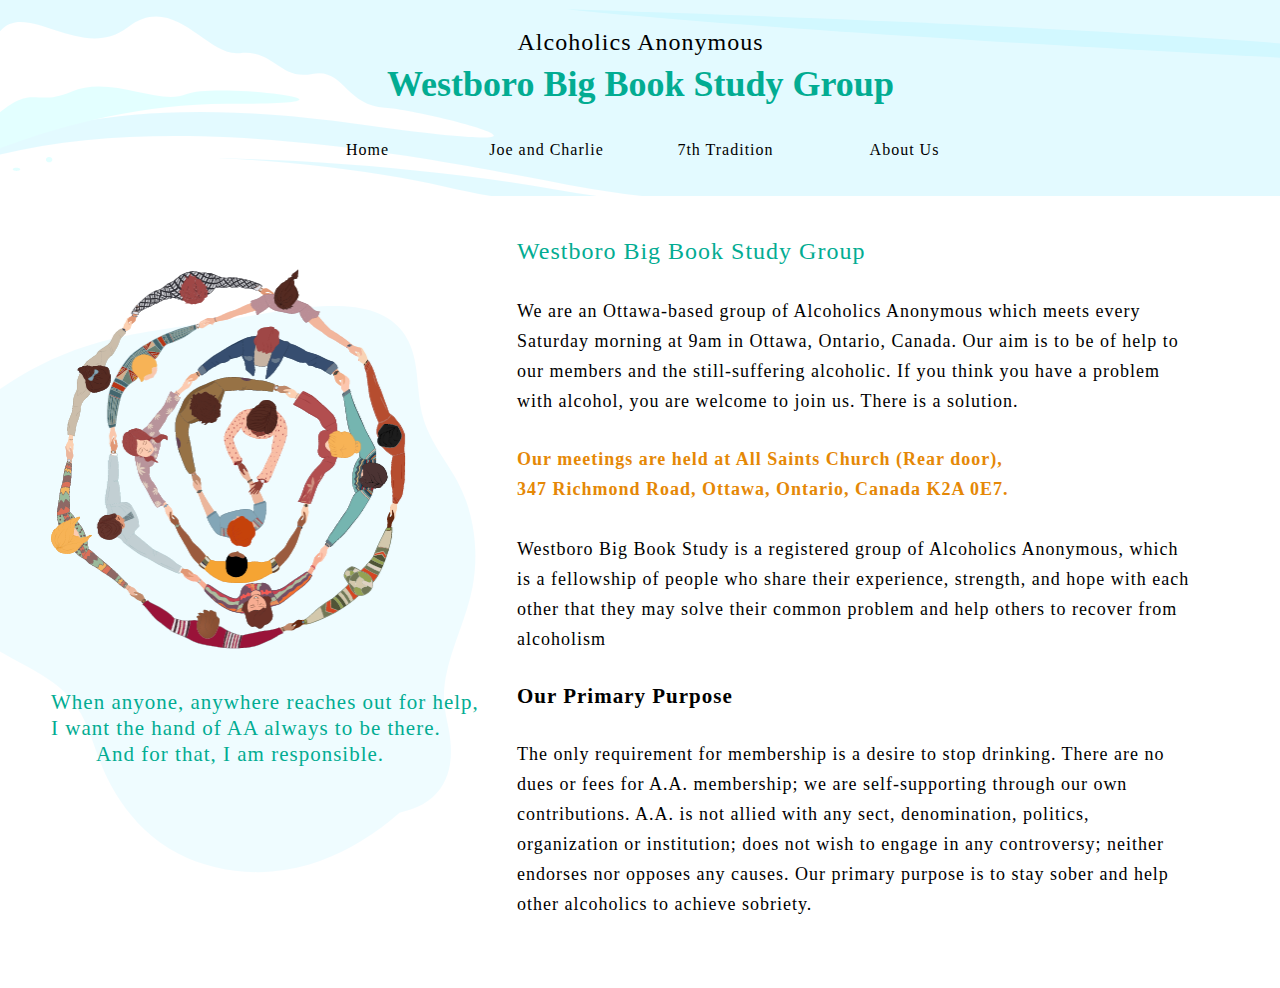
<file: index.html>
<!DOCTYPE html>
<html>
<head>
<meta charset="utf-8"/>
<meta http-equiv="X-UA-Compatible" content="IE=edge"/>
<meta name="viewport" content="width=device-width, initial-scale=1.0">
<title>Home</title>
<link rel="stylesheet" type="text/css" id="applicationStylesheet" href="Home.css"/>
<script id="applicationScript" type="text/javascript" src="Home.js"></script>
</head>
<body>
<div id="Home">
	<img id="header" src="images/header.png" srcset="images/header.png 1x, images/header@2x.png 2x">
		
	</svg>
	<div id="Westboro_Big_Book_Study_Group_">
		<span>Westboro Big Book Study Group</span><br/>
	</div>
	<div id="Alcoholics_Anonymous">
		<span>Alcoholics Anonymous</span>
	</div>
	<div id="Westboro_Big_Book_Study_Group__m">
		<span>Westboro Big Book Study Group</span><br/><span style="font-style:normal;font-weight:normal;font-size:18px;color:rgba(0,0,0,1);"><br/>We are an Ottawa-based group of Alcoholics Anonymous which meets every Saturday morning at 9am in Ottawa, Ontario, Canada.  Our aim is to be of help to our members and the still-suffering alcoholic. If you think you have a problem with alcohol, you are welcome to join us. There is a solution.<br/></span><br/><span style="font-style:normal;font-weight:bold;font-size:18px;color:rgba(229,136,6,1);">Our meetings are held at All Saints Church (Rear door), <br/>347 Richmond Road, Ottawa, Ontario, Canada  K2A 0E7.</span><br/><span style="font-style:normal;font-weight:normal;font-size:18px;color:rgba(0,0,0,1);"><br/>Westboro Big Book Study is a registered group of Alcoholics Anonymous, which is a fellowship of people who share their experience, strength, and hope with each other that they may solve their common problem and help others to recover from alcoholism<br/></span><br/><span style="font-style:normal;font-weight:bold;font-size:21px;color:rgba(0,0,0,1);">Our Primary Purpose<br/></span><br/><span style="font-style:normal;font-weight:normal;font-size:18px;color:rgba(0,0,0,1);">The only requirement for membership is a desire to stop drinking. There are no dues or fees for A.A. membership; we are self-supporting through our own contributions. A.A. is not allied with any sect, denomination, politics, organization or institution; does not wish to engage in any controversy; neither endorses nor opposes any causes. Our primary purpose is to stay sober and help other alcoholics to achieve sobriety.</span><br/>
	</div>
	<div id="hero_home">
		<div id="Group_97">
			<div id="Group_98">
				<div id="Group_95">
					<div id="Group_99">
						<div id="Group_93">
							<div id="Group_92">
								<div id="Group_100">
									<svg class="Path_4982" viewBox="0.001 0 565.363 566.142">
										<path id="Path_4982" d="M 416.5809936523438 0.1190000027418137 C 396.6090087890625 0.7670000195503235 376.8980102539062 3.683000087738037 357.5469970703125 6.945000171661377 C 338.5570068359375 10.14500045776367 319.6719970703125 13.51500034332275 300.5429992675781 16.32999992370605 C 258.822998046875 22.4689998626709 215.9949951171875 27.67300033569336 176.9839935302734 39.92300033569336 C 144.1369934082031 50.23799896240234 114.8720016479492 65.78900146484375 89.69300079345703 83.31300354003906 C 62.92200088500977 101.9449996948242 39.97000122070312 123.4759979248047 23.54000091552734 147.0379943847656 C 8.293999671936035 168.9029998779297 -1.485999941825867 192.8869934082031 0.1860000044107437 217.2369995117188 C 2.065000057220459 244.6009979248047 13.27299976348877 271.3410034179688 32.4640007019043 295.4150085449219 C 42.16299819946289 307.5830078125 53.80099868774414 319.0230102539062 66.82900238037109 329.6520080566406 C 80.53500366210938 340.8330078125 97.41799926757812 349.739013671875 113.9739990234375 358.8529968261719 C 130.2010040283203 367.7860107421875 146.3390045166016 377.156005859375 157.6159973144531 389.2579956054688 C 168.6929931640625 401.1440124511719 175.0679931640625 414.6050109863281 180.1889953613281 428.1419982910156 C 184.7019958496094 440.0660095214844 188.3829956054688 452.1270141601562 193.5639953613281 463.9330139160156 C 198.2230072021484 474.5459899902344 203.8090057373047 484.97900390625 210.5540008544922 495.0650024414062 C 223.8119964599609 514.8870239257812 242.0740051269531 533.7999877929688 267.6409912109375 547.260009765625 C 294.0530090332031 561.1669921875 328.0679931640625 568.2459716796875 361.4320068359375 565.5910034179688 C 395.8179931640625 562.85498046875 426.2550048828125 550.405029296875 451.4970092773438 534.8359985351562 C 465.3970031738281 526.260986328125 477.9339904785156 516.72900390625 489.4769897460938 506.6549987792969 C 497.4710083007812 504.4630126953125 505.4609985351562 502.239013671875 512.2839965820312 498.4960021972656 C 527.9849853515625 489.8819885253906 535.6820068359375 476.7630004882812 538.8489990234375 463.56201171875 C 542.3690185546875 448.8989868164062 541 434.5989990234375 538.0650024414062 419.9530029296875 C 536.4500122070312 411.8840026855469 534.68798828125 403.81298828125 534.1320190429688 395.6700134277344 C 533.5880126953125 387.7030029296875 534.2680053710938 379.697998046875 535.6119995117188 371.781005859375 C 538.3170166015625 355.8450012207031 544.031005859375 340.2309875488281 549.5830078125 324.6690063476562 C 554.7919921875 310.0639953613281 559.8519897460938 295.4240112304688 562.5989990234375 280.4960021972656 C 565.239013671875 266.1610107421875 565.9639892578125 251.6569976806641 564.8770141601562 237.2310028076172 C 563.8060302734375 223.0390014648438 560.9869995117188 208.8719940185547 556.135009765625 195.0440063476562 C 551.1950073242188 180.9720001220703 543.4920043945312 167.8489990234375 534.833984375 154.6790008544922 C 526.3489990234375 141.7689971923828 518.531005859375 128.6580047607422 513.9949951171875 114.818000793457 C 510.5130004882812 104.1910018920898 509.2539978027344 93.44400024414062 508.2630004882812 82.60800170898438 C 506.5230102539062 63.58100128173828 505.510009765625 43.13700103759766 492.5989990234375 25.77700042724609 C 486.52099609375 17.60400009155273 477.3150024414062 10.58300018310547 465.385009765625 6.203999996185303 C 450.5260009765625 0.7480000257492065 433.2059936523438 -0.4199999868869781 416.5809936523438 0.1190000027418137">
										</path>
									</svg>
								</div>
							</div>
						</div>
					</div>
				</div>
			</div>
		</div>
		<div id="When_anyone_anywhere_reaches_o">
			<span>When anyone, anywhere reaches out for help,<br/>I want the hand of AA always to be there.<br/>And for that, I am responsible.</span>
		</div>
		<div id="Group_90">
			<img id="Group_89" src="images/Group_89.png" srcset="images/Group_89.png 1x, images/Group_89@2x.png 2x">
				
			</svg>
		</div>
	</div>
	<div id="Repeat_Grid_1">
		<div id="Group" class="">
			<div id="Home_">
				<span>Home</span>
			</div>
		</div>
		<div id="Group_" class="">
			<div id="Joe_and_Charlie">
				<span>Joe and Charlie</span>
			</div>
		</div>
		<div id="Group_ba" class="">
			<div id="n_th_Tradition">
				<span>7th Tradition</span>
			</div>
		</div>
		<div id="Group_bb" class="">
			<div id="About_Us">
				<span>About Us</span>
			</div>
		</div>
	</div>
	<svg class="hotspot">
		<rect onclick="application.goToTargetView(event)" id="hotspot" rx="0" ry="0" x="0" y="0" width="152" height="27">
		</rect>
	</svg>
	<svg class="hotspot_">
		<rect onclick="application.goToTargetView(event)" id="hotspot_" rx="0" ry="0" x="0" y="0" width="131" height="27">
		</rect>
	</svg>
	<svg class="hotspot_ba">
		<rect onclick="application.goToTargetView(event)" id="hotspot_ba" rx="0" ry="0" x="0" y="0" width="94" height="27">
		</rect>
	</svg>
</div>
</body>
</html>
</file>
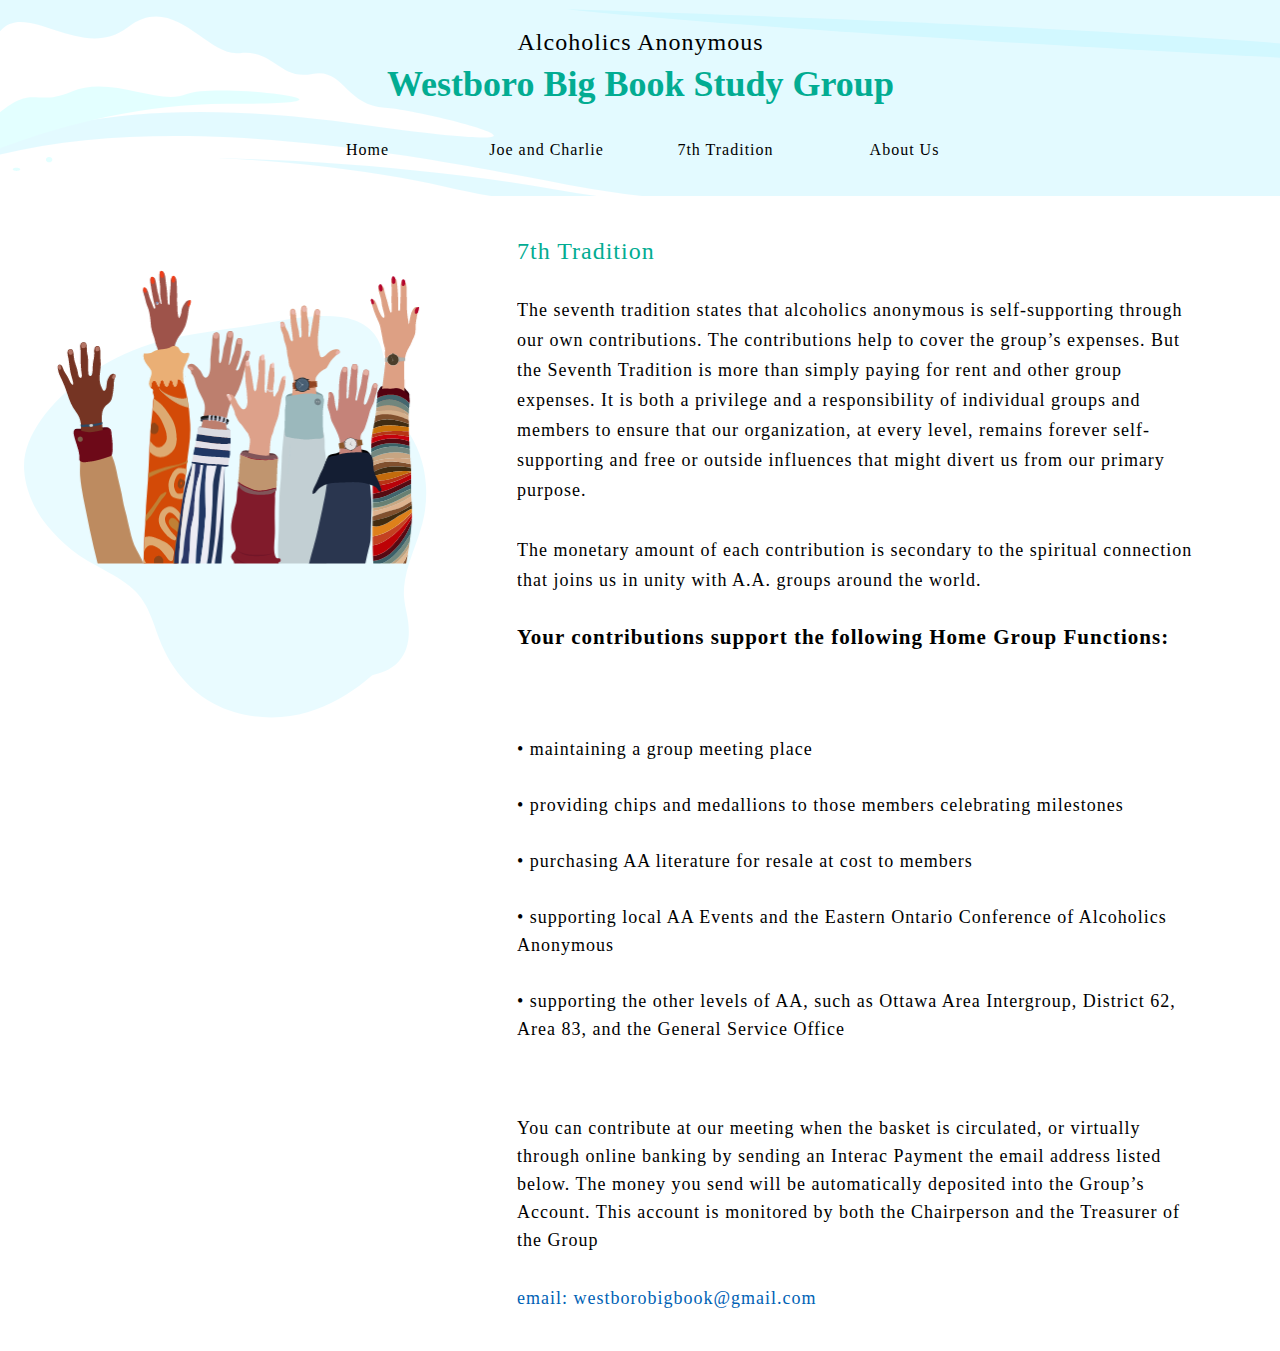
<file: 7th_Tradition.html>
<!DOCTYPE html>
<html>
<head>
<meta charset="utf-8"/>
<meta http-equiv="X-UA-Compatible" content="IE=edge"/>
<meta name="viewport" content="width=device-width, initial-scale=1.0">
<title>7th Tradition</title>
<style id="applicationStylesheet" type="text/css">
	.mediaViewInfo {
		--web-view-name: 7th Tradition;
		--web-view-id: n_th_Tradition;
		--web-scale-to-fit: true;
		--web-scale-to-fit-type: width;
		--web-scale-on-resize: true;
		--web-enable-deep-linking: true;
	}
	:root {
		--web-view-ids: n_th_Tradition;
	}
	* {
		margin: 0;
		padding: 0;
		box-sizing: border-box;
		border: none;
	}
	#n_th_Tradition {
		position: absolute;
		width: 1280px;
		height: 1351px;
		background-color: rgba(255,255,255,1);
		overflow: hidden;
		--web-view-name: 7th Tradition;
		--web-view-id: n_th_Tradition;
		--web-scale-to-fit: true;
		--web-scale-to-fit-type: width;
		--web-scale-on-resize: true;
		--web-enable-deep-linking: true;
	}
	@keyframes  {
	
	
	}
	@keyframes  {
	
	
	}
	@keyframes  {
	
	
	}
	#header {
		opacity: 0.8;
		position: absolute;
		width: 1280px;
		height: 196px;
		left: 0px;
		top: 0px;
		overflow: visible;
	}
	#Group_1 {
		position: absolute;
		width: 584px;
		height: 140px;
		left: 348px;
		top: 29px;
		overflow: visible;
	}
	#Westboro_Big_Book_Study_Group_ {
		left: 0px;
		top: 34px;
		position: absolute;
		overflow: visible;
		width: 585px;
		white-space: nowrap;
		text-align: center;
		font-family: Poppins;
		font-style: normal;
		font-weight: bold;
		font-size: 36px;
		color: rgba(2,172,146,1);
	}
	#Alcoholics_Anonymous {
		left: 139px;
		top: 0px;
		position: absolute;
		overflow: visible;
		width: 307px;
		white-space: nowrap;
		text-align: center;
		font-family: Poppins;
		font-style: normal;
		font-weight: lighter;
		font-size: 24px;
		color: rgba(0,0,0,1);
		letter-spacing: 1px;
	}
	#n_th_Tradition__The_seventh_tr {
		left: 517px;
		top: 239px;
		position: absolute;
		overflow: hidden;
		width: 679px;
		height: 512px;
		line-height: 28px;
		margin-top: -2px;
		text-align: left;
		font-family: SF Pro;
		font-style: normal;
		font-weight: normal;
		font-size: 24px;
		color: rgba(2,172,146,1);
		letter-spacing: 1px;
	}
	#n_maintaining_a_group_meeting_ {
		left: 517px;
		top: 740px;
		position: absolute;
		overflow: hidden;
		width: 679px;
		height: 368px;
		line-height: 28px;
		margin-top: -5px;
		text-align: left;
		font-family: SF Pro;
		font-style: normal;
		font-weight: normal;
		font-size: 18px;
		color: rgba(0,0,0,1);
		letter-spacing: 1px;
	}
	#You_can_contribute_at_our_meet {
		left: 517px;
		top: 1119px;
		position: absolute;
		overflow: visible;
		width: 679px;
		height: 166px;
		line-height: 28px;
		margin-top: -5px;
		text-align: left;
		font-family: SF Pro;
		font-style: normal;
		font-weight: normal;
		font-size: 18px;
		color: rgba(0,0,0,1);
		letter-spacing: 1px;
	}
	#email__westborobigbookgmailcom {
		left: 517px;
		top: 1289px;
		position: absolute;
		overflow: visible;
		width: 679px;
		height: 33px;
		line-height: 28px;
		margin-top: -5px;
		text-align: left;
		font-family: SF Pro;
		font-style: normal;
		font-weight: normal;
		font-size: 18px;
		color: rgba(0,98,181,1);
		letter-spacing: 1px;
	}
	#hero_7th_Trad {
		position: absolute;
		width: 446.406px;
		height: 478.057px;
		left: 16px;
		top: 239px;
		overflow: visible;
	}
	#Group_133 {
		position: absolute;
		width: 402.215px;
		height: 401.471px;
		left: 8.422px;
		top: 76.586px;
		overflow: visible;
	}
	#Group_134 {
		position: absolute;
		width: 402.215px;
		height: 401.471px;
		left: 0px;
		top: 0px;
		overflow: visible;
	}
	#Group_131 {
		position: absolute;
		width: 402.215px;
		height: 401.471px;
		left: 0px;
		top: 0px;
		overflow: visible;
	}
	#Group_135 {
		position: absolute;
		width: 402.215px;
		height: 401.471px;
		left: 0px;
		top: 0px;
		overflow: visible;
	}
	#Group_129 {
		opacity: 0.62;
		position: absolute;
		width: 402.215px;
		height: 401.471px;
		left: 0px;
		top: 0px;
		overflow: visible;
	}
	#Group_128 {
		position: absolute;
		width: 402.215px;
		height: 401.471px;
		left: 0px;
		top: 0px;
		overflow: visible;
	}
	#Group_136 {
		position: absolute;
		width: 402.215px;
		height: 401.471px;
		left: 0px;
		top: 0px;
		overflow: visible;
	}
	#Path_5302 {
		fill: rgba(221,250,255,1);
	}
	.Path_5302 {
		overflow: visible;
		position: absolute;
		width: 402.215px;
		height: 401.471px;
		left: 0px;
		top: 0px;
		transform: matrix(1,0,0,1,0,0);
	}
	#Group_125 {
		position: absolute;
		width: 446.406px;
		height: 324.511px;
		left: 0px;
		top: 0px;
		overflow: visible;
	}
	#Group_126 {
		position: absolute;
		width: 446.406px;
		height: 324.511px;
		left: 0px;
		top: 0px;
		overflow: visible;
	}
	#Group_119 {
		position: absolute;
		width: 446.406px;
		height: 324.511px;
		left: 0px;
		top: 0px;
		overflow: visible;
	}
	#Group_118 {
		position: absolute;
		width: 446.406px;
		height: 324.511px;
		left: 0px;
		top: 0px;
		overflow: visible;
	}
	#Group_121 {
		position: absolute;
		width: 49.639px;
		height: 217.007px;
		left: 125.896px;
		top: 107.505px;
		overflow: visible;
	}
	#Group_120 {
		position: absolute;
		width: 49.64px;
		height: 217.007px;
		left: 0px;
		top: 0px;
		overflow: visible;
	}
	#Group_123 {
		position: absolute;
		width: 446.406px;
		height: 324.511px;
		left: 0px;
		top: 0px;
		overflow: visible;
	}
	#Group_122 {
		position: absolute;
		width: 446.406px;
		height: 324.511px;
		left: 0px;
		top: 0px;
		overflow: visible;
	}
	#Repeat_Grid_1 {
		position: absolute;
		width: 685px;
		height: 20px;
		left: 298px;
		top: 142px;
		overflow: hidden;
	}
	#Group {
		position: absolute;
		width: 138px;
		height: 19px;
		left: 0px;
		top: 0px;
		overflow: visible;
	}
	#Home {
		left: 0px;
		top: 0px;
		position: absolute;
		overflow: visible;
		width: 139px;
		height: 19px;
		line-height: 36px;
		margin-top: -10px;
		text-align: center;
		font-family: SF Pro;
		font-style: normal;
		font-weight: normal;
		font-size: 16px;
		color: rgba(0,0,0,1);
		letter-spacing: 1px;
	}
	#Group_bb {
		position: absolute;
		width: 138px;
		height: 19px;
		left: 179px;
		top: 0px;
		overflow: visible;
	}
	#Joe_and_Charlie {
		left: 0px;
		top: 0px;
		position: absolute;
		overflow: visible;
		width: 139px;
		height: 19px;
		line-height: 36px;
		margin-top: -10px;
		text-align: center;
		font-family: SF Pro;
		font-style: normal;
		font-weight: normal;
		font-size: 16px;
		color: rgba(0,0,0,1);
		letter-spacing: 1px;
	}
	#Group_bd {
		position: absolute;
		width: 138px;
		height: 19px;
		left: 358px;
		top: 0px;
		overflow: visible;
	}
	#n_th_Tradition_be {
		left: 0px;
		top: 0px;
		position: absolute;
		overflow: visible;
		width: 139px;
		height: 19px;
		line-height: 36px;
		margin-top: -10px;
		text-align: center;
		font-family: SF Pro;
		font-style: normal;
		font-weight: normal;
		font-size: 16px;
		color: rgba(0,0,0,1);
		letter-spacing: 1px;
	}
	#Group_bf {
		position: absolute;
		width: 138px;
		height: 19px;
		left: 537px;
		top: 0px;
		overflow: visible;
	}
	#About_Us {
		left: 0px;
		top: 0px;
		position: absolute;
		overflow: visible;
		width: 139px;
		height: 19px;
		line-height: 36px;
		margin-top: -10px;
		text-align: center;
		font-family: SF Pro;
		font-style: normal;
		font-weight: normal;
		font-size: 16px;
		color: rgba(0,0,0,1);
		letter-spacing: 1px;
	}
	#hotspot {
		opacity: 0;
		fill: rgba(255,255,255,1);
	}
	.hotspot {
		position: absolute;
		overflow: visible;
		width: 150px;
		height: 27px;
		left: 468px;
		top: 139px;
		--web-animation: fadein undefineds undefined;
		--web-action-type: page;
		--web-action-target: Joe_and_Charlie.html;
		cursor: pointer;
	}
	#hotspot_bi {
		opacity: 0;
		fill: rgba(255,255,255,1);
	}
	.hotspot_bi {
		position: absolute;
		overflow: visible;
		width: 60px;
		height: 27px;
		left: 337px;
		top: 139px;
		--web-animation: fadein undefineds undefined;
		--web-action-type: page;
		--web-action-target: Home.html;
		cursor: pointer;
	}
	#hotspot_bj {
		opacity: 0;
		fill: rgba(255,255,255,1);
	}
	.hotspot_bj {
		position: absolute;
		overflow: visible;
		width: 93px;
		height: 27px;
		left: 856px;
		top: 139px;
		--web-animation: fadein undefineds undefined;
		--web-action-type: page;
		--web-action-target: About_Us.html;
		cursor: pointer;
	}
</style>
<script id="applicationScript">
///////////////////////////////////////
// INITIALIZATION
///////////////////////////////////////

/**
 * Functionality for scaling, showing by media query, and navigation between multiple pages on a single page. 
 * Code subject to change.
 **/

if (window.console==null) { window["console"] = { log : function() {} } }; // some browsers do not set console

var Application = function() {
	// event constants
	this.prefix = "--web-";
	this.NAVIGATION_CHANGE = "viewChange";
	this.VIEW_NOT_FOUND = "viewNotFound";
	this.VIEW_CHANGE = "viewChange";
	this.VIEW_CHANGING = "viewChanging";
	this.STATE_NOT_FOUND = "stateNotFound";
	this.APPLICATION_COMPLETE = "applicationComplete";
	this.APPLICATION_RESIZE = "applicationResize";
	this.SIZE_STATE_NAME = "data-is-view-scaled";
	this.STATE_NAME = this.prefix + "state";

	this.lastTrigger = null;
	this.lastView = null;
	this.lastState = null;
	this.lastOverlay = null;
	this.currentView = null;
	this.currentState = null;
	this.currentOverlay = null;
	this.currentQuery = {index: 0, rule: null, mediaText: null, id: null};
	this.inclusionQuery = "(min-width: 0px)";
	this.exclusionQuery = "none and (min-width: 99999px)";
	this.LastModifiedDateLabelName = "LastModifiedDateLabel";
	this.viewScaleSliderId = "ViewScaleSliderInput";
	this.pageRefreshedName = "showPageRefreshedNotification";
	this.application = null;
	this.applicationStylesheet = null;
	this.showByMediaQuery = null;
	this.mediaQueryDictionary = {};
	this.viewsDictionary = {};
	this.addedViews = [];
	this.viewStates = [];
	this.views = [];
	this.viewIds = [];
	this.viewQueries = {};
	this.overlays = {};
	this.overlayIds = [];
	this.numberOfViews = 0;
	this.verticalPadding = 0;
	this.horizontalPadding = 0;
	this.stateName = null;
	this.viewScale = 1;
	this.viewLeft = 0;
	this.viewTop = 0;
	this.horizontalScrollbarsNeeded = false;
	this.verticalScrollbarsNeeded = false;

	// view settings
	this.showUpdateNotification = false;
	this.showNavigationControls = false;
	this.scaleViewsToFit = false;
	this.scaleToFitOnDoubleClick = false;
	this.actualSizeOnDoubleClick = false;
	this.scaleViewsOnResize = false;
	this.navigationOnKeypress = false;
	this.showViewName = false;
	this.enableDeepLinking = true;
	this.refreshPageForChanges = false;
	this.showRefreshNotifications = true;

	// view controls
	this.scaleViewSlider = null;
	this.lastModifiedLabel = null;
	this.supportsPopState = false; // window.history.pushState!=null;
	this.initialized = false;

	// refresh properties
	this.refreshDuration = 250;
	this.lastModifiedDate = null;
	this.refreshRequest = null;
	this.refreshInterval = null;
	this.refreshContent = null;
	this.refreshContentSize = null;
	this.refreshCheckContent = false;
	this.refreshCheckContentSize = false;

	var self = this;

	self.initialize = function(event) {
		var view = self.getVisibleView();
		var views = self.getVisibleViews();
		if (view==null) view = self.getInitialView();
		self.collectViews();
		self.collectOverlays();
		self.collectMediaQueries();

		for (let index = 0; index < views.length; index++) {
			var view = views[index];
			self.setViewOptions(view);
			self.setViewVariables(view);
			self.centerView(view);
		}

		// sometimes the body size is 0 so we call this now and again later
		if (self.initialized) {
			window.addEventListener(self.NAVIGATION_CHANGE, self.viewChangeHandler);
			window.addEventListener("keyup", self.keypressHandler);
			window.addEventListener("keypress", self.keypressHandler);
			window.addEventListener("resize", self.resizeHandler);
			window.document.addEventListener("dblclick", self.doubleClickHandler);

			if (self.supportsPopState) {
				window.addEventListener('popstate', self.popStateHandler);
			}
			else {
				window.addEventListener('hashchange', self.hashChangeHandler);
			}

			// we are ready to go
			window.dispatchEvent(new Event(self.APPLICATION_COMPLETE));
		}

		if (self.initialized==false) {
			if (self.enableDeepLinking) {
				self.syncronizeViewToURL();
			} 
	
			if (self.refreshPageForChanges) {
				self.setupRefreshForChanges();
			}
	
			self.initialized = true;
		}
		
		if (self.scaleViewsToFit) {
			self.viewScale = self.scaleViewToFit(view);
			
			if (self.viewScale<0) {
				setTimeout(self.scaleViewToFit, 500, view);
			}
		}
		else if (view) {
			self.viewScale = self.getViewScaleValue(view);
			self.centerView(view);
			self.updateSliderValue(self.viewScale);
		}
		else {
			// no view found
		}
	
		if (self.showUpdateNotification) {
			self.showNotification();
		}

		//"addEventListener" in window ? null : window.addEventListener = window.attachEvent;
		//"addEventListener" in document ? null : document.addEventListener = document.attachEvent;
	}


	///////////////////////////////////////
	// AUTO REFRESH 
	///////////////////////////////////////

	self.setupRefreshForChanges = function() {
		self.refreshRequest = new XMLHttpRequest();

		if (!self.refreshRequest) {
			return false;
		}

		// get document start values immediately
		self.requestRefreshUpdate();
	}

	/**
	 * Attempt to check the last modified date by the headers 
	 * or the last modified property from the byte array (experimental)
	 **/
	self.requestRefreshUpdate = function() {
		var url = document.location.href;
		var protocol = window.location.protocol;
		var method;
		
		try {

			if (self.refreshCheckContentSize) {
				self.refreshRequest.open('HEAD', url, true);
			}
			else if (self.refreshCheckContent) {
				self.refreshContent = document.documentElement.outerHTML;
				self.refreshRequest.open('GET', url, true);
				self.refreshRequest.responseType = "text";
			}
			else {

				// get page last modified date for the first call to compare to later
				if (self.lastModifiedDate==null) {

					// File system does not send headers in FF so get blob if possible
					if (protocol=="file:") {
						self.refreshRequest.open("GET", url, true);
						self.refreshRequest.responseType = "blob";
					}
					else {
						self.refreshRequest.open("HEAD", url, true);
						self.refreshRequest.responseType = "blob";
					}

					self.refreshRequest.onload = self.refreshOnLoadOnceHandler;

					// In some browsers (Chrome & Safari) this error occurs at send: 
					// 
					// Chrome - Access to XMLHttpRequest at 'file:///index.html' from origin 'null' 
					// has been blocked by CORS policy: 
					// Cross origin requests are only supported for protocol schemes: 
					// http, data, chrome, chrome-extension, https.
					// 
					// Safari - XMLHttpRequest cannot load file:///Users/user/Public/index.html. Cross origin requests are only supported for HTTP.
					// 
					// Solution is to run a local server, set local permissions or test in another browser
					self.refreshRequest.send(null);

					// In MS browsers the following behavior occurs possibly due to an AJAX call to check last modified date: 
					// 
					// DOM7011: The code on this page disabled back and forward caching.

					// In Brave (Chrome) error when on the server
					// index.js:221 HEAD https://www.example.com/ net::ERR_INSUFFICIENT_RESOURCES
					// self.refreshRequest.send(null);

				}
				else {
					self.refreshRequest = new XMLHttpRequest();
					self.refreshRequest.onreadystatechange = self.refreshHandler;
					self.refreshRequest.ontimeout = function() {
						self.log("Couldn't find page to check for updates");
					}
					
					var method;
					if (protocol=="file:") {
						method = "GET";
					}
					else {
						method = "HEAD";
					}

					//refreshRequest.open('HEAD', url, true);
					self.refreshRequest.open(method, url, true);
					self.refreshRequest.responseType = "blob";
					self.refreshRequest.send(null);
				}
			}
		}
		catch (error) {
			self.log("Refresh failed for the following reason:")
			self.log(error);
		}
	}

	self.refreshHandler = function() {
		var contentSize;

		try {

			if (self.refreshRequest.readyState === XMLHttpRequest.DONE) {
				
				if (self.refreshRequest.status === 2 || 
					self.refreshRequest.status === 200) {
					var pageChanged = false;

					self.updateLastModifiedLabel();

					if (self.refreshCheckContentSize) {
						var lastModifiedHeader = self.refreshRequest.getResponseHeader("Last-Modified");
						contentSize = self.refreshRequest.getResponseHeader("Content-Length");
						//lastModifiedDate = refreshRequest.getResponseHeader("Last-Modified");
						var headers = self.refreshRequest.getAllResponseHeaders();
						var hasContentHeader = headers.indexOf("Content-Length")!=-1;
						
						if (hasContentHeader) {
							contentSize = self.refreshRequest.getResponseHeader("Content-Length");

							// size has not been set yet
							if (self.refreshContentSize==null) {
								self.refreshContentSize = contentSize;
								// exit and let interval call this method again
								return;
							}

							if (contentSize!=self.refreshContentSize) {
								pageChanged = true;
							}
						}
					}
					else if (self.refreshCheckContent) {

						if (self.refreshRequest.responseText!=self.refreshContent) {
							pageChanged = true;
						}
					}
					else {
						lastModifiedHeader = self.getLastModified(self.refreshRequest);

						if (self.lastModifiedDate!=lastModifiedHeader) {
							self.log("lastModifiedDate:" + self.lastModifiedDate + ",lastModifiedHeader:" +lastModifiedHeader);
							pageChanged = true;
						}

					}

					
					if (pageChanged) {
						clearInterval(self.refreshInterval);
						self.refreshUpdatedPage();
						return;
					}

				}
				else {
					self.log('There was a problem with the request.');
				}

			}
		}
		catch( error ) {
			//console.log('Caught Exception: ' + error);
		}
	}

	self.refreshOnLoadOnceHandler = function(event) {

		// get the last modified date
		if (self.refreshRequest.response) {
			self.lastModifiedDate = self.getLastModified(self.refreshRequest);

			if (self.lastModifiedDate!=null) {

				if (self.refreshInterval==null) {
					self.refreshInterval = setInterval(self.requestRefreshUpdate, self.refreshDuration);
				}
			}
			else {
				self.log("Could not get last modified date from the server");
			}
		}
	}

	self.refreshUpdatedPage = function() {
		if (self.showRefreshNotifications) {
			var date = new Date().setTime((new Date().getTime()+10000));
			document.cookie = encodeURIComponent(self.pageRefreshedName) + "=true" + "; max-age=6000;" + " path=/";
		}

		document.location.reload(true);
	}

	self.showNotification = function(duration) {
		var notificationID = self.pageRefreshedName+"ID";
		var notification = document.getElementById(notificationID);
		if (duration==null) duration = 4000;

		if (notification!=null) {return;}

		notification = document.createElement("div");
		notification.id = notificationID;
		notification.textContent = "PAGE UPDATED";
		var styleRule = ""
		styleRule = "position: fixed; padding: 7px 16px 6px 16px; font-family: Arial, sans-serif; font-size: 10px; font-weight: bold; left: 50%;";
		styleRule += "top: 20px; background-color: rgba(0,0,0,.5); border-radius: 12px; color:rgb(235, 235, 235); transition: all 2s linear;";
		styleRule += "transform: translateX(-50%); letter-spacing: .5px; filter: drop-shadow(2px 2px 6px rgba(0, 0, 0, .1)); cursor: pointer";
		notification.setAttribute("style", styleRule);

		notification.className = "PageRefreshedClass";
		notification.addEventListener("click", function() {
			notification.parentNode.removeChild(notification);
		});
		
		document.body.appendChild(notification);

		setTimeout(function() {
			notification.style.opacity = "0";
			notification.style.filter = "drop-shadow( 0px 0px 0px rgba(0,0,0, .5))";
			setTimeout(function() {
				try {
					notification.parentNode.removeChild(notification);
				} catch(error) {}
			}, duration)
		}, duration);

		document.cookie = encodeURIComponent(self.pageRefreshedName) + "=; max-age=1; path=/";
	}

	/**
	 * Get the last modified date from the header 
	 * or file object after request has been received
	 **/
	self.getLastModified = function(request) {
		var date;

		// file protocol - FILE object with last modified property
		if (request.response && request.response.lastModified) {
			date = request.response.lastModified;
		}
		
		// http protocol - check headers
		if (date==null) {
			date = request.getResponseHeader("Last-Modified");
		}

		return date;
	}

	self.updateLastModifiedLabel = function() {
		var labelValue = "";
		
		if (self.lastModifiedLabel==null) {
			self.lastModifiedLabel = document.getElementById("LastModifiedLabel");
		}

		if (self.lastModifiedLabel) {
			var seconds = parseInt(((new Date().getTime() - Date.parse(document.lastModified)) / 1000 / 60) * 100 + "");
			var minutes = 0;
			var hours = 0;

			if (seconds < 60) {
				seconds = Math.floor(seconds/10)*10;
				labelValue = seconds + " seconds";
			}
			else {
				minutes = parseInt((seconds/60) + "");

				if (minutes>60) {
					hours = parseInt((seconds/60/60) +"");
					labelValue += hours==1 ? " hour" : " hours";
				}
				else {
					labelValue = minutes+"";
					labelValue += minutes==1 ? " minute" : " minutes";
				}
			}
			
			if (seconds<10) {
				labelValue = "Updated now";
			}
			else {
				labelValue = "Updated " + labelValue + " ago";
			}

			if (self.lastModifiedLabel.firstElementChild) {
				self.lastModifiedLabel.firstElementChild.textContent = labelValue;

			}
			else if ("textContent" in self.lastModifiedLabel) {
				self.lastModifiedLabel.textContent = labelValue;
			}
		}
	}

	self.getShortString = function(string, length) {
		if (length==null) length = 30;
		string = string!=null ? string.substr(0, length).replace(/\n/g, "") : "[String is null]";
		return string;
	}

	self.getShortNumber = function(value, places) {
		if (places==null || places<1) places = 4;
		value = Math.round(value * Math.pow(10,places)) / Math.pow(10, places);
		return value;
	}

	///////////////////////////////////////
	// NAVIGATION CONTROLS
	///////////////////////////////////////

	self.updateViewLabel = function() {
		var viewNavigationLabel = document.getElementById("ViewNavigationLabel");
		var view = self.getVisibleView();
		var viewIndex = view ? self.getViewIndex(view) : -1;
		var viewName = view ? self.getViewPreferenceValue(view, self.prefix + "view-name") : null;
		var viewId = view ? view.id : null;

		if (viewNavigationLabel && view) {
			if (viewName && viewName.indexOf('"')!=-1) {
				viewName = viewName.replace(/"/g, "");
			}

			if (self.showViewName) {
				viewNavigationLabel.textContent = viewName;
				self.setTooltip(viewNavigationLabel, viewIndex + 1 + " of " + self.numberOfViews);
			}
			else {
				viewNavigationLabel.textContent = viewIndex + 1 + " of " + self.numberOfViews;
				self.setTooltip(viewNavigationLabel, viewName);
			}

		}
	}

	self.updateURL = function(view) {
		view = view == null ? self.getVisibleView() : view;
		var viewId = view ? view.id : null
		var viewFragment = view ? "#"+ viewId : null;

		if (viewId && self.viewIds.length>1 && self.enableDeepLinking) {

			if (self.supportsPopState==false) {
				self.setFragment(viewId);
			}
			else {
				if (viewFragment!=window.location.hash) {

					if (window.location.hash==null) {
						window.history.replaceState({name:viewId}, null, viewFragment);
					}
					else {
						window.history.pushState({name:viewId}, null, viewFragment);
					}
				}
			}
		}
	}

	self.updateURLState = function(view, stateName) {
		stateName = view && (stateName=="" || stateName==null) ? self.getStateNameByViewId(view.id) : stateName;

		if (self.supportsPopState==false) {
			self.setFragment(stateName);
		}
		else {
			if (stateName!=window.location.hash) {

				if (window.location.hash==null) {
					window.history.replaceState({name:view.viewId}, null, stateName);
				}
				else {
					window.history.pushState({name:view.viewId}, null, stateName);
				}
			}
		}
	}

	self.setFragment = function(value) {
		window.location.hash = "#" + value;
	}

	self.setTooltip = function(element, value) {
		// setting the tooltip in edge causes a page crash on hover
		if (/Edge/.test(navigator.userAgent)) { return; }

		if ("title" in element) {
			element.title = value;
		}
	}

	self.getStylesheetRules = function(styleSheet) {
		try {
			if (styleSheet) return styleSheet.cssRules || styleSheet.rules;
	
			return document.styleSheets[0]["cssRules"] || document.styleSheets[0]["rules"];
		}
		catch (error) {
			// ERRORS:
			// SecurityError: The operation is insecure.
			// Errors happen when script loads before stylesheet or loading an external css locally

			// InvalidAccessError: A parameter or an operation is not supported by the underlying object
			// Place script after stylesheet

			console.log(error);
			if (error.toString().indexOf("The operation is insecure")!=-1) {
				console.log("Load the stylesheet before the script or load the stylesheet inline until it can be loaded on a server")
			}
			return [];
		}
	}

	/**
	 * If single page application hide all of the views. 
	 * @param {Number} selectedIndex if provided shows the view at index provided
	 **/
	self.hideViews = function(selectedIndex, animation) {
		var rules = self.getStylesheetRules();
		var queryIndex = 0;
		var numberOfRules = rules!=null ? rules.length : 0;

		// loop through rules and hide media queries except selected
		for (var i=0;i<numberOfRules;i++) {
			var rule = rules[i];
			var cssText = rule && rule.cssText;

			if (rule.media!=null && cssText.match("--web-view-name:")) {

				if (queryIndex==selectedIndex) {
					self.currentQuery.mediaText = rule.conditionText;
					self.currentQuery.index = selectedIndex;
					self.currentQuery.rule = rule;
					self.enableMediaQuery(rule);
				}
				else {
					if (animation) {
						self.fadeOut(rule)
					}
					else {
						self.disableMediaQuery(rule);
					}
				}
				
				queryIndex++;
			}
		}

		self.numberOfViews = queryIndex;
		self.updateViewLabel();
		self.updateURL();

		self.dispatchViewChange();

		var view = self.getVisibleView();
		var viewIndex = view ? self.getViewIndex(view) : -1;

		return viewIndex==selectedIndex ? view : null;
	}

	/**
	 * If single page application hide all of the views. 
	 * @param {HTMLElement} selectedView if provided shows the view passed in
	 **/
	 self.hideAllViews = function(selectedView, animation) {
		var views = self.views;
		var queryIndex = 0;
		var numberOfViews = views!=null ? views.length : 0;

		// loop through rules and hide media queries except selected
		for (var i=0;i<numberOfViews;i++) {
			var viewData = views[i];
			var view = viewData && viewData.view;
			var mediaRule = viewData && viewData.mediaRule;
			
			if (view==selectedView) {
				self.currentQuery.mediaText = mediaRule.conditionText;
				self.currentQuery.index = queryIndex;
				self.currentQuery.rule = mediaRule;
				self.enableMediaQuery(mediaRule);
			}
			else {
				if (animation) {
					self.fadeOut(mediaRule)
				}
				else {
					self.disableMediaQuery(mediaRule);
				}
			}
			
			queryIndex++;
		}

		self.numberOfViews = queryIndex;
		self.updateViewLabel();
		self.updateURL();
		self.dispatchViewChange();

		var visibleView = self.getVisibleView();

		return visibleView==selectedView ? selectedView : null;
	}

	/**
	 * Hide view
	 * @param {Object} view element to hide
	 **/
	self.hideView = function(view) {
		var rule = view ? self.mediaQueryDictionary[view.id] : null;

		if (rule) {
			self.disableMediaQuery(rule);
		}
	}

	/**
	 * Hide overlay
	 * @param {Object} overlay element to hide
	 **/
	self.hideOverlay = function(overlay) {
		var rule = overlay ? self.mediaQueryDictionary[overlay.id] : null;

		if (rule) {
			self.disableMediaQuery(rule);

			//if (self.showByMediaQuery) {
				overlay.style.display = "none";
			//}
		}
	}

	/**
	 * Show the view by media query. Does not hide current views
	 * Sets view options by default
	 * @param {Object} view element to show
	 * @param {Boolean} setViewOptions sets view options if null or true
	 */
	self.showViewByMediaQuery = function(view, setViewOptions) {
		var id = view ? view.id : null;
		var query = id ? self.mediaQueryDictionary[id] : null;
		var isOverlay = view ? self.isOverlay(view) : false;
		setViewOptions = setViewOptions==null ? true : setViewOptions;

		if (query) {
			self.enableMediaQuery(query);

			if (isOverlay && view && setViewOptions) {
				self.setViewVariables(null, view);
			}
			else {
				if (view && setViewOptions) self.setViewOptions(view);
				if (view && setViewOptions) self.setViewVariables(view);
			}
		}
	}

	/**
	 * Show the view. Does not hide current views
	 */
	self.showView = function(view, setViewOptions) {
		var id = view ? view.id : null;
		var query = id ? self.mediaQueryDictionary[id] : null;
		var display = null;
		setViewOptions = setViewOptions==null ? true : setViewOptions;

		if (query) {
			self.enableMediaQuery(query);
			if (view==null) view =self.getVisibleView();
			if (view && setViewOptions) self.setViewOptions(view);
		}
		else if (id) {
			display = window.getComputedStyle(view).getPropertyValue("display");
			if (display=="" || display=="none") {
				view.style.display = "block";
			}
		}

		if (view) {
			if (self.currentView!=null) {
				self.lastView = self.currentView;
			}

			self.currentView = view;
		}
	}

	self.showViewById = function(id, setViewOptions) {
		var view = id ? self.getViewById(id) : null;

		if (view) {
			self.showView(view);
			return;
		}

		self.log("View not found '" + id + "'");
	}

	self.getElementView = function(element) {
		var view = element;
		var viewFound = false;

		while (viewFound==false || view==null) {
			if (view && self.viewsDictionary[view.id]) {
				return view;
			}
			view = view.parentNode;
		}
	}

	/**
	 * Show overlay over view
	 * @param {Event | HTMLElement} event event or html element with styles applied
	 * @param {String} id id of view or view reference
	 * @param {Number} x x location
	 * @param {Number} y y location
	 */
	self.showOverlay = function(event, id, x, y) {
		var overlay = id && typeof id === 'string' ? self.getViewById(id) : id ? id : null;
		var query = overlay ? self.mediaQueryDictionary[overlay.id] : null;
		var centerHorizontally = false;
		var centerVertically = false;
		var anchorLeft = false;
		var anchorTop = false;
		var anchorRight = false;
		var anchorBottom = false;
		var display = null;
		var reparent = true;
		var view = null;
		
		if (overlay==null || overlay==false) {
			self.log("Overlay not found, '"+ id + "'");
			return;
		}

		// get enter animation - event target must have css variables declared
		if (event) {
			var button = event.currentTarget || event; // can be event or htmlelement
			var buttonComputedStyles = getComputedStyle(button);
			var actionTargetValue = buttonComputedStyles.getPropertyValue(self.prefix+"action-target").trim();
			var animation = buttonComputedStyles.getPropertyValue(self.prefix+"animation").trim();
			var isAnimated = animation!="";
			var targetType = buttonComputedStyles.getPropertyValue(self.prefix+"action-type").trim();
			var actionTarget = self.application ? null : self.getElement(actionTargetValue);
			var actionTargetStyles = actionTarget ? actionTarget.style : null;

			if (actionTargetStyles) {
				actionTargetStyles.setProperty("animation", animation);
			}

			if ("stopImmediatePropagation" in event) {
				event.stopImmediatePropagation();
			}
		}
		
		if (self.application==false || targetType=="page") {
			document.location.href = "./" + actionTargetValue;
			return;
		}

		// remove any current overlays
		if (self.currentOverlay) {

			// act as switch if same button
			if (self.currentOverlay==actionTarget || self.currentOverlay==null) {
				if (self.lastTrigger==button) {
					self.removeOverlay(isAnimated);
					return;
				}
			}
			else {
				self.removeOverlay(isAnimated);
			}
		}

		if (reparent) {
			view = self.getElementView(button);
			if (view) {
				view.appendChild(overlay);
			}
		}

		if (query) {
			//self.setElementAnimation(overlay, null);
			//overlay.style.animation = animation;
			self.enableMediaQuery(query);
			
			var display = overlay && overlay.style.display;
			
			if (overlay && display=="" || display=="none") {
				overlay.style.display = "block";
				//self.setViewOptions(overlay);
			}

			// add animation defined in event target style declaration
			if (animation && self.supportAnimations) {
				self.fadeIn(overlay, false, animation);
			}
		}
		else if (id) {

			display = window.getComputedStyle(overlay).getPropertyValue("display");

			if (display=="" || display=="none") {
				overlay.style.display = "block";
			}

			// add animation defined in event target style declaration
			if (animation && self.supportAnimations) {
				self.fadeIn(overlay, false, animation);
			}
		}

		// do not set x or y position if centering
		var horizontal = self.prefix + "center-horizontally";
		var vertical = self.prefix + "center-vertically";
		var style = overlay.style;
		var transform = [];

		centerHorizontally = self.getIsStyleDefined(id, horizontal) ? self.getViewPreferenceBoolean(overlay, horizontal) : false;
		centerVertically = self.getIsStyleDefined(id, vertical) ? self.getViewPreferenceBoolean(overlay, vertical) : false;
		anchorLeft = self.getIsStyleDefined(id, "left");
		anchorRight = self.getIsStyleDefined(id, "right");
		anchorTop = self.getIsStyleDefined(id, "top");
		anchorBottom = self.getIsStyleDefined(id, "bottom");

		
		if (self.viewsDictionary[overlay.id] && self.viewsDictionary[overlay.id].styleDeclaration) {
			style = self.viewsDictionary[overlay.id].styleDeclaration.style;
		}
		
		if (centerHorizontally) {
			style.left = "50%";
			style.transformOrigin = "0 0";
			transform.push("translateX(-50%)");
		}
		else if (anchorRight && anchorLeft) {
			style.left = x + "px";
		}
		else if (anchorRight) {
			//style.right = x + "px";
		}
		else {
			style.left = x + "px";
		}
		
		if (centerVertically) {
			style.top = "50%";
			transform.push("translateY(-50%)");
			style.transformOrigin = "0 0";
		}
		else if (anchorTop && anchorBottom) {
			style.top = y + "px";
		}
		else if (anchorBottom) {
			//style.bottom = y + "px";
		}
		else {
			style.top = y + "px";
		}

		if (transform.length) {
			style.transform = transform.join(" ");
		}

		self.currentOverlay = overlay;
		self.lastTrigger = button;
	}

	self.goBack = function() {
		if (self.currentOverlay) {
			self.removeOverlay();
		}
		else if (self.lastView) {
			self.goToView(self.lastView.id);
		}
	}

	self.removeOverlay = function(animate) {
		var overlay = self.currentOverlay;
		animate = animate===false ? false : true;

		if (overlay) {
			var style = overlay.style;
			
			if (style.animation && self.supportAnimations && animate) {
				self.reverseAnimation(overlay, true);

				var duration = self.getAnimationDuration(style.animation, true);
		
				setTimeout(function() {
					self.setElementAnimation(overlay, null);
					self.hideOverlay(overlay);
					self.currentOverlay = null;
				}, duration);
			}
			else {
				self.setElementAnimation(overlay, null);
				self.hideOverlay(overlay);
				self.currentOverlay = null;
			}
		}
	}

	/**
	 * Reverse the animation and hide after
	 * @param {Object} target element with animation
	 * @param {Boolean} hide hide after animation ends
	 */
	self.reverseAnimation = function(target, hide) {
		var lastAnimation = null;
		var style = target.style;

		style.animationPlayState = "paused";
		lastAnimation = style.animation;
		style.animation = null;
		style.animationPlayState = "paused";

		if (hide) {
			//target.addEventListener("animationend", self.animationEndHideHandler);
	
			var duration = self.getAnimationDuration(lastAnimation, true);
			var isOverlay = self.isOverlay(target);
	
			setTimeout(function() {
				self.setElementAnimation(target, null);

				if (isOverlay) {
					self.hideOverlay(target);
				}
				else {
					self.hideView(target);
				}
			}, duration);
		}

		setTimeout(function() {
			style.animation = lastAnimation;
			style.animationPlayState = "paused";
			style.animationDirection = "reverse";
			style.animationPlayState = "running";
		}, 30);
	}

	self.animationEndHandler = function(event) {
		var target = event.currentTarget;
		self.dispatchEvent(new Event(event.type));
	}

	self.isOverlay = function(view) {
		var result = view ? self.getViewPreferenceBoolean(view, self.prefix + "is-overlay") : false;

		return result;
	}

	self.animationEndHideHandler = function(event) {
		var target = event.currentTarget;
		self.setViewVariables(null, target);
		self.hideView(target);
		target.removeEventListener("animationend", self.animationEndHideHandler);
	}

	self.animationEndShowHandler = function(event) {
		var target = event.currentTarget;
		target.removeEventListener("animationend", self.animationEndShowHandler);
	}

	self.setViewOptions = function(view) {

		if (view) {
			self.minimumScale = self.getViewPreferenceValue(view, self.prefix + "minimum-scale");
			self.maximumScale = self.getViewPreferenceValue(view, self.prefix + "maximum-scale");
			self.scaleViewsToFit = self.getViewPreferenceBoolean(view, self.prefix + "scale-to-fit");
			self.scaleToFitType = self.getViewPreferenceValue(view, self.prefix + "scale-to-fit-type");
			self.scaleToFitOnDoubleClick = self.getViewPreferenceBoolean(view, self.prefix + "scale-on-double-click");
			self.actualSizeOnDoubleClick = self.getViewPreferenceBoolean(view, self.prefix + "actual-size-on-double-click");
			self.scaleViewsOnResize = self.getViewPreferenceBoolean(view, self.prefix + "scale-on-resize");
			self.enableScaleUp = self.getViewPreferenceBoolean(view, self.prefix + "enable-scale-up");
			self.centerHorizontally = self.getViewPreferenceBoolean(view, self.prefix + "center-horizontally");
			self.centerVertically = self.getViewPreferenceBoolean(view, self.prefix + "center-vertically");
			self.navigationOnKeypress = self.getViewPreferenceBoolean(view, self.prefix + "navigate-on-keypress");
			self.showViewName = self.getViewPreferenceBoolean(view, self.prefix + "show-view-name");
			self.refreshPageForChanges = self.getViewPreferenceBoolean(view, self.prefix + "refresh-for-changes");
			self.refreshPageForChangesInterval = self.getViewPreferenceValue(view, self.prefix + "refresh-interval");
			self.showNavigationControls = self.getViewPreferenceBoolean(view, self.prefix + "show-navigation-controls");
			self.scaleViewSlider = self.getViewPreferenceBoolean(view, self.prefix + "show-scale-controls");
			self.enableDeepLinking = self.getViewPreferenceBoolean(view, self.prefix + "enable-deep-linking");
			self.singlePageApplication = self.getViewPreferenceBoolean(view, self.prefix + "application");
			self.showByMediaQuery = self.getViewPreferenceBoolean(view, self.prefix + "show-by-media-query");
			self.showUpdateNotification = document.cookie!="" ? document.cookie.indexOf(self.pageRefreshedName)!=-1 : false;
			self.imageComparisonDuration = self.getViewPreferenceValue(view, self.prefix + "image-comparison-duration");
			self.supportAnimations = self.getViewPreferenceBoolean(view, self.prefix + "enable-animations", true);

			if (self.scaleViewsToFit) {
				var newScaleValue = self.scaleViewToFit(view);
				
				if (newScaleValue<0) {
					setTimeout(self.scaleViewToFit, 500, view);
				}
			}
			else {
				self.viewScale = self.getViewScaleValue(view);
				self.viewToFitWidthScale = self.getViewFitToViewportWidthScale(view, self.enableScaleUp)
				self.viewToFitHeightScale = self.getViewFitToViewportScale(view, self.enableScaleUp);
				self.updateSliderValue(self.viewScale);
			}

			if (self.imageComparisonDuration!=null) {
				// todo
			}

			if (self.refreshPageForChangesInterval!=null) {
				self.refreshDuration = Number(self.refreshPageForChangesInterval);
			}
		}
	}

	self.previousView = function(event) {
		var rules = self.getStylesheetRules();
		var view = self.getVisibleView()
		var index = view ? self.getViewIndex(view) : -1;
		var prevQueryIndex = index!=-1 ? index-1 : self.currentQuery.index-1;
		var queryIndex = 0;
		var numberOfRules = rules!=null ? rules.length : 0;

		if (event) {
			event.stopImmediatePropagation();
		}

		if (prevQueryIndex<0) {
			return;
		}

		// loop through rules and hide media queries except selected
		for (var i=0;i<numberOfRules;i++) {
			var rule = rules[i];
			
			if (rule.media!=null) {

				if (queryIndex==prevQueryIndex) {
					self.currentQuery.mediaText = rule.conditionText;
					self.currentQuery.index = prevQueryIndex;
					self.currentQuery.rule = rule;
					self.enableMediaQuery(rule);
					self.updateViewLabel();
					self.updateURL();
					self.dispatchViewChange();
				}
				else {
					self.disableMediaQuery(rule);
				}

				queryIndex++;
			}
		}
	}

	self.nextView = function(event) {
		var rules = self.getStylesheetRules();
		var view = self.getVisibleView();
		var index = view ? self.getViewIndex(view) : -1;
		var nextQueryIndex = index!=-1 ? index+1 : self.currentQuery.index+1;
		var queryIndex = 0;
		var numberOfRules = rules!=null ? rules.length : 0;
		var numberOfMediaQueries = self.getNumberOfMediaRules();

		if (event) {
			event.stopImmediatePropagation();
		}

		if (nextQueryIndex>=numberOfMediaQueries) {
			return;
		}

		// loop through rules and hide media queries except selected
		for (var i=0;i<numberOfRules;i++) {
			var rule = rules[i];
			
			if (rule.media!=null) {

				if (queryIndex==nextQueryIndex) {
					self.currentQuery.mediaText = rule.conditionText;
					self.currentQuery.index = nextQueryIndex;
					self.currentQuery.rule = rule;
					self.enableMediaQuery(rule);
					self.updateViewLabel();
					self.updateURL();
					self.dispatchViewChange();
				}
				else {
					self.disableMediaQuery(rule);
				}

				queryIndex++;
			}
		}
	}

	/**
	 * Enables a view via media query
	 */
	self.enableMediaQuery = function(rule) {

		try {
			rule.media.mediaText = self.inclusionQuery;
		}
		catch(error) {
			//self.log(error);
			rule.conditionText = self.inclusionQuery;
		}
	}

	self.disableMediaQuery = function(rule) {

		try {
			rule.media.mediaText = self.exclusionQuery;
		}
		catch(error) {
			rule.conditionText = self.exclusionQuery;
		}
	}

	self.dispatchViewChange = function() {
		try {
			var event = new Event(self.NAVIGATION_CHANGE);
			window.dispatchEvent(event);
		}
		catch (error) {
			// In IE 11: Object doesn't support this action
		}
	}

	self.getNumberOfMediaRules = function() {
		var rules = self.getStylesheetRules();
		var numberOfRules = rules ? rules.length : 0;
		var numberOfQueries = 0;

		for (var i=0;i<numberOfRules;i++) {
			if (rules[i].media!=null) { numberOfQueries++; }
		}
		
		return numberOfQueries;
	}

	/////////////////////////////////////////
	// VIEW SCALE 
	/////////////////////////////////////////

	self.sliderChangeHandler = function(event) {
		var value = self.getShortNumber(event.currentTarget.value/100);
		var view = self.getVisibleView();
		self.setViewScaleValue(view, false, value, true);
	}

	self.updateSliderValue = function(scale) {
		var slider = document.getElementById(self.viewScaleSliderId);
		var tooltip = parseInt(scale * 100 + "") + "%";
		var inputType;
		var inputValue;
		
		if (slider) {
			inputValue = self.getShortNumber(scale * 100);
			if (inputValue!=slider["value"]) {
				slider["value"] = inputValue;
			}
			inputType = slider.getAttributeNS(null, "type");

			if (inputType!="range") {
				// input range is not supported
				slider.style.display = "none";
			}

			self.setTooltip(slider, tooltip);
		}
	}

	self.viewChangeHandler = function(event) {
		var view = self.getVisibleView();
		var matrix = view ? getComputedStyle(view).transform : null;
		
		if (matrix) {
			self.viewScale = self.getViewScaleValue(view);
			
			var scaleNeededToFit = self.getViewFitToViewportScale(view);
			var isViewLargerThanViewport = scaleNeededToFit<1;
			
			// scale large view to fit if scale to fit is enabled
			if (self.scaleViewsToFit) {
				self.scaleViewToFit(view);
			}
			else {
				self.updateSliderValue(self.viewScale);
			}
		}
	}

	self.getViewScaleValue = function(view) {
		var matrix = getComputedStyle(view).transform;

		if (matrix) {
			var matrixArray = matrix.replace("matrix(", "").split(",");
			var scaleX = parseFloat(matrixArray[0]);
			var scaleY = parseFloat(matrixArray[3]);
			var scale = Math.min(scaleX, scaleY);
		}

		return scale;
	}

	/**
	 * Scales view to scale. 
	 * @param {Object} view view to scale. views are in views array
	 * @param {Boolean} scaleToFit set to true to scale to fit. set false to use desired scale value
	 * @param {Number} desiredScale scale to define. not used if scale to fit is false
	 * @param {Boolean} isSliderChange indicates if slider is callee
	 */
	self.setViewScaleValue = function(view, scaleToFit, desiredScale, isSliderChange) {
		var enableScaleUp = self.enableScaleUp;
		var scaleToFitType = self.scaleToFitType;
		var minimumScale = self.minimumScale;
		var maximumScale = self.maximumScale;
		var hasMinimumScale = !isNaN(minimumScale) && minimumScale!="";
		var hasMaximumScale = !isNaN(maximumScale) && maximumScale!="";
		var scaleNeededToFit = self.getViewFitToViewportScale(view, enableScaleUp);
		var scaleNeededToFitWidth = self.getViewFitToViewportWidthScale(view, enableScaleUp);
		var scaleNeededToFitHeight = self.getViewFitToViewportHeightScale(view, enableScaleUp);
		var scaleToFitFull = self.getViewFitToViewportScale(view, true);
		var scaleToFitFullWidth = self.getViewFitToViewportWidthScale(view, true);
		var scaleToFitFullHeight = self.getViewFitToViewportHeightScale(view, true);
		var scaleToWidth = scaleToFitType=="width";
		var scaleToHeight = scaleToFitType=="height";
		var shrunkToFit = false;
		var topPosition = null;
		var leftPosition = null;
		var translateY = null;
		var translateX = null;
		var transformValue = "";
		var canCenterVertically = true;
		var canCenterHorizontally = true;
		var style = view.style;

		if (view && self.viewsDictionary[view.id] && self.viewsDictionary[view.id].styleDeclaration) {
			style = self.viewsDictionary[view.id].styleDeclaration.style;
		}

		if (scaleToFit && isSliderChange!=true) {
			if (scaleToFitType=="fit" || scaleToFitType=="") {
				desiredScale = scaleNeededToFit;
			}
			else if (scaleToFitType=="width") {
				desiredScale = scaleNeededToFitWidth;
			}
			else if (scaleToFitType=="height") {
				desiredScale = scaleNeededToFitHeight;
			}
		}
		else {
			if (isNaN(desiredScale)) {
				desiredScale = 1;
			}
		}

		self.updateSliderValue(desiredScale);
		
		// scale to fit width
		if (scaleToWidth && scaleToHeight==false) {
			canCenterVertically = scaleNeededToFitHeight>=scaleNeededToFitWidth;
			canCenterHorizontally = scaleNeededToFitWidth>=1 && enableScaleUp==false;

			if (isSliderChange) {
				canCenterHorizontally = desiredScale<scaleToFitFullWidth;
			}
			else if (scaleToFit) {
				desiredScale = scaleNeededToFitWidth;
			}

			if (hasMinimumScale) {
				desiredScale = Math.max(desiredScale, Number(minimumScale));
			}

			if (hasMaximumScale) {
				desiredScale = Math.min(desiredScale, Number(maximumScale));
			}

			desiredScale = self.getShortNumber(desiredScale);

			canCenterHorizontally = self.canCenterHorizontally(view, "width", enableScaleUp, desiredScale, minimumScale, maximumScale);
			canCenterVertically = self.canCenterVertically(view, "width", enableScaleUp, desiredScale, minimumScale, maximumScale);

			if (desiredScale>1 && (enableScaleUp || isSliderChange)) {
				transformValue = "scale(" + desiredScale + ")";
			}
			else if (desiredScale>=1 && enableScaleUp==false) {
				transformValue = "scale(" + 1 + ")";
			}
			else {
				transformValue = "scale(" + desiredScale + ")";
			}

			if (self.centerVertically) {
				if (canCenterVertically) {
					translateY = "-50%";
					topPosition = "50%";
				}
				else {
					translateY = "0";
					topPosition = "0";
				}
				
				if (style.top != topPosition) {
					style.top = topPosition + "";
				}

				if (canCenterVertically) {
					transformValue += " translateY(" + translateY+ ")";
				}
			}

			if (self.centerHorizontally) {
				if (canCenterHorizontally) {
					translateX = "-50%";
					leftPosition = "50%";
				}
				else {
					translateX = "0";
					leftPosition = "0";
				}

				if (style.left != leftPosition) {
					style.left = leftPosition + "";
				}

				if (canCenterHorizontally) {
					transformValue += " translateX(" + translateX+ ")";
				}
			}

			style.transformOrigin = "0 0";
			style.transform = transformValue;

			self.viewScale = desiredScale;
			self.viewToFitWidthScale = scaleNeededToFitWidth;
			self.viewToFitHeightScale = scaleNeededToFitHeight;
			self.viewLeft = leftPosition;
			self.viewTop = topPosition;

			return desiredScale;
		}

		// scale to fit height
		if (scaleToHeight && scaleToWidth==false) {
			//canCenterVertically = scaleNeededToFitHeight>=scaleNeededToFitWidth;
			//canCenterHorizontally = scaleNeededToFitHeight<=scaleNeededToFitWidth && enableScaleUp==false;
			canCenterVertically = scaleNeededToFitHeight>=scaleNeededToFitWidth;
			canCenterHorizontally = scaleNeededToFitWidth>=1 && enableScaleUp==false;
			
			if (isSliderChange) {
				canCenterHorizontally = desiredScale<scaleToFitFullHeight;
			}
			else if (scaleToFit) {
				desiredScale = scaleNeededToFitHeight;
			}

			if (hasMinimumScale) {
				desiredScale = Math.max(desiredScale, Number(minimumScale));
			}

			if (hasMaximumScale) {
				desiredScale = Math.min(desiredScale, Number(maximumScale));
				//canCenterVertically = desiredScale>=scaleNeededToFitHeight && enableScaleUp==false;
			}

			desiredScale = self.getShortNumber(desiredScale);

			canCenterHorizontally = self.canCenterHorizontally(view, "height", enableScaleUp, desiredScale, minimumScale, maximumScale);
			canCenterVertically = self.canCenterVertically(view, "height", enableScaleUp, desiredScale, minimumScale, maximumScale);

			if (desiredScale>1 && (enableScaleUp || isSliderChange)) {
				transformValue = "scale(" + desiredScale + ")";
			}
			else if (desiredScale>=1 && enableScaleUp==false) {
				transformValue = "scale(" + 1 + ")";
			}
			else {
				transformValue = "scale(" + desiredScale + ")";
			}

			if (self.centerHorizontally) {
				if (canCenterHorizontally) {
					translateX = "-50%";
					leftPosition = "50%";
				}
				else {
					translateX = "0";
					leftPosition = "0";
				}

				if (style.left != leftPosition) {
					style.left = leftPosition + "";
				}

				if (canCenterHorizontally) {
					transformValue += " translateX(" + translateX+ ")";
				}
			}

			if (self.centerVertically) {
				if (canCenterVertically) {
					translateY = "-50%";
					topPosition = "50%";
				}
				else {
					translateY = "0";
					topPosition = "0";
				}
				
				if (style.top != topPosition) {
					style.top = topPosition + "";
				}

				if (canCenterVertically) {
					transformValue += " translateY(" + translateY+ ")";
				}
			}

			style.transformOrigin = "0 0";
			style.transform = transformValue;

			self.viewScale = desiredScale;
			self.viewToFitWidthScale = scaleNeededToFitWidth;
			self.viewToFitHeightScale = scaleNeededToFitHeight;
			self.viewLeft = leftPosition;
			self.viewTop = topPosition;

			return scaleNeededToFitHeight;
		}

		if (scaleToFitType=="fit") {
			//canCenterVertically = scaleNeededToFitHeight>=scaleNeededToFitWidth;
			//canCenterHorizontally = scaleNeededToFitWidth>=scaleNeededToFitHeight;
			canCenterVertically = scaleNeededToFitHeight>=scaleNeededToFit;
			canCenterHorizontally = scaleNeededToFitWidth>=scaleNeededToFit;

			if (hasMinimumScale) {
				desiredScale = Math.max(desiredScale, Number(minimumScale));
			}

			desiredScale = self.getShortNumber(desiredScale);

			if (isSliderChange || scaleToFit==false) {
				canCenterVertically = scaleToFitFullHeight>=desiredScale;
				canCenterHorizontally = desiredScale<scaleToFitFullWidth;
			}
			else if (scaleToFit) {
				desiredScale = scaleNeededToFit;
			}

			transformValue = "scale(" + desiredScale + ")";

			//canCenterHorizontally = self.canCenterHorizontally(view, "fit", false, desiredScale);
			//canCenterVertically = self.canCenterVertically(view, "fit", false, desiredScale);
			
			if (self.centerVertically) {
				if (canCenterVertically) {
					translateY = "-50%";
					topPosition = "50%";
				}
				else {
					translateY = "0";
					topPosition = "0";
				}
				
				if (style.top != topPosition) {
					style.top = topPosition + "";
				}

				if (canCenterVertically) {
					transformValue += " translateY(" + translateY+ ")";
				}
			}

			if (self.centerHorizontally) {
				if (canCenterHorizontally) {
					translateX = "-50%";
					leftPosition = "50%";
				}
				else {
					translateX = "0";
					leftPosition = "0";
				}

				if (style.left != leftPosition) {
					style.left = leftPosition + "";
				}

				if (canCenterHorizontally) {
					transformValue += " translateX(" + translateX+ ")";
				}
			}

			style.transformOrigin = "0 0";
			style.transform = transformValue;

			self.viewScale = desiredScale;
			self.viewToFitWidthScale = scaleNeededToFitWidth;
			self.viewToFitHeightScale = scaleNeededToFitHeight;
			self.viewLeft = leftPosition;
			self.viewTop = topPosition;

			self.updateSliderValue(desiredScale);
			
			return desiredScale;
		}

		if (scaleToFitType=="default" || scaleToFitType=="") {
			desiredScale = 1;

			if (hasMinimumScale) {
				desiredScale = Math.max(desiredScale, Number(minimumScale));
			}
			if (hasMaximumScale) {
				desiredScale = Math.min(desiredScale, Number(maximumScale));
			}

			canCenterHorizontally = self.canCenterHorizontally(view, "none", false, desiredScale, minimumScale, maximumScale);
			canCenterVertically = self.canCenterVertically(view, "none", false, desiredScale, minimumScale, maximumScale);

			if (self.centerVertically) {
				if (canCenterVertically) {
					translateY = "-50%";
					topPosition = "50%";
				}
				else {
					translateY = "0";
					topPosition = "0";
				}
				
				if (style.top != topPosition) {
					style.top = topPosition + "";
				}

				if (canCenterVertically) {
					transformValue += " translateY(" + translateY+ ")";
				}
			}

			if (self.centerHorizontally) {
				if (canCenterHorizontally) {
					translateX = "-50%";
					leftPosition = "50%";
				}
				else {
					translateX = "0";
					leftPosition = "0";
				}

				if (style.left != leftPosition) {
					style.left = leftPosition + "";
				}

				if (canCenterHorizontally) {
					transformValue += " translateX(" + translateX+ ")";
				}
				else {
					transformValue += " translateX(" + 0 + ")";
				}
			}

			style.transformOrigin = "0 0";
			style.transform = transformValue;


			self.viewScale = desiredScale;
			self.viewToFitWidthScale = scaleNeededToFitWidth;
			self.viewToFitHeightScale = scaleNeededToFitHeight;
			self.viewLeft = leftPosition;
			self.viewTop = topPosition;

			self.updateSliderValue(desiredScale);
			
			return desiredScale;
		}
	}

	/**
	 * Returns true if view can be centered horizontally
	 * @param {HTMLElement} view view
	 * @param {String} type type of scaling - width, height, all, none
	 * @param {Boolean} scaleUp if scale up enabled 
	 * @param {Number} scale target scale value 
	 */
	self.canCenterHorizontally = function(view, type, scaleUp, scale, minimumScale, maximumScale) {
		var scaleNeededToFit = self.getViewFitToViewportScale(view, scaleUp);
		var scaleNeededToFitHeight = self.getViewFitToViewportHeightScale(view, scaleUp);
		var scaleNeededToFitWidth = self.getViewFitToViewportWidthScale(view, scaleUp);
		var canCenter = false;
		var minScale;

		type = type==null ? "none" : type;
		scale = scale==null ? scale : scaleNeededToFitWidth;
		scaleUp = scaleUp == null ? false : scaleUp;

		if (type=="width") {
	
			if (scaleUp && maximumScale==null) {
				canCenter = false;
			}
			else if (scaleNeededToFitWidth>=1) {
				canCenter = true;
			}
		}
		else if (type=="height") {
			minScale = Math.min(1, scaleNeededToFitHeight);
			if (minimumScale!="" && maximumScale!="") {
				minScale = Math.max(minimumScale, Math.min(maximumScale, scaleNeededToFitHeight));
			}
			else {
				if (minimumScale!="") {
					minScale = Math.max(minimumScale, scaleNeededToFitHeight);
				}
				if (maximumScale!="") {
					minScale = Math.max(minimumScale, Math.min(maximumScale, scaleNeededToFitHeight));
				}
			}
	
			if (scaleUp && maximumScale=="") {
				canCenter = false;
			}
			else if (scaleNeededToFitWidth>=minScale) {
				canCenter = true;
			}
		}
		else if (type=="fit") {
			canCenter = scaleNeededToFitWidth>=scaleNeededToFit;
		}
		else {
			if (scaleUp) {
				canCenter = false;
			}
			else if (scaleNeededToFitWidth>=1) {
				canCenter = true;
			}
		}

		self.horizontalScrollbarsNeeded = canCenter;
		
		return canCenter;
	}

	/**
	 * Returns true if view can be centered horizontally
	 * @param {HTMLElement} view view to scale
	 * @param {String} type type of scaling
	 * @param {Boolean} scaleUp if scale up enabled 
	 * @param {Number} scale target scale value 
	 */
	self.canCenterVertically = function(view, type, scaleUp, scale, minimumScale, maximumScale) {
		var scaleNeededToFit = self.getViewFitToViewportScale(view, scaleUp);
		var scaleNeededToFitWidth = self.getViewFitToViewportWidthScale(view, scaleUp);
		var scaleNeededToFitHeight = self.getViewFitToViewportHeightScale(view, scaleUp);
		var canCenter = false;
		var minScale;

		type = type==null ? "none" : type;
		scale = scale==null ? 1 : scale;
		scaleUp = scaleUp == null ? false : scaleUp;
	
		if (type=="width") {
			canCenter = scaleNeededToFitHeight>=scaleNeededToFitWidth;
		}
		else if (type=="height") {
			minScale = Math.max(minimumScale, Math.min(maximumScale, scaleNeededToFit));
			canCenter = scaleNeededToFitHeight>=minScale;
		}
		else if (type=="fit") {
			canCenter = scaleNeededToFitHeight>=scaleNeededToFit;
		}
		else {
			if (scaleUp) {
				canCenter = false;
			}
			else if (scaleNeededToFitHeight>=1) {
				canCenter = true;
			}
		}

		self.verticalScrollbarsNeeded = canCenter;
		
		return canCenter;
	}

	self.getViewFitToViewportScale = function(view, scaleUp) {
		var enableScaleUp = scaleUp;
		var availableWidth = window.innerWidth || document.documentElement.clientWidth || document.body.clientWidth;
		var availableHeight = window.innerHeight || document.documentElement.clientHeight || document.body.clientHeight;
		var elementWidth = parseFloat(getComputedStyle(view, "style").width);
		var elementHeight = parseFloat(getComputedStyle(view, "style").height);
		var newScale = 1;

		// if element is not added to the document computed values are NaN
		if (isNaN(elementWidth) || isNaN(elementHeight)) {
			return newScale;
		}

		availableWidth -= self.horizontalPadding;
		availableHeight -= self.verticalPadding;

		if (enableScaleUp) {
			newScale = Math.min(availableHeight/elementHeight, availableWidth/elementWidth);
		}
		else if (elementWidth > availableWidth || elementHeight > availableHeight) {
			newScale = Math.min(availableHeight/elementHeight, availableWidth/elementWidth);
		}
		
		return newScale;
	}

	self.getViewFitToViewportWidthScale = function(view, scaleUp) {
		// need to get browser viewport width when element
		var isParentWindow = view && view.parentNode && view.parentNode===document.body;
		var enableScaleUp = scaleUp;
		var availableWidth = window.innerWidth || document.documentElement.clientWidth || document.body.clientWidth;
		var elementWidth = parseFloat(getComputedStyle(view, "style").width);
		var newScale = 1;

		// if element is not added to the document computed values are NaN
		if (isNaN(elementWidth)) {
			return newScale;
		}

		availableWidth -= self.horizontalPadding;

		if (enableScaleUp) {
			newScale = availableWidth/elementWidth;
		}
		else if (elementWidth > availableWidth) {
			newScale = availableWidth/elementWidth;
		}
		
		return newScale;
	}

	self.getViewFitToViewportHeightScale = function(view, scaleUp) {
		var enableScaleUp = scaleUp;
		var availableHeight = window.innerHeight || document.documentElement.clientHeight || document.body.clientHeight;
		var elementHeight = parseFloat(getComputedStyle(view, "style").height);
		var newScale = 1;

		// if element is not added to the document computed values are NaN
		if (isNaN(elementHeight)) {
			return newScale;
		}

		availableHeight -= self.verticalPadding;

		if (enableScaleUp) {
			newScale = availableHeight/elementHeight;
		}
		else if (elementHeight > availableHeight) {
			newScale = availableHeight/elementHeight;
		}
		
		return newScale;
	}

	self.keypressHandler = function(event) {
		var rightKey = 39;
		var leftKey = 37;
		
		// listen for both events 
		if (event.type=="keypress") {
			window.removeEventListener("keyup", self.keypressHandler);
		}
		else {
			window.removeEventListener("keypress", self.keypressHandler);
		}
		
		if (self.showNavigationControls) {
			if (self.navigationOnKeypress) {
				if (event.keyCode==rightKey) {
					self.nextView();
				}
				if (event.keyCode==leftKey) {
					self.previousView();
				}
			}
		}
		else if (self.navigationOnKeypress) {
			if (event.keyCode==rightKey) {
				self.nextView();
			}
			if (event.keyCode==leftKey) {
				self.previousView();
			}
		}
	}

	///////////////////////////////////
	// GENERAL FUNCTIONS
	///////////////////////////////////

	self.getViewById = function(id) {
		id = id ? id.replace("#", "") : "";
		var view = self.viewIds.indexOf(id)!=-1 && self.getElement(id);
		return view;
	}

	self.getViewIds = function() {
		var viewIds = self.getViewPreferenceValue(document.body, self.prefix + "view-ids");
		var viewId = null;

		viewIds = viewIds!=null && viewIds!="" ? viewIds.split(",") : [];

		if (viewIds.length==0) {
			viewId = self.getViewPreferenceValue(document.body, self.prefix + "view-id");
			viewIds = viewId ? [viewId] : [];
		}

		return viewIds;
	}

	self.getInitialViewId = function() {
		var viewId = self.getViewPreferenceValue(document.body, self.prefix + "view-id");
		return viewId;
	}

	self.getApplicationStylesheet = function() {
		var stylesheetId = self.getViewPreferenceValue(document.body, self.prefix + "stylesheet-id");
		self.applicationStylesheet = document.getElementById("applicationStylesheet");
		return self.applicationStylesheet.sheet;
	}

	self.getVisibleView = function() {
		var viewIds = self.getViewIds();
		
		for (var i=0;i<viewIds.length;i++) {
			var viewId = viewIds[i].replace(/[\#?\.?](.*)/, "$" + "1");
			var view = self.getElement(viewId);
			var postName = "_Class";

			if (view==null && viewId && viewId.lastIndexOf(postName)!=-1) {
				view = self.getElement(viewId.replace(postName, ""));
			}
			
			if (view) {
				var display = getComputedStyle(view).display;
		
				if (display=="block" || display=="flex") {
					return view;
				}
			}
		}

		return null;
	}

	self.getVisibleViews = function() {
		var viewIds = self.getViewIds();
		var views = [];
		
		for (var i=0;i<viewIds.length;i++) {
			var viewId = viewIds[i].replace(/[\#?\.?](.*)/, "$" + "1");
			var view = self.getElement(viewId);
			var postName = "_Class";

			if (view==null && viewId && viewId.lastIndexOf(postName)!=-1) {
				view = self.getElement(viewId.replace(postName, ""));
			}
			
			if (view) {
				var display = getComputedStyle(view).display;
				
				if (display=="none") {
					continue;
				}

				if (display=="block" || display=="flex") {
					views.push(view);
				}
			}
		}

		return views;
	}

	self.getStateNameByViewId = function(id) {
		var state = self.viewsDictionary[id];
		return state && state.stateName;
	}

	self.getMatchingViews = function(ids) {
		var views = self.addedViews.slice(0);
		var matchingViews = [];

		if (self.showByMediaQuery) {
			for (let index = 0; index < views.length; index++) {
				var viewId = views[index];
				var state = self.viewsDictionary[viewId];
				var rule = state && state.rule; 
				var matchResults = window.matchMedia(rule.conditionText);
				var view = self.views[viewId];
				
				if (matchResults.matches) {
					if (ids==true) {
						matchingViews.push(viewId);
					}
					else {
						matchingViews.push(view);
					}
				}
			}
		}

		return matchingViews;
	}

	self.ruleMatchesQuery = function(rule) {
		var result = window.matchMedia(rule.conditionText);
		return result.matches;
	}

	self.getViewsByStateName = function(stateName, matchQuery) {
		var views = self.addedViews.slice(0);
		var matchingViews = [];

		if (self.showByMediaQuery) {

			// find state name
			for (let index = 0; index < views.length; index++) {
				var viewId = views[index];
				var state = self.viewsDictionary[viewId];
				var rule = state.rule;
				var mediaRule = state.mediaRule;
				var view = self.views[viewId];
				var viewStateName = self.getStyleRuleValue(mediaRule, self.STATE_NAME, state);
				var stateFoundAtt = view.getAttribute(self.STATE_NAME)==state;
				var matchesResults = false;
				
				if (viewStateName==stateName) {
					if (matchQuery) {
						matchesResults = self.ruleMatchesQuery(rule);

						if (matchesResults) {
							matchingViews.push(view);
						}
					}
					else {
						matchingViews.push(view);
					}
				}
			}
		}

		return matchingViews;
	}

	self.getInitialView = function() {
		var viewId = self.getInitialViewId();
		viewId = viewId.replace(/[\#?\.?](.*)/, "$" + "1");
		var view = self.getElement(viewId);
		var postName = "_Class";

		if (view==null && viewId && viewId.lastIndexOf(postName)!=-1) {
			view = self.getElement(viewId.replace(postName, ""));
		}

		return view;
	}

	self.getViewIndex = function(view) {
		var viewIds = self.getViewIds();
		var id = view ? view.id : null;
		var index = id && viewIds ? viewIds.indexOf(id) : -1;

		return index;
	}

	self.syncronizeViewToURL = function() {
		var fragment = self.getHashFragment();

		if (self.showByMediaQuery) {
			var stateName = fragment;
			
			if (stateName==null || stateName=="") {
				var initialView = self.getInitialView();
				stateName = initialView ? self.getStateNameByViewId(initialView.id) : null;
			}
			
			self.showMediaQueryViewsByState(stateName);
			return;
		}

		var view = self.getViewById(fragment);
		var index = view ? self.getViewIndex(view) : 0;
		if (index==-1) index = 0;
		var currentView = self.hideViews(index);

		if (self.supportsPopState && currentView) {

			if (fragment==null) {
				window.history.replaceState({name:currentView.id}, null, "#"+ currentView.id);
			}
			else {
				window.history.pushState({name:currentView.id}, null, "#"+ currentView.id);
			}
		}
		
		self.setViewVariables(view);
		return view;
	}

	/**
	 * Set the currentView or currentOverlay properties and set the lastView or lastOverlay properties
	 */
	self.setViewVariables = function(view, overlay, parentView) {
		if (view) {
			if (self.currentView) {
				self.lastView = self.currentView;
			}
			self.currentView = view;
		}

		if (overlay) {
			if (self.currentOverlay) {
				self.lastOverlay = self.currentOverlay;
			}
			self.currentOverlay = overlay;
		}
	}

	self.getViewPreferenceBoolean = function(view, property, altValue) {
		var computedStyle = window.getComputedStyle(view);
		var value = computedStyle.getPropertyValue(property);
		var type = typeof value;
		
		if (value=="true" || (type=="string" && value.indexOf("true")!=-1)) {
			return true;
		}
		else if (value=="" && arguments.length==3) {
			return altValue;
		}

		return false;
	}

	self.getViewPreferenceValue = function(view, property, defaultValue) {
		var value = window.getComputedStyle(view).getPropertyValue(property);

		if (value===undefined) {
			return defaultValue;
		}
		
		value = value.replace(/^[\s\"]*/, "");
		value = value.replace(/[\s\"]*$/, "");
		value = value.replace(/^[\s"]*(.*?)[\s"]*$/, function (match, capture) { 
			return capture;
		});

		return value;
	}

	self.getStyleRuleValue = function(cssRule, property) {
		var value = cssRule ? cssRule.style.getPropertyValue(property) : null;

		if (value===undefined) {
			return null;
		}
		
		value = value.replace(/^[\s\"]*/, "");
		value = value.replace(/[\s\"]*$/, "");
		value = value.replace(/^[\s"]*(.*?)[\s"]*$/, function (match, capture) { 
			return capture;
		});

		return value;
	}

	/**
	 * Get the first defined value of property. Returns empty string if not defined
	 * @param {String} id id of element
	 * @param {String} property 
	 */
	self.getCSSPropertyValueForElement = function(id, property) {
		var styleSheets = document.styleSheets;
		var numOfStylesheets = styleSheets.length;
		var values = [];
		var selectorIDText = "#" + id;
		var selectorClassText = "." + id + "_Class";
		var value;

		for(var i=0;i<numOfStylesheets;i++) {
			var styleSheet = styleSheets[i];
			var cssRules = self.getStylesheetRules(styleSheet);
			var numOfCSSRules = cssRules.length;
			var cssRule;
			
			for (var j=0;j<numOfCSSRules;j++) {
				cssRule = cssRules[j];
				
				if (cssRule.media) {
					var mediaRules = cssRule.cssRules;
					var numOfMediaRules = mediaRules ? mediaRules.length : 0;
					
					for(var k=0;k<numOfMediaRules;k++) {
						var mediaRule = mediaRules[k];
						
						if (mediaRule.selectorText==selectorIDText || mediaRule.selectorText==selectorClassText) {
							
							if (mediaRule.style && mediaRule.style.getPropertyValue(property)!="") {
								value = mediaRule.style.getPropertyValue(property);
								values.push(value);
							}
						}
					}
				}
				else {

					if (cssRule.selectorText==selectorIDText || cssRule.selectorText==selectorClassText) {
						if (cssRule.style && cssRule.style.getPropertyValue(property)!="") {
							value = cssRule.style.getPropertyValue(property);
							values.push(value);
						}
					}
				}
			}
		}

		return values.pop();
	}

	self.getIsStyleDefined = function(id, property) {
		var value = self.getCSSPropertyValueForElement(id, property);
		return value!==undefined && value!="";
	}

	self.collectViews = function() {
		var viewIds = self.getViewIds();

		for (let index = 0; index < viewIds.length; index++) {
			const id = viewIds[index];
			const view = self.getElement(id);
			self.views[id] = view;
		}
		
		self.viewIds = viewIds;
	}

	self.collectOverlays = function() {
		var viewIds = self.getViewIds();
		var ids = [];

		for (let index = 0; index < viewIds.length; index++) {
			const id = viewIds[index];
			const view = self.getViewById(id);
			const isOverlay = view && self.isOverlay(view);
			
			if (isOverlay) {
				ids.push(id);
				self.overlays[id] = view;
			}
		}
		
		self.overlayIds = ids;
	}

	self.collectMediaQueries = function() {
		var viewIds = self.getViewIds();
		var styleSheet = self.getApplicationStylesheet();
		var cssRules = self.getStylesheetRules(styleSheet);
		var numOfCSSRules = cssRules ? cssRules.length : 0;
		var cssRule;
		var id = viewIds.length ? viewIds[0]: ""; // single view
		var selectorIDText = "#" + id;
		var selectorClassText = "." + id + "_Class";
		var viewsNotFound = viewIds.slice();
		var viewsFound = [];
		var selectorText = null;
		var property = self.prefix + "view-id";
		var stateName = self.prefix + "state";
		var stateValue = null;
		var view = null;
		
		for (var j=0;j<numOfCSSRules;j++) {
			cssRule = cssRules[j];
			
			if (cssRule.media) {
				var mediaRules = cssRule.cssRules;
				var numOfMediaRules = mediaRules ? mediaRules.length : 0;
				var mediaViewInfoFound = false;
				var mediaId = null;
				
				for(var k=0;k<numOfMediaRules;k++) {
					var mediaRule = mediaRules[k];

					selectorText = mediaRule.selectorText;
					
					if (selectorText==".mediaViewInfo" && mediaViewInfoFound==false) {

						mediaId = self.getStyleRuleValue(mediaRule, property);
						stateValue = self.getStyleRuleValue(mediaRule, stateName);

						selectorIDText = "#" + mediaId;
						selectorClassText = "." + mediaId + "_Class";
						view = self.getElement(mediaId);
						
						// prevent duplicates from load and domcontentloaded events
						if (self.addedViews.indexOf(mediaId)==-1) {
							self.addView(view, mediaId, cssRule, mediaRule, stateValue);
						}

						viewsFound.push(mediaId);

						if (viewsNotFound.indexOf(mediaId)!=-1) {
							viewsNotFound.splice(viewsNotFound.indexOf(mediaId));
						}

						mediaViewInfoFound = true;
					}

					if (selectorIDText==selectorText || selectorClassText==selectorText) {
						var styleObject = self.viewsDictionary[mediaId];
						if (styleObject) {
							styleObject.styleDeclaration = mediaRule;
						}
						break;
					}
				}
			}
			else {
				selectorText = cssRule.selectorText;
				
				if (selectorText==null) continue;

				selectorText = selectorText.replace(/[#|\s|*]?/g, "");

				if (viewIds.indexOf(selectorText)!=-1) {
					view = self.getElement(selectorText);
					self.addView(view, selectorText, cssRule, null, stateValue);

					if (viewsNotFound.indexOf(selectorText)!=-1) {
						viewsNotFound.splice(viewsNotFound.indexOf(selectorText));
					}

					break;
				}
			}
		}

		if (viewsNotFound.length) {
			console.log("Could not find the following views:" + viewsNotFound.join(",") + "");
			console.log("Views found:" + viewsFound.join(",") + "");
		}
	}

	/**
	 * Adds a view
	 * @param {HTMLElement} view view element
	 * @param {String} id id of view element
	 * @param {CSSRule} cssRule of view element
	 * @param {CSSMediaRule} mediaRule media rule of view element
	 * @param {String} stateName name of state if applicable
	 **/
	self.addView = function(view, viewId, cssRule, mediaRule, stateName) {
		var viewData = {};
		viewData.name = viewId;
		viewData.rule = cssRule;
		viewData.id = viewId;
		viewData.mediaRule = mediaRule;
		viewData.stateName = stateName;

		self.views.push(viewData);
		self.addedViews.push(viewId);
		self.viewsDictionary[viewId] = viewData;
		self.mediaQueryDictionary[viewId] = cssRule;
	}

	self.hasView = function(name) {

		if (self.addedViews.indexOf(name)!=-1) {
			return true;
		}
		return false;
	}

	/**
	 * Go to view by id. Views are added in addView()
	 * @param {String} id id of view in current
	 * @param {Boolean} maintainPreviousState if true then do not hide other views
	 * @param {String} parent id of parent view
	 **/
	self.goToView = function(id, maintainPreviousState, parent) {
		var state = self.viewsDictionary[id];

		if (state) {
			if (maintainPreviousState==false || maintainPreviousState==null) {
				self.hideViews();
			}
			self.enableMediaQuery(state.rule);
			self.updateViewLabel();
			self.updateURL();
		}
		else {
			var event = new Event(self.STATE_NOT_FOUND);
			self.stateName = id;
			window.dispatchEvent(event);
		}
	}

	/**
	 * Go to the view in the event targets CSS variable
	 **/
	self.goToTargetView = function(event) {
		var button = event.currentTarget;
		var buttonComputedStyles = getComputedStyle(button);
		var actionTargetValue = buttonComputedStyles.getPropertyValue(self.prefix+"action-target").trim();
		var animation = buttonComputedStyles.getPropertyValue(self.prefix+"animation").trim();
		var targetType = buttonComputedStyles.getPropertyValue(self.prefix+"action-type").trim();
		var targetView = self.application ? null : self.getElement(actionTargetValue);
		var targetState = targetView ? self.getStateNameByViewId(targetView.id) : null;
		var actionTargetStyles = targetView ? targetView.style : null;
		var state = self.viewsDictionary[actionTargetValue];
		
		// navigate to page
		if (self.application==false || targetType=="page") {
			document.location.href = "./" + actionTargetValue;
			return;
		}

		// if view is found
		if (targetView) {

			if (self.currentOverlay) {
				self.removeOverlay(false);
			}

			if (self.showByMediaQuery) {
				var stateName = targetState;
				
				if (stateName==null || stateName=="") {
					var initialView = self.getInitialView();
					stateName = initialView ? self.getStateNameByViewId(initialView.id) : null;
				}
				self.showMediaQueryViewsByState(stateName, event);
				return;
			}

			// add animation set in event target style declaration
			if (animation && self.supportAnimations) {
				self.crossFade(self.currentView, targetView, false, animation);
			}
			else {
				self.setViewVariables(self.currentView);
				self.hideViews();
				self.enableMediaQuery(state.rule);
				self.scaleViewIfNeeded(targetView);
				self.centerView(targetView);
				self.updateViewLabel();
				self.updateURL();
			}
		}
		else {
			var stateEvent = new Event(self.STATE_NOT_FOUND);
			self.stateName = name;
			window.dispatchEvent(stateEvent);
		}

		event.stopImmediatePropagation();
	}

	/**
	 * Cross fade between views
	 **/
	self.crossFade = function(from, to, update, animation) {
		var targetIndex = to.parentNode
		var fromIndex = Array.prototype.slice.call(from.parentElement.children).indexOf(from);
		var toIndex = Array.prototype.slice.call(to.parentElement.children).indexOf(to);

		if (from.parentNode==to.parentNode) {
			var reverse = self.getReverseAnimation(animation);
			var duration = self.getAnimationDuration(animation, true);

			// if target view is above (higher index)
			// then fade in target view 
			// and after fade in then hide previous view instantly
			if (fromIndex<toIndex) {
				self.setElementAnimation(from, null);
				self.setElementAnimation(to, null);
				self.showViewByMediaQuery(to);
				self.fadeIn(to, update, animation);

				setTimeout(function() {
					self.setElementAnimation(to, null);
					self.setElementAnimation(from, null);
					self.hideView(from);
					self.updateURL();
					self.setViewVariables(to);
					self.updateViewLabel();
				}, duration)
			}
			// if target view is on bottom
			// then show target view instantly 
			// and fade out current view
			else if (fromIndex>toIndex) {
				self.setElementAnimation(to, null);
				self.setElementAnimation(from, null);
				self.showViewByMediaQuery(to);
				self.fadeOut(from, update, reverse);

				setTimeout(function() {
					self.setElementAnimation(to, null);
					self.setElementAnimation(from, null);
					self.hideView(from);
					self.updateURL();
					self.setViewVariables(to);
				}, duration)
			}
		}
	}

	self.fadeIn = function(element, update, animation) {
		self.showViewByMediaQuery(element);

		if (update) {
			self.updateURL(element);

			element.addEventListener("animationend", function(event) {
				element.style.animation = null;
				self.setViewVariables(element);
				self.updateViewLabel();
				element.removeEventListener("animationend", arguments.callee);
			});
		}

		self.setElementAnimation(element, null);
		
		element.style.animation = animation;
	}

	self.fadeOutCurrentView = function(animation, update) {
		if (self.currentView) {
			self.fadeOut(self.currentView, update, animation);
		}
		if (self.currentOverlay) {
			self.fadeOut(self.currentOverlay, update, animation);
		}
	}

	self.fadeOut = function(element, update, animation) {
		if (update) {
			element.addEventListener("animationend", function(event) {
				element.style.animation = null;
				self.hideView(element);
				element.removeEventListener("animationend", arguments.callee);
			});
		}

		element.style.animationPlayState = "paused";
		element.style.animation = animation;
		element.style.animationPlayState = "running";
	}

	self.getReverseAnimation = function(animation) {
		if (animation && animation.indexOf("reverse")==-1) {
			animation += " reverse";
		}

		return animation;
	}

	/**
	 * Get duration in animation string
	 * @param {String} animation animation value
	 * @param {Boolean} inMilliseconds length in milliseconds if true
	 */
	self.getAnimationDuration = function(animation, inMilliseconds) {
		var duration = 0;
		var expression = /.+(\d\.\d)s.+/;

		if (animation && animation.match(expression)) {
			duration = parseFloat(animation.replace(expression, "$" + "1"));
			if (duration && inMilliseconds) duration = duration * 1000;
		}

		return duration;
	}

	self.setElementAnimation = function(element, animation, priority) {
		element.style.setProperty("animation", animation, "important");
	}

	self.getElement = function(id) {
		id = id ? id.trim() : id;
		var element = id ? document.getElementById(id) : null;

		return element;
	}

	self.getElementById = function(id) {
		id = id ? id.trim() : id;
		var element = id ? document.getElementById(id) : null;

		return element;
	}

	self.getElementByClass = function(className) {
		className = className ? className.trim() : className;
		var elements = document.getElementsByClassName(className);

		return elements.length ? elements[0] : null;
	}

	self.resizeHandler = function(event) {
		
		if (self.showByMediaQuery) {
			if (self.enableDeepLinking) {
				var stateName = self.getHashFragment();

				if (stateName==null || stateName=="") {
					var initialView = self.getInitialView();
					stateName = initialView ? self.getStateNameByViewId(initialView.id) : null;
				}
				self.showMediaQueryViewsByState(stateName, event);
			}
		}
		else {
			var visibleViews = self.getVisibleViews();

			for (let index = 0; index < visibleViews.length; index++) {	
				var view = visibleViews[index];
				self.scaleViewIfNeeded(view);
			}
		}

		window.dispatchEvent(new Event(self.APPLICATION_RESIZE));
	}

	self.scaleViewIfNeeded = function(view) {

		if (self.scaleViewsOnResize) {
			if (view==null) {
				view = self.getVisibleView();
			}

			var isViewScaled = view.getAttributeNS(null, self.SIZE_STATE_NAME)=="false" ? false : true;

			if (isViewScaled) {
				self.scaleViewToFit(view, true);
			}
			else {
				self.scaleViewToActualSize(view);
			}
		}
		else if (view) {
			self.centerView(view);
		}
	}

	self.centerView = function(view) {

		if (self.scaleViewsToFit) {
			self.scaleViewToFit(view, true);
		}
		else {
			self.scaleViewToActualSize(view);  // for centering support for now
		}
	}

	self.preventDoubleClick = function(event) {
		event.stopImmediatePropagation();
	}

	self.getHashFragment = function() {
		var value = window.location.hash ? window.location.hash.replace("#", "") : "";
		return value;
	}

	self.showBlockElement = function(view) {
		view.style.display = "block";
	}

	self.hideElement = function(view) {
		view.style.display = "none";
	}

	self.showStateFunction = null;

	self.showMediaQueryViewsByState = function(state, event) {
		// browser will hide and show by media query (small, medium, large)
		// but if multiple views exists at same size user may want specific view
		// if showStateFunction is defined that is called with state fragment and user can show or hide each media matching view by returning true or false
		// if showStateFunction is not defined and state is defined and view has a defined state that matches then show that and hide other matching views
		// if no state is defined show view 
		// an viewChanging event is dispatched before views are shown or hidden that can be prevented 

		// get all matched queries
		// if state name is specified then show that view and hide other views
		// if no state name is defined then show
		var matchedViews = self.getMatchingViews();
		var matchMediaQuery = true;
		var foundViews = self.getViewsByStateName(state, matchMediaQuery);
		var showViews = [];
		var hideViews = [];

		// loop views that match media query 
		for (let index = 0; index < matchedViews.length; index++) {
			var view = matchedViews[index];
			
			// let user determine visible view
			if (self.showStateFunction!=null) {
				if (self.showStateFunction(view, state)) {
					showViews.push(view);
				}
				else {
					hideViews.push(view);
				}
			}
			// state was defined so check if view matches state
			else if (foundViews.length) {

				if (foundViews.indexOf(view)!=-1) {
					showViews.push(view);
				}
				else {
					hideViews.push(view);
				}
			}
			// if no state names are defined show view (define unused state name to exclude)
			else if (state==null || state=="") {
				showViews.push(view);
			}
		}

		if (showViews.length) {
			var viewChangingEvent = new Event(self.VIEW_CHANGING);
			viewChangingEvent.showViews = showViews;
			viewChangingEvent.hideViews = hideViews;
			window.dispatchEvent(viewChangingEvent);

			if (viewChangingEvent.defaultPrevented==false) {
				for (var index = 0; index < hideViews.length; index++) {
					var view = hideViews[index];

					if (self.isOverlay(view)) {
						self.removeOverlay(view);
					}
					else {
						self.hideElement(view);
					}
				}

				for (var index = 0; index < showViews.length; index++) {
					var view = showViews[index];

					if (index==showViews.length-1) {
						self.clearDisplay(view);
						self.setViewOptions(view);
						self.setViewVariables(view);
						self.centerView(view);
						self.updateURLState(view, state);
					}
				}
			}

			var viewChangeEvent = new Event(self.VIEW_CHANGE);
			viewChangeEvent.showViews = showViews;
			viewChangeEvent.hideViews = hideViews;
			window.dispatchEvent(viewChangeEvent);
		}
		
	}

	self.clearDisplay = function(view) {
		view.style.setProperty("display", null);
	}

	self.hashChangeHandler = function(event) {
		var fragment = self.getHashFragment();
		var view = self.getViewById(fragment);

		if (self.showByMediaQuery) {
			var stateName = fragment;

			if (stateName==null || stateName=="") {
				var initialView = self.getInitialView();
				stateName = initialView ? self.getStateNameByViewId(initialView.id) : null;
			}
			self.showMediaQueryViewsByState(stateName);
		}
		else {
			if (view) {
				self.hideViews();
				self.showView(view);
				self.setViewVariables(view);
				self.updateViewLabel();
				
				window.dispatchEvent(new Event(self.VIEW_CHANGE));
			}
			else {
				window.dispatchEvent(new Event(self.VIEW_NOT_FOUND));
			}
		}
	}

	self.popStateHandler = function(event) {
		var state = event.state;
		var fragment = state ? state.name : window.location.hash;
		var view = self.getViewById(fragment);

		if (view) {
			self.hideViews();
			self.showView(view);
			self.updateViewLabel();
		}
		else {
			window.dispatchEvent(new Event(self.VIEW_NOT_FOUND));
		}
	}

	self.doubleClickHandler = function(event) {
		var view = self.getVisibleView();
		var scaleValue = view ? self.getViewScaleValue(view) : 1;
		var scaleNeededToFit = view ? self.getViewFitToViewportScale(view) : 1;
		var scaleNeededToFitWidth = view ? self.getViewFitToViewportWidthScale(view) : 1;
		var scaleNeededToFitHeight = view ? self.getViewFitToViewportHeightScale(view) : 1;
		var scaleToFitType = self.scaleToFitType;

		// Three scenarios
		// - scale to fit on double click
		// - set scale to actual size on double click
		// - switch between scale to fit and actual page size

		if (scaleToFitType=="width") {
			scaleNeededToFit = scaleNeededToFitWidth;
		}
		else if (scaleToFitType=="height") {
			scaleNeededToFit = scaleNeededToFitHeight;
		}

		// if scale and actual size enabled then switch between
		if (self.scaleToFitOnDoubleClick && self.actualSizeOnDoubleClick) {
			var isViewScaled = view.getAttributeNS(null, self.SIZE_STATE_NAME);
			var isScaled = false;
			
			// if scale is not 1 then view needs scaling
			if (scaleNeededToFit!=1) {

				// if current scale is at 1 it is at actual size
				// scale it to fit
				if (scaleValue==1) {
					self.scaleViewToFit(view);
					isScaled = true;
				}
				else {
					// scale is not at 1 so switch to actual size
					self.scaleViewToActualSize(view);
					isScaled = false;
				}
			}
			else {
				// view is smaller than viewport 
				// so scale to fit() is scale actual size
				// actual size and scaled size are the same
				// but call scale to fit to retain centering
				self.scaleViewToFit(view);
				isScaled = false;
			}
			
			view.setAttributeNS(null, self.SIZE_STATE_NAME, isScaled+"");
			isViewScaled = view.getAttributeNS(null, self.SIZE_STATE_NAME);
		}
		else if (self.scaleToFitOnDoubleClick) {
			self.scaleViewToFit(view);
		}
		else if (self.actualSizeOnDoubleClick) {
			self.scaleViewToActualSize(view);
		}

	}

	self.scaleViewToFit = function(view) {
		return self.setViewScaleValue(view, true);
	}

	self.scaleViewToActualSize = function(view) {
		self.setViewScaleValue(view, false, 1);
	}

	self.onloadHandler = function(event) {
		self.initialize();
	}

	self.setElementHTML = function(id, value) {
		var element = self.getElement(id);
		element.innerHTML = value;
	}

	self.getStackArray = function(error) {
		var value = "";
		
		if (error==null) {
		  try {
			 error = new Error("Stack");
		  }
		  catch (e) {
			 
		  }
		}
		
		if ("stack" in error) {
		  value = error.stack;
		  var methods = value.split(/\n/g);
	 
		  var newArray = methods ? methods.map(function (value, index, array) {
			 value = value.replace(/\@.*/,"");
			 return value;
		  }) : null;
	 
		  if (newArray && newArray[0].includes("getStackTrace")) {
			 newArray.shift();
		  }
		  if (newArray && newArray[0].includes("getStackArray")) {
			 newArray.shift();
		  }
		  if (newArray && newArray[0]=="") {
			 newArray.shift();
		  }
	 
			return newArray;
		}
		
		return null;
	}

	self.log = function(value) {
		console.log.apply(this, [value]);
	}
	
	// initialize on load
	// sometimes the body size is 0 so we call this now and again later
	window.addEventListener("load", self.onloadHandler);
	window.document.addEventListener("DOMContentLoaded", self.onloadHandler);
}

window.application = new Application();
</script>
</head>
<body>
<div id="n_th_Tradition">
	<img id="header" src="images/header.png" srcset="images/header.png 1x, images/header@2x.png 2x">
		
	</svg>
	<div id="Group_1">
		<div id="Westboro_Big_Book_Study_Group_">
			<span>Westboro Big Book Study Group</span><br/>
		</div>
		<div id="Alcoholics_Anonymous">
			<span>Alcoholics Anonymous</span>
		</div>
	</div>
	<div id="n_th_Tradition__The_seventh_tr">
		<span>7th Tradition</span><br/><span style="font-style:normal;font-weight:bold;font-size:21px;color:rgba(0,0,0,1);"></span><br/><span style="font-style:normal;font-weight:normal;font-size:18px;color:rgba(0,0,0,1);">The seventh tradition states that alcoholics anonymous is self-supporting through our own contributions. The contributions help to cover the group’s expenses. But the Seventh Tradition is more than simply paying for rent and other group expenses. It is both a privilege and a responsibility of individual groups and members to ensure that our organization, at every level, remains forever self-supporting and free or outside influences that might divert us from our primary purpose. <br/><br/>The monetary amount of each contribution is secondary to the spiritual connection that joins us in unity with A.A. groups around the world.<br/></span><br/><span style="font-style:normal;font-weight:bold;font-size:21px;color:rgba(0,0,0,1);">Your contributions support the following Home Group Functions:</span><span style="font-style:normal;font-weight:normal;font-size:18px;color:rgba(0,0,0,1);"></span><br/><span style="font-style:normal;font-weight:normal;font-size:18px;color:rgba(0,165,204,1);"></span><br/><span style="font-style:normal;font-weight:bold;font-size:21px;color:rgba(0,0,0,1);"></span><br/>
	</div>
	<div id="n_maintaining_a_group_meeting_">
		<span>• maintaining a group meeting place<br/><br/>• providing chips and medallions to those members celebrating milestones<br/><br/>• purchasing AA literature for resale at cost to members<br/><br/>• supporting local AA Events and the Eastern Ontario Conference of Alcoholics Anonymous<br/><br/>• supporting the other levels of AA, such as Ottawa Area Intergroup, District 62, Area 83, and the General Service Office<br/><br/></span><br/>
	</div>
	<div id="You_can_contribute_at_our_meet">
		<span>You can contribute at our meeting when the basket is circulated, or virtually through online banking by sending an Interac Payment the email address listed below. The money you send will be automatically deposited into the Group’s Account. This account is monitored by both the Chairperson and the Treasurer of the Group</span>
	</div>
	<div id="email__westborobigbookgmailcom">
		<span>email:  westborobigbook@gmail.com</span>
	</div>
	<div id="hero_7th_Trad">
		<div id="Group_133">
			<div id="Group_134">
				<div id="Group_131">
					<div id="Group_135">
						<div id="Group_129">
							<div id="Group_128">
								<div id="Group_136">
									<svg class="Path_5302" viewBox="0.001 0 402.215 401.471">
										<path id="Path_5302" d="M 296.3673706054688 0.08439721912145615 C 282.1587524414062 0.5439169406890869 268.1358337402344 2.61175537109375 254.3689727783203 4.924954414367676 C 240.8589782714844 7.194188594818115 227.4236602783203 9.58397388458252 213.8147583007812 11.58018970489502 C 184.1339874267578 15.93356990814209 153.6649627685547 19.62391090393066 125.9114685058594 28.31081581115723 C 102.5431976318359 35.62554550170898 81.72327423095703 46.6533088684082 63.81023406982422 59.0802001953125 C 44.76460647583008 72.29280853271484 28.43591499328613 87.56119537353516 16.74715805053711 104.2698364257812 C 5.900731563568115 119.7750778198242 -1.057031869888306 136.782958984375 0.132475346326828 154.0504150390625 C 1.469247937202454 173.4551849365234 9.442929267883301 192.41748046875 23.09593963623047 209.4891967773438 C 29.99607467651367 218.1179504394531 38.27567672729492 226.23046875 47.54415512084961 233.7678680419922 C 57.29498672485352 241.6967010498047 69.30601501464844 248.0122528076172 81.08441162109375 254.4752960205078 C 92.62875366210938 260.8100280761719 104.1097717285156 267.4546203613281 112.1325302124023 276.0365905761719 C 120.0130157470703 284.4653625488281 124.5483627319336 294.0110473632812 128.1915740966797 303.6105651855469 C 131.4022521972656 312.0663146972656 134.0210266113281 320.6192016601562 137.7069244384766 328.9912719726562 C 141.021484375 336.5173034667969 144.9955139160156 343.9157104492188 149.7940979003906 351.0680541992188 C 159.2261962890625 365.1245422363281 172.2182922363281 378.536376953125 190.4073638916016 388.0813598632812 C 209.1976013183594 397.9432983398438 233.3967895507812 402.9632568359375 257.1328735351562 401.0805358886719 C 281.5959777832031 399.1403198242188 303.249755859375 390.3116149902344 321.2075805664062 379.2710571289062 C 331.096435546875 373.1902160644531 340.0155944824219 366.4307556152344 348.2276306152344 359.2869262695312 C 353.9147644042969 357.7325134277344 359.5990600585938 356.1553955078125 364.453125 353.5010681152344 C 375.6232604980469 347.392578125 381.0991516113281 338.0894470214844 383.3522033691406 328.7281494140625 C 385.8564758300781 318.3301086425781 384.8824768066406 308.1894836425781 382.7944641113281 297.803466796875 C 381.6455078125 292.0814514160156 380.3919677734375 286.3580322265625 379.9964294433594 280.5835571289062 C 379.6094055175781 274.9338684082031 380.0932006835938 269.2572326660156 381.0493469238281 263.6430358886719 C 382.9737548828125 252.3422393798828 387.0388488769531 241.2697906494141 390.9887084960938 230.2342529296875 C 394.6945190429688 219.8773040771484 398.2943420410156 209.4955749511719 400.2486267089844 198.9096069335938 C 402.1268310546875 188.7441558837891 402.6426086425781 178.4588470458984 401.8692626953125 168.2288665771484 C 401.1073303222656 158.1648101806641 399.101806640625 148.1184844970703 395.6499938964844 138.3125762939453 C 392.1355285644531 128.3336334228516 386.6553955078125 119.0276565551758 380.495849609375 109.6883392333984 C 374.4593811035156 100.5334091186523 368.8974609375 91.23593902587891 365.67041015625 81.4215087890625 C 363.1932067871094 73.88552856445312 362.2975463867188 66.26445007324219 361.592529296875 58.58025360107422 C 360.3546142578125 45.0875358581543 359.6339416503906 30.5899772644043 350.4486999511719 18.27939033508301 C 346.1246337890625 12.48362731933594 339.5752258300781 7.504789352416992 331.0879211425781 4.399485111236572 C 320.5168151855469 0.5304433703422546 308.1948547363281 -0.2978266775608063 296.3673706054688 0.08439721912145615">
										</path>
									</svg>
								</div>
							</div>
						</div>
					</div>
				</div>
			</div>
		</div>
		<div id="Group_125">
			<div id="Group_126">
				<div id="Group_119">
					<img id="Group_118" src="images/Group_118.png" srcset="images/Group_118.png 1x, images/Group_118@2x.png 2x">
						
					</svg>
				</div>
				<div id="Group_121">
					<img id="Group_120" src="images/Group_120.png" srcset="images/Group_120.png 1x, images/Group_120@2x.png 2x">
						
					</svg>
				</div>
				<div id="Group_123">
					<img id="Group_122" src="images/Group_122.png" srcset="images/Group_122.png 1x, images/Group_122@2x.png 2x">
						
					</svg>
				</div>
			</div>
		</div>
	</div>
	<div id="Repeat_Grid_1">
		<div id="Group" class="">
			<div id="Home">
				<span>Home</span>
			</div>
		</div>
		<div id="Group_bb" class="">
			<div id="Joe_and_Charlie">
				<span>Joe and Charlie</span>
			</div>
		</div>
		<div id="Group_bd" class="">
			<div id="n_th_Tradition_be">
				<span>7th Tradition</span>
			</div>
		</div>
		<div id="Group_bf" class="">
			<div id="About_Us">
				<span>About Us</span>
			</div>
		</div>
	</div>
	<svg class="hotspot">
		<rect onclick="application.goToTargetView(event)" id="hotspot" rx="0" ry="0" x="0" y="0" width="150" height="27">
		</rect>
	</svg>
	<svg class="hotspot_bi">
		<rect onclick="application.goToTargetView(event)" id="hotspot_bi" rx="0" ry="0" x="0" y="0" width="60" height="27">
		</rect>
	</svg>
	<svg class="hotspot_bj">
		<rect onclick="application.goToTargetView(event)" id="hotspot_bj" rx="0" ry="0" x="0" y="0" width="93" height="27">
		</rect>
	</svg>
</div>
</body>
</html>
</file>
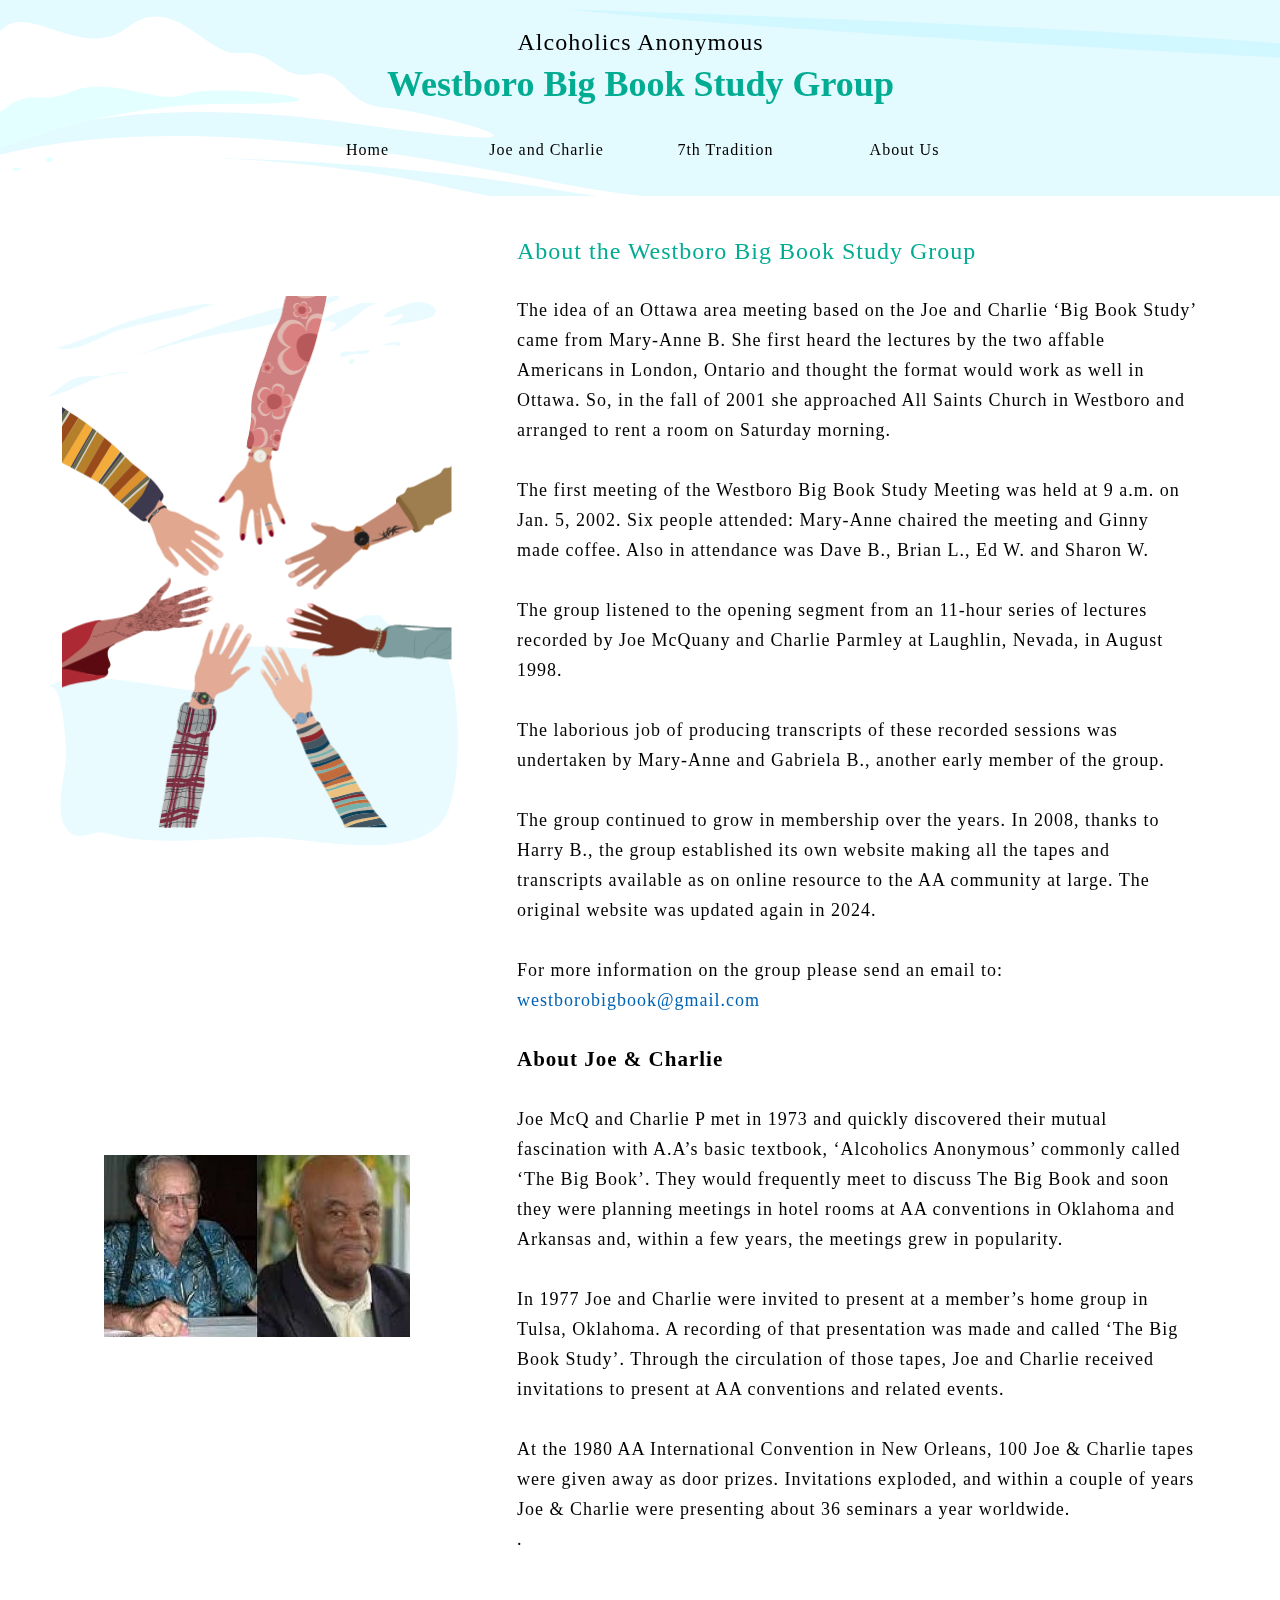
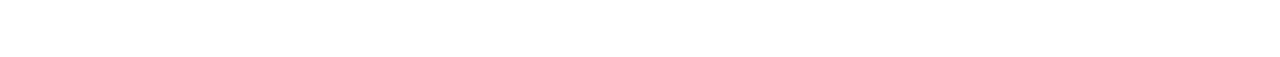
<file: About_Us.html>
<!DOCTYPE html>
<html>
<head>
<meta charset="utf-8"/>
<meta http-equiv="X-UA-Compatible" content="IE=edge"/>
<meta name="viewport" content="width=device-width, initial-scale=1.0">
<title>About Us</title>
<style id="applicationStylesheet" type="text/css">
	.mediaViewInfo {
		--web-view-name: About Us;
		--web-view-id: About_Us;
		--web-scale-to-fit: true;
		--web-scale-to-fit-type: width;
		--web-scale-on-resize: true;
		--web-enable-deep-linking: true;
	}
	:root {
		--web-view-ids: About_Us;
	}
	* {
		margin: 0;
		padding: 0;
		box-sizing: border-box;
		border: none;
	}
	#About_Us {
		position: absolute;
		width: 1280px;
		height: 1657px;
		background-color: rgba(255,255,255,1);
		overflow: hidden;
		--web-view-name: About Us;
		--web-view-id: About_Us;
		--web-scale-to-fit: true;
		--web-scale-to-fit-type: width;
		--web-scale-on-resize: true;
		--web-enable-deep-linking: true;
	}
	@keyframes  {
	
	
	}
	@keyframes  {
	
	
	}
	@keyframes  {
	
	
	}
	#header {
		opacity: 0.8;
		position: absolute;
		width: 1280px;
		height: 196px;
		left: 0px;
		top: 0px;
		overflow: visible;
	}
	#Group_1 {
		position: absolute;
		width: 584px;
		height: 140px;
		left: 348px;
		top: 29px;
		overflow: visible;
	}
	#Westboro_Big_Book_Study_Group_ {
		left: 0px;
		top: 34px;
		position: absolute;
		overflow: visible;
		width: 585px;
		white-space: nowrap;
		text-align: center;
		font-family: Poppins;
		font-style: normal;
		font-weight: bold;
		font-size: 36px;
		color: rgba(2,172,146,1);
	}
	#Alcoholics_Anonymous {
		left: 139px;
		top: 0px;
		position: absolute;
		overflow: visible;
		width: 307px;
		white-space: nowrap;
		text-align: center;
		font-family: Poppins;
		font-style: normal;
		font-weight: lighter;
		font-size: 24px;
		color: rgba(0,0,0,1);
		letter-spacing: 1px;
	}
	#About_the_Westboro_Big_Book_St {
		left: 517px;
		top: 239px;
		position: absolute;
		overflow: hidden;
		width: 679px;
		height: 1387px;
		line-height: 28px;
		margin-top: -2px;
		text-align: left;
		font-family: SF Pro;
		font-style: normal;
		font-weight: normal;
		font-size: 24px;
		color: rgba(2,172,146,1);
		letter-spacing: 1px;
	}
	#Joe_Charlie {
		position: absolute;
		width: 306px;
		height: 182px;
		left: 104px;
		top: 1155px;
		overflow: visible;
	}
	#hero_about {
		position: absolute;
		width: 413.243px;
		height: 549.156px;
		left: 45px;
		top: 296px;
		overflow: visible;
	}
	#Group_213 {
		position: absolute;
		width: 413.243px;
		height: 549.156px;
		left: 0px;
		top: 0px;
		overflow: visible;
	}
	#Group_214 {
		position: absolute;
		width: 413.243px;
		height: 549.156px;
		left: 0px;
		top: 0px;
		overflow: visible;
	}
	#Group_211 {
		position: absolute;
		width: 413.243px;
		height: 549.156px;
		left: 0px;
		top: 0px;
		overflow: visible;
	}
	#Group_215 {
		position: absolute;
		width: 413.243px;
		height: 549.156px;
		left: 0px;
		top: 0px;
		overflow: visible;
	}
	#Path_5834 {
		fill: rgba(233,251,255,1);
	}
	.Path_5834 {
		overflow: visible;
		position: absolute;
		width: 412.854px;
		height: 230.306px;
		left: 0.389px;
		top: 318.85px;
		transform: matrix(1,0,0,1,0,0);
	}
	#Path_5835 {
		fill: rgba(233,251,255,1);
	}
	.Path_5835 {
		overflow: visible;
		position: absolute;
		width: 86.881px;
		height: 24.784px;
		left: 0px;
		top: 75.592px;
		transform: matrix(1,0,0,1,0,0);
	}
	#Path_5836 {
		fill: rgba(233,251,255,1);
	}
	.Path_5836 {
		overflow: visible;
		position: absolute;
		width: 225.542px;
		height: 68.58px;
		left: 68.658px;
		top: 0px;
		transform: matrix(1,0,0,1,0,0);
	}
	#Group_209 {
		mix-blend-mode: multiply;
		position: absolute;
		width: 163.056px;
		height: 46.03px;
		left: 11.386px;
		top: 8.184px;
		overflow: visible;
	}
	#Group_208 {
		position: absolute;
		width: 163.056px;
		height: 46.03px;
		left: 0px;
		top: 0px;
		overflow: visible;
	}
	#Group_207 {
		position: absolute;
		width: 163.056px;
		height: 46.03px;
		left: 0px;
		top: 0px;
		overflow: visible;
	}
	#Path_5838 {
		fill: rgba(233,251,255,1);
	}
	.Path_5838 {
		overflow: visible;
		position: absolute;
		width: 6.722px;
		height: 5.21px;
		left: 51.193px;
		top: 338.548px;
		transform: matrix(1,0,0,1,0,0);
	}
	#Path_5839 {
		fill: rgba(233,251,255,1);
	}
	.Path_5839 {
		overflow: visible;
		position: absolute;
		width: 5.964px;
		height: 5.27px;
		left: 72.708px;
		top: 339.439px;
		transform: matrix(1,0,0,1,0,0);
	}
	#Path_5840 {
		fill: rgba(233,251,255,1);
	}
	.Path_5840 {
		overflow: visible;
		position: absolute;
		width: 4.402px;
		height: 3.548px;
		left: 99.738px;
		top: 320.457px;
		transform: matrix(1,0,0,1,0,0);
	}
	#Path_5841 {
		fill: rgba(233,251,255,1);
	}
	.Path_5841 {
		overflow: visible;
		position: absolute;
		width: 29.653px;
		height: 6.93px;
		left: 295.306px;
		top: 54.429px;
		transform: matrix(1,0,0,1,0,0);
	}
	#Path_5842 {
		fill: rgba(233,251,255,1);
	}
	.Path_5842 {
		overflow: visible;
		position: absolute;
		width: 16.809px;
		height: 3.973px;
		left: 339.252px;
		top: 45.803px;
		transform: matrix(1,0,0,1,0,0);
	}
	#Path_5843 {
		fill: rgba(233,251,255,1);
	}
	.Path_5843 {
		overflow: visible;
		position: absolute;
		width: 23.514px;
		height: 23.633px;
		left: 242.58px;
		top: 23.88px;
		transform: matrix(1,0,0,1,0,0);
	}
	#Path_5844 {
		fill: rgba(233,251,255,1);
	}
	.Path_5844 {
		overflow: visible;
		position: absolute;
		width: 56.727px;
		height: 28.623px;
		left: 276.866px;
		top: 6.74px;
		transform: matrix(1,0,0,1,0,0);
	}
	#Path_5845 {
		fill: rgba(233,251,255,1);
	}
	.Path_5845 {
		overflow: visible;
		position: absolute;
		width: 51.779px;
		height: 23.808px;
		left: 338.507px;
		top: 6.053px;
		transform: matrix(1,0,0,1,0,0);
	}
	#Path_5847 {
		fill: rgba(233,251,255,1);
	}
	.Path_5847 {
		overflow: visible;
		position: absolute;
		width: 10.771px;
		height: 6.962px;
		left: 124.69px;
		top: 458.809px;
		transform: matrix(1,0,0,1,0,0);
	}
	#Path_5848 {
		fill: rgba(233,251,255,1);
	}
	.Path_5848 {
		overflow: visible;
		position: absolute;
		width: 9.334px;
		height: 4.663px;
		left: 136.968px;
		top: 447.973px;
		transform: matrix(1,0,0,1,0,0);
	}
	#Path_5852 {
		fill: rgba(233,251,255,1);
	}
	.Path_5852 {
		overflow: visible;
		position: absolute;
		width: 8.108px;
		height: 5.264px;
		left: 133.432px;
		top: 437.135px;
		transform: matrix(1,0,0,1,0,0);
	}
	#Path_5853 {
		fill: rgba(233,251,255,1);
	}
	.Path_5853 {
		overflow: visible;
		position: absolute;
		width: 5.411px;
		height: 4.939px;
		left: 304.354px;
		top: 63.414px;
		transform: matrix(1,0,0,1,0,0);
	}
	#Group_205 {
		position: absolute;
		width: 390.464px;
		height: 532.187px;
		left: 16.768px;
		top: 0px;
		overflow: visible;
	}
	#Group_206 {
		position: absolute;
		width: 390.464px;
		height: 532.187px;
		left: 0px;
		top: 0px;
		overflow: visible;
	}
	#Group_138 {
		position: absolute;
		width: 390.464px;
		height: 532.187px;
		left: 0px;
		top: 0px;
		overflow: visible;
	}
	#Group_137 {
		position: absolute;
		width: 390.464px;
		height: 532.187px;
		left: 0px;
		top: 0px;
		overflow: visible;
	}
	#Group_140 {
		position: absolute;
		width: 132.336px;
		height: 73.57px;
		left: 18.121px;
		top: 282.401px;
		overflow: visible;
	}
	#Group_139 {
		position: absolute;
		width: 132.336px;
		height: 73.57px;
		left: 0px;
		top: 0px;
		overflow: visible;
	}
	#Group_142 {
		position: absolute;
		width: 390.464px;
		height: 532.187px;
		left: 0px;
		top: 0px;
		overflow: visible;
	}
	#Group_141 {
		position: absolute;
		width: 390.464px;
		height: 532.187px;
		left: 0px;
		top: 0px;
		overflow: visible;
	}
	#Group_144 {
		position: absolute;
		width: 80.747px;
		height: 153.999px;
		left: 184.838px;
		top: 0px;
		overflow: visible;
	}
	#Group_143 {
		position: absolute;
		width: 80.747px;
		height: 153.999px;
		left: 0px;
		top: 0px;
		overflow: visible;
	}
	#Group_149 {
		position: absolute;
		width: 390.464px;
		height: 532.187px;
		left: 0px;
		top: 0px;
		overflow: visible;
	}
	#Group_148 {
		position: absolute;
		width: 390.464px;
		height: 532.187px;
		left: 0px;
		top: 0px;
		overflow: visible;
	}
	#Group_151 {
		position: absolute;
		width: 52.512px;
		height: 103.837px;
		left: 96.887px;
		top: 428.35px;
		overflow: visible;
	}
	#Group_150 {
		position: absolute;
		width: 52.512px;
		height: 103.837px;
		left: 0px;
		top: 0px;
		overflow: visible;
	}
	#Group_153 {
		position: absolute;
		width: 390.464px;
		height: 532.187px;
		left: 0px;
		top: 0px;
		overflow: visible;
	}
	#Group_152 {
		position: absolute;
		width: 390.464px;
		height: 532.187px;
		left: 0px;
		top: 0px;
		overflow: visible;
	}
	#Group_155 {
		position: absolute;
		width: 39.439px;
		height: 29.14px;
		left: 115.653px;
		top: 408.927px;
		overflow: visible;
	}
	#Group_154 {
		position: absolute;
		width: 39.439px;
		height: 29.14px;
		left: 0px;
		top: 0px;
		overflow: visible;
	}
	#Group_157 {
		position: absolute;
		width: 390.464px;
		height: 532.187px;
		left: 0px;
		top: 0px;
		overflow: visible;
	}
	#Group_156 {
		position: absolute;
		width: 390.464px;
		height: 532.187px;
		left: 0px;
		top: 0px;
		overflow: visible;
	}
	#Group_201 {
		position: absolute;
		width: 92.872px;
		height: 105.454px;
		left: 0px;
		top: 110.669px;
		overflow: visible;
	}
	#Group_200 {
		position: absolute;
		width: 92.872px;
		height: 105.454px;
		left: 0px;
		top: 0px;
		overflow: visible;
	}
	#Group_203 {
		position: absolute;
		width: 390.464px;
		height: 532.187px;
		left: 0px;
		top: 0px;
		overflow: visible;
	}
	#Group_202 {
		position: absolute;
		width: 390.464px;
		height: 532.187px;
		left: 0px;
		top: 0px;
		overflow: visible;
	}
	#Repeat_Grid_1 {
		position: absolute;
		width: 685px;
		height: 20px;
		left: 298px;
		top: 142px;
		overflow: hidden;
	}
	#Group {
		position: absolute;
		width: 138px;
		height: 19px;
		left: 0px;
		top: 0px;
		overflow: visible;
	}
	#Home {
		left: 0px;
		top: 0px;
		position: absolute;
		overflow: visible;
		width: 139px;
		height: 19px;
		line-height: 36px;
		margin-top: -10px;
		text-align: center;
		font-family: SF Pro;
		font-style: normal;
		font-weight: normal;
		font-size: 16px;
		color: rgba(0,0,0,1);
		letter-spacing: 1px;
	}
	#Group_b {
		position: absolute;
		width: 138px;
		height: 19px;
		left: 179px;
		top: 0px;
		overflow: visible;
	}
	#Joe_and_Charlie {
		left: 0px;
		top: 0px;
		position: absolute;
		overflow: visible;
		width: 139px;
		height: 19px;
		line-height: 36px;
		margin-top: -10px;
		text-align: center;
		font-family: SF Pro;
		font-style: normal;
		font-weight: normal;
		font-size: 16px;
		color: rgba(0,0,0,1);
		letter-spacing: 1px;
	}
	#Group_ca {
		position: absolute;
		width: 138px;
		height: 19px;
		left: 358px;
		top: 0px;
		overflow: visible;
	}
	#n_th_Tradition {
		left: 0px;
		top: 0px;
		position: absolute;
		overflow: visible;
		width: 139px;
		height: 19px;
		line-height: 36px;
		margin-top: -10px;
		text-align: center;
		font-family: SF Pro;
		font-style: normal;
		font-weight: normal;
		font-size: 16px;
		color: rgba(0,0,0,1);
		letter-spacing: 1px;
	}
	#Group_cb {
		position: absolute;
		width: 138px;
		height: 19px;
		left: 537px;
		top: 0px;
		overflow: visible;
	}
	#About_Us_b {
		left: 0px;
		top: 0px;
		position: absolute;
		overflow: visible;
		width: 139px;
		height: 19px;
		line-height: 36px;
		margin-top: -10px;
		text-align: center;
		font-family: SF Pro;
		font-style: normal;
		font-weight: normal;
		font-size: 16px;
		color: rgba(0,0,0,1);
		letter-spacing: 1px;
	}
	#hotspot {
		opacity: 0;
		fill: rgba(255,255,255,1);
	}
	.hotspot {
		position: absolute;
		overflow: visible;
		width: 154px;
		height: 27px;
		left: 470px;
		top: 139px;
		--web-animation: fadein undefineds undefined;
		--web-action-type: page;
		--web-action-target: Joe_and_Charlie.html;
		cursor: pointer;
	}
	#hotspot_ca {
		opacity: 0;
		fill: rgba(255,255,255,1);
	}
	.hotspot_ca {
		position: absolute;
		overflow: visible;
		width: 135px;
		height: 27px;
		left: 660px;
		top: 139px;
		--web-animation: fadein undefineds undefined;
		--web-action-type: page;
		--web-action-target: 7th_Tradition.html;
		cursor: pointer;
	}
	#hotspot_cb {
		opacity: 0;
		fill: rgba(255,255,255,1);
	}
	.hotspot_cb {
		position: absolute;
		overflow: visible;
		width: 63px;
		height: 27px;
		left: 333px;
		top: 139px;
		--web-animation: fadein undefineds undefined;
		--web-action-type: page;
		--web-action-target: Home.html;
		cursor: pointer;
	}
</style>
<script id="applicationScript">
///////////////////////////////////////
// INITIALIZATION
///////////////////////////////////////

/**
 * Functionality for scaling, showing by media query, and navigation between multiple pages on a single page. 
 * Code subject to change.
 **/

if (window.console==null) { window["console"] = { log : function() {} } }; // some browsers do not set console

var Application = function() {
	// event constants
	this.prefix = "--web-";
	this.NAVIGATION_CHANGE = "viewChange";
	this.VIEW_NOT_FOUND = "viewNotFound";
	this.VIEW_CHANGE = "viewChange";
	this.VIEW_CHANGING = "viewChanging";
	this.STATE_NOT_FOUND = "stateNotFound";
	this.APPLICATION_COMPLETE = "applicationComplete";
	this.APPLICATION_RESIZE = "applicationResize";
	this.SIZE_STATE_NAME = "data-is-view-scaled";
	this.STATE_NAME = this.prefix + "state";

	this.lastTrigger = null;
	this.lastView = null;
	this.lastState = null;
	this.lastOverlay = null;
	this.currentView = null;
	this.currentState = null;
	this.currentOverlay = null;
	this.currentQuery = {index: 0, rule: null, mediaText: null, id: null};
	this.inclusionQuery = "(min-width: 0px)";
	this.exclusionQuery = "none and (min-width: 99999px)";
	this.LastModifiedDateLabelName = "LastModifiedDateLabel";
	this.viewScaleSliderId = "ViewScaleSliderInput";
	this.pageRefreshedName = "showPageRefreshedNotification";
	this.application = null;
	this.applicationStylesheet = null;
	this.showByMediaQuery = null;
	this.mediaQueryDictionary = {};
	this.viewsDictionary = {};
	this.addedViews = [];
	this.viewStates = [];
	this.views = [];
	this.viewIds = [];
	this.viewQueries = {};
	this.overlays = {};
	this.overlayIds = [];
	this.numberOfViews = 0;
	this.verticalPadding = 0;
	this.horizontalPadding = 0;
	this.stateName = null;
	this.viewScale = 1;
	this.viewLeft = 0;
	this.viewTop = 0;
	this.horizontalScrollbarsNeeded = false;
	this.verticalScrollbarsNeeded = false;

	// view settings
	this.showUpdateNotification = false;
	this.showNavigationControls = false;
	this.scaleViewsToFit = false;
	this.scaleToFitOnDoubleClick = false;
	this.actualSizeOnDoubleClick = false;
	this.scaleViewsOnResize = false;
	this.navigationOnKeypress = false;
	this.showViewName = false;
	this.enableDeepLinking = true;
	this.refreshPageForChanges = false;
	this.showRefreshNotifications = true;

	// view controls
	this.scaleViewSlider = null;
	this.lastModifiedLabel = null;
	this.supportsPopState = false; // window.history.pushState!=null;
	this.initialized = false;

	// refresh properties
	this.refreshDuration = 250;
	this.lastModifiedDate = null;
	this.refreshRequest = null;
	this.refreshInterval = null;
	this.refreshContent = null;
	this.refreshContentSize = null;
	this.refreshCheckContent = false;
	this.refreshCheckContentSize = false;

	var self = this;

	self.initialize = function(event) {
		var view = self.getVisibleView();
		var views = self.getVisibleViews();
		if (view==null) view = self.getInitialView();
		self.collectViews();
		self.collectOverlays();
		self.collectMediaQueries();

		for (let index = 0; index < views.length; index++) {
			var view = views[index];
			self.setViewOptions(view);
			self.setViewVariables(view);
			self.centerView(view);
		}

		// sometimes the body size is 0 so we call this now and again later
		if (self.initialized) {
			window.addEventListener(self.NAVIGATION_CHANGE, self.viewChangeHandler);
			window.addEventListener("keyup", self.keypressHandler);
			window.addEventListener("keypress", self.keypressHandler);
			window.addEventListener("resize", self.resizeHandler);
			window.document.addEventListener("dblclick", self.doubleClickHandler);

			if (self.supportsPopState) {
				window.addEventListener('popstate', self.popStateHandler);
			}
			else {
				window.addEventListener('hashchange', self.hashChangeHandler);
			}

			// we are ready to go
			window.dispatchEvent(new Event(self.APPLICATION_COMPLETE));
		}

		if (self.initialized==false) {
			if (self.enableDeepLinking) {
				self.syncronizeViewToURL();
			} 
	
			if (self.refreshPageForChanges) {
				self.setupRefreshForChanges();
			}
	
			self.initialized = true;
		}
		
		if (self.scaleViewsToFit) {
			self.viewScale = self.scaleViewToFit(view);
			
			if (self.viewScale<0) {
				setTimeout(self.scaleViewToFit, 500, view);
			}
		}
		else if (view) {
			self.viewScale = self.getViewScaleValue(view);
			self.centerView(view);
			self.updateSliderValue(self.viewScale);
		}
		else {
			// no view found
		}
	
		if (self.showUpdateNotification) {
			self.showNotification();
		}

		//"addEventListener" in window ? null : window.addEventListener = window.attachEvent;
		//"addEventListener" in document ? null : document.addEventListener = document.attachEvent;
	}


	///////////////////////////////////////
	// AUTO REFRESH 
	///////////////////////////////////////

	self.setupRefreshForChanges = function() {
		self.refreshRequest = new XMLHttpRequest();

		if (!self.refreshRequest) {
			return false;
		}

		// get document start values immediately
		self.requestRefreshUpdate();
	}

	/**
	 * Attempt to check the last modified date by the headers 
	 * or the last modified property from the byte array (experimental)
	 **/
	self.requestRefreshUpdate = function() {
		var url = document.location.href;
		var protocol = window.location.protocol;
		var method;
		
		try {

			if (self.refreshCheckContentSize) {
				self.refreshRequest.open('HEAD', url, true);
			}
			else if (self.refreshCheckContent) {
				self.refreshContent = document.documentElement.outerHTML;
				self.refreshRequest.open('GET', url, true);
				self.refreshRequest.responseType = "text";
			}
			else {

				// get page last modified date for the first call to compare to later
				if (self.lastModifiedDate==null) {

					// File system does not send headers in FF so get blob if possible
					if (protocol=="file:") {
						self.refreshRequest.open("GET", url, true);
						self.refreshRequest.responseType = "blob";
					}
					else {
						self.refreshRequest.open("HEAD", url, true);
						self.refreshRequest.responseType = "blob";
					}

					self.refreshRequest.onload = self.refreshOnLoadOnceHandler;

					// In some browsers (Chrome & Safari) this error occurs at send: 
					// 
					// Chrome - Access to XMLHttpRequest at 'file:///index.html' from origin 'null' 
					// has been blocked by CORS policy: 
					// Cross origin requests are only supported for protocol schemes: 
					// http, data, chrome, chrome-extension, https.
					// 
					// Safari - XMLHttpRequest cannot load file:///Users/user/Public/index.html. Cross origin requests are only supported for HTTP.
					// 
					// Solution is to run a local server, set local permissions or test in another browser
					self.refreshRequest.send(null);

					// In MS browsers the following behavior occurs possibly due to an AJAX call to check last modified date: 
					// 
					// DOM7011: The code on this page disabled back and forward caching.

					// In Brave (Chrome) error when on the server
					// index.js:221 HEAD https://www.example.com/ net::ERR_INSUFFICIENT_RESOURCES
					// self.refreshRequest.send(null);

				}
				else {
					self.refreshRequest = new XMLHttpRequest();
					self.refreshRequest.onreadystatechange = self.refreshHandler;
					self.refreshRequest.ontimeout = function() {
						self.log("Couldn't find page to check for updates");
					}
					
					var method;
					if (protocol=="file:") {
						method = "GET";
					}
					else {
						method = "HEAD";
					}

					//refreshRequest.open('HEAD', url, true);
					self.refreshRequest.open(method, url, true);
					self.refreshRequest.responseType = "blob";
					self.refreshRequest.send(null);
				}
			}
		}
		catch (error) {
			self.log("Refresh failed for the following reason:")
			self.log(error);
		}
	}

	self.refreshHandler = function() {
		var contentSize;

		try {

			if (self.refreshRequest.readyState === XMLHttpRequest.DONE) {
				
				if (self.refreshRequest.status === 2 || 
					self.refreshRequest.status === 200) {
					var pageChanged = false;

					self.updateLastModifiedLabel();

					if (self.refreshCheckContentSize) {
						var lastModifiedHeader = self.refreshRequest.getResponseHeader("Last-Modified");
						contentSize = self.refreshRequest.getResponseHeader("Content-Length");
						//lastModifiedDate = refreshRequest.getResponseHeader("Last-Modified");
						var headers = self.refreshRequest.getAllResponseHeaders();
						var hasContentHeader = headers.indexOf("Content-Length")!=-1;
						
						if (hasContentHeader) {
							contentSize = self.refreshRequest.getResponseHeader("Content-Length");

							// size has not been set yet
							if (self.refreshContentSize==null) {
								self.refreshContentSize = contentSize;
								// exit and let interval call this method again
								return;
							}

							if (contentSize!=self.refreshContentSize) {
								pageChanged = true;
							}
						}
					}
					else if (self.refreshCheckContent) {

						if (self.refreshRequest.responseText!=self.refreshContent) {
							pageChanged = true;
						}
					}
					else {
						lastModifiedHeader = self.getLastModified(self.refreshRequest);

						if (self.lastModifiedDate!=lastModifiedHeader) {
							self.log("lastModifiedDate:" + self.lastModifiedDate + ",lastModifiedHeader:" +lastModifiedHeader);
							pageChanged = true;
						}

					}

					
					if (pageChanged) {
						clearInterval(self.refreshInterval);
						self.refreshUpdatedPage();
						return;
					}

				}
				else {
					self.log('There was a problem with the request.');
				}

			}
		}
		catch( error ) {
			//console.log('Caught Exception: ' + error);
		}
	}

	self.refreshOnLoadOnceHandler = function(event) {

		// get the last modified date
		if (self.refreshRequest.response) {
			self.lastModifiedDate = self.getLastModified(self.refreshRequest);

			if (self.lastModifiedDate!=null) {

				if (self.refreshInterval==null) {
					self.refreshInterval = setInterval(self.requestRefreshUpdate, self.refreshDuration);
				}
			}
			else {
				self.log("Could not get last modified date from the server");
			}
		}
	}

	self.refreshUpdatedPage = function() {
		if (self.showRefreshNotifications) {
			var date = new Date().setTime((new Date().getTime()+10000));
			document.cookie = encodeURIComponent(self.pageRefreshedName) + "=true" + "; max-age=6000;" + " path=/";
		}

		document.location.reload(true);
	}

	self.showNotification = function(duration) {
		var notificationID = self.pageRefreshedName+"ID";
		var notification = document.getElementById(notificationID);
		if (duration==null) duration = 4000;

		if (notification!=null) {return;}

		notification = document.createElement("div");
		notification.id = notificationID;
		notification.textContent = "PAGE UPDATED";
		var styleRule = ""
		styleRule = "position: fixed; padding: 7px 16px 6px 16px; font-family: Arial, sans-serif; font-size: 10px; font-weight: bold; left: 50%;";
		styleRule += "top: 20px; background-color: rgba(0,0,0,.5); border-radius: 12px; color:rgb(235, 235, 235); transition: all 2s linear;";
		styleRule += "transform: translateX(-50%); letter-spacing: .5px; filter: drop-shadow(2px 2px 6px rgba(0, 0, 0, .1)); cursor: pointer";
		notification.setAttribute("style", styleRule);

		notification.className = "PageRefreshedClass";
		notification.addEventListener("click", function() {
			notification.parentNode.removeChild(notification);
		});
		
		document.body.appendChild(notification);

		setTimeout(function() {
			notification.style.opacity = "0";
			notification.style.filter = "drop-shadow( 0px 0px 0px rgba(0,0,0, .5))";
			setTimeout(function() {
				try {
					notification.parentNode.removeChild(notification);
				} catch(error) {}
			}, duration)
		}, duration);

		document.cookie = encodeURIComponent(self.pageRefreshedName) + "=; max-age=1; path=/";
	}

	/**
	 * Get the last modified date from the header 
	 * or file object after request has been received
	 **/
	self.getLastModified = function(request) {
		var date;

		// file protocol - FILE object with last modified property
		if (request.response && request.response.lastModified) {
			date = request.response.lastModified;
		}
		
		// http protocol - check headers
		if (date==null) {
			date = request.getResponseHeader("Last-Modified");
		}

		return date;
	}

	self.updateLastModifiedLabel = function() {
		var labelValue = "";
		
		if (self.lastModifiedLabel==null) {
			self.lastModifiedLabel = document.getElementById("LastModifiedLabel");
		}

		if (self.lastModifiedLabel) {
			var seconds = parseInt(((new Date().getTime() - Date.parse(document.lastModified)) / 1000 / 60) * 100 + "");
			var minutes = 0;
			var hours = 0;

			if (seconds < 60) {
				seconds = Math.floor(seconds/10)*10;
				labelValue = seconds + " seconds";
			}
			else {
				minutes = parseInt((seconds/60) + "");

				if (minutes>60) {
					hours = parseInt((seconds/60/60) +"");
					labelValue += hours==1 ? " hour" : " hours";
				}
				else {
					labelValue = minutes+"";
					labelValue += minutes==1 ? " minute" : " minutes";
				}
			}
			
			if (seconds<10) {
				labelValue = "Updated now";
			}
			else {
				labelValue = "Updated " + labelValue + " ago";
			}

			if (self.lastModifiedLabel.firstElementChild) {
				self.lastModifiedLabel.firstElementChild.textContent = labelValue;

			}
			else if ("textContent" in self.lastModifiedLabel) {
				self.lastModifiedLabel.textContent = labelValue;
			}
		}
	}

	self.getShortString = function(string, length) {
		if (length==null) length = 30;
		string = string!=null ? string.substr(0, length).replace(/\n/g, "") : "[String is null]";
		return string;
	}

	self.getShortNumber = function(value, places) {
		if (places==null || places<1) places = 4;
		value = Math.round(value * Math.pow(10,places)) / Math.pow(10, places);
		return value;
	}

	///////////////////////////////////////
	// NAVIGATION CONTROLS
	///////////////////////////////////////

	self.updateViewLabel = function() {
		var viewNavigationLabel = document.getElementById("ViewNavigationLabel");
		var view = self.getVisibleView();
		var viewIndex = view ? self.getViewIndex(view) : -1;
		var viewName = view ? self.getViewPreferenceValue(view, self.prefix + "view-name") : null;
		var viewId = view ? view.id : null;

		if (viewNavigationLabel && view) {
			if (viewName && viewName.indexOf('"')!=-1) {
				viewName = viewName.replace(/"/g, "");
			}

			if (self.showViewName) {
				viewNavigationLabel.textContent = viewName;
				self.setTooltip(viewNavigationLabel, viewIndex + 1 + " of " + self.numberOfViews);
			}
			else {
				viewNavigationLabel.textContent = viewIndex + 1 + " of " + self.numberOfViews;
				self.setTooltip(viewNavigationLabel, viewName);
			}

		}
	}

	self.updateURL = function(view) {
		view = view == null ? self.getVisibleView() : view;
		var viewId = view ? view.id : null
		var viewFragment = view ? "#"+ viewId : null;

		if (viewId && self.viewIds.length>1 && self.enableDeepLinking) {

			if (self.supportsPopState==false) {
				self.setFragment(viewId);
			}
			else {
				if (viewFragment!=window.location.hash) {

					if (window.location.hash==null) {
						window.history.replaceState({name:viewId}, null, viewFragment);
					}
					else {
						window.history.pushState({name:viewId}, null, viewFragment);
					}
				}
			}
		}
	}

	self.updateURLState = function(view, stateName) {
		stateName = view && (stateName=="" || stateName==null) ? self.getStateNameByViewId(view.id) : stateName;

		if (self.supportsPopState==false) {
			self.setFragment(stateName);
		}
		else {
			if (stateName!=window.location.hash) {

				if (window.location.hash==null) {
					window.history.replaceState({name:view.viewId}, null, stateName);
				}
				else {
					window.history.pushState({name:view.viewId}, null, stateName);
				}
			}
		}
	}

	self.setFragment = function(value) {
		window.location.hash = "#" + value;
	}

	self.setTooltip = function(element, value) {
		// setting the tooltip in edge causes a page crash on hover
		if (/Edge/.test(navigator.userAgent)) { return; }

		if ("title" in element) {
			element.title = value;
		}
	}

	self.getStylesheetRules = function(styleSheet) {
		try {
			if (styleSheet) return styleSheet.cssRules || styleSheet.rules;
	
			return document.styleSheets[0]["cssRules"] || document.styleSheets[0]["rules"];
		}
		catch (error) {
			// ERRORS:
			// SecurityError: The operation is insecure.
			// Errors happen when script loads before stylesheet or loading an external css locally

			// InvalidAccessError: A parameter or an operation is not supported by the underlying object
			// Place script after stylesheet

			console.log(error);
			if (error.toString().indexOf("The operation is insecure")!=-1) {
				console.log("Load the stylesheet before the script or load the stylesheet inline until it can be loaded on a server")
			}
			return [];
		}
	}

	/**
	 * If single page application hide all of the views. 
	 * @param {Number} selectedIndex if provided shows the view at index provided
	 **/
	self.hideViews = function(selectedIndex, animation) {
		var rules = self.getStylesheetRules();
		var queryIndex = 0;
		var numberOfRules = rules!=null ? rules.length : 0;

		// loop through rules and hide media queries except selected
		for (var i=0;i<numberOfRules;i++) {
			var rule = rules[i];
			var cssText = rule && rule.cssText;

			if (rule.media!=null && cssText.match("--web-view-name:")) {

				if (queryIndex==selectedIndex) {
					self.currentQuery.mediaText = rule.conditionText;
					self.currentQuery.index = selectedIndex;
					self.currentQuery.rule = rule;
					self.enableMediaQuery(rule);
				}
				else {
					if (animation) {
						self.fadeOut(rule)
					}
					else {
						self.disableMediaQuery(rule);
					}
				}
				
				queryIndex++;
			}
		}

		self.numberOfViews = queryIndex;
		self.updateViewLabel();
		self.updateURL();

		self.dispatchViewChange();

		var view = self.getVisibleView();
		var viewIndex = view ? self.getViewIndex(view) : -1;

		return viewIndex==selectedIndex ? view : null;
	}

	/**
	 * If single page application hide all of the views. 
	 * @param {HTMLElement} selectedView if provided shows the view passed in
	 **/
	 self.hideAllViews = function(selectedView, animation) {
		var views = self.views;
		var queryIndex = 0;
		var numberOfViews = views!=null ? views.length : 0;

		// loop through rules and hide media queries except selected
		for (var i=0;i<numberOfViews;i++) {
			var viewData = views[i];
			var view = viewData && viewData.view;
			var mediaRule = viewData && viewData.mediaRule;
			
			if (view==selectedView) {
				self.currentQuery.mediaText = mediaRule.conditionText;
				self.currentQuery.index = queryIndex;
				self.currentQuery.rule = mediaRule;
				self.enableMediaQuery(mediaRule);
			}
			else {
				if (animation) {
					self.fadeOut(mediaRule)
				}
				else {
					self.disableMediaQuery(mediaRule);
				}
			}
			
			queryIndex++;
		}

		self.numberOfViews = queryIndex;
		self.updateViewLabel();
		self.updateURL();
		self.dispatchViewChange();

		var visibleView = self.getVisibleView();

		return visibleView==selectedView ? selectedView : null;
	}

	/**
	 * Hide view
	 * @param {Object} view element to hide
	 **/
	self.hideView = function(view) {
		var rule = view ? self.mediaQueryDictionary[view.id] : null;

		if (rule) {
			self.disableMediaQuery(rule);
		}
	}

	/**
	 * Hide overlay
	 * @param {Object} overlay element to hide
	 **/
	self.hideOverlay = function(overlay) {
		var rule = overlay ? self.mediaQueryDictionary[overlay.id] : null;

		if (rule) {
			self.disableMediaQuery(rule);

			//if (self.showByMediaQuery) {
				overlay.style.display = "none";
			//}
		}
	}

	/**
	 * Show the view by media query. Does not hide current views
	 * Sets view options by default
	 * @param {Object} view element to show
	 * @param {Boolean} setViewOptions sets view options if null or true
	 */
	self.showViewByMediaQuery = function(view, setViewOptions) {
		var id = view ? view.id : null;
		var query = id ? self.mediaQueryDictionary[id] : null;
		var isOverlay = view ? self.isOverlay(view) : false;
		setViewOptions = setViewOptions==null ? true : setViewOptions;

		if (query) {
			self.enableMediaQuery(query);

			if (isOverlay && view && setViewOptions) {
				self.setViewVariables(null, view);
			}
			else {
				if (view && setViewOptions) self.setViewOptions(view);
				if (view && setViewOptions) self.setViewVariables(view);
			}
		}
	}

	/**
	 * Show the view. Does not hide current views
	 */
	self.showView = function(view, setViewOptions) {
		var id = view ? view.id : null;
		var query = id ? self.mediaQueryDictionary[id] : null;
		var display = null;
		setViewOptions = setViewOptions==null ? true : setViewOptions;

		if (query) {
			self.enableMediaQuery(query);
			if (view==null) view =self.getVisibleView();
			if (view && setViewOptions) self.setViewOptions(view);
		}
		else if (id) {
			display = window.getComputedStyle(view).getPropertyValue("display");
			if (display=="" || display=="none") {
				view.style.display = "block";
			}
		}

		if (view) {
			if (self.currentView!=null) {
				self.lastView = self.currentView;
			}

			self.currentView = view;
		}
	}

	self.showViewById = function(id, setViewOptions) {
		var view = id ? self.getViewById(id) : null;

		if (view) {
			self.showView(view);
			return;
		}

		self.log("View not found '" + id + "'");
	}

	self.getElementView = function(element) {
		var view = element;
		var viewFound = false;

		while (viewFound==false || view==null) {
			if (view && self.viewsDictionary[view.id]) {
				return view;
			}
			view = view.parentNode;
		}
	}

	/**
	 * Show overlay over view
	 * @param {Event | HTMLElement} event event or html element with styles applied
	 * @param {String} id id of view or view reference
	 * @param {Number} x x location
	 * @param {Number} y y location
	 */
	self.showOverlay = function(event, id, x, y) {
		var overlay = id && typeof id === 'string' ? self.getViewById(id) : id ? id : null;
		var query = overlay ? self.mediaQueryDictionary[overlay.id] : null;
		var centerHorizontally = false;
		var centerVertically = false;
		var anchorLeft = false;
		var anchorTop = false;
		var anchorRight = false;
		var anchorBottom = false;
		var display = null;
		var reparent = true;
		var view = null;
		
		if (overlay==null || overlay==false) {
			self.log("Overlay not found, '"+ id + "'");
			return;
		}

		// get enter animation - event target must have css variables declared
		if (event) {
			var button = event.currentTarget || event; // can be event or htmlelement
			var buttonComputedStyles = getComputedStyle(button);
			var actionTargetValue = buttonComputedStyles.getPropertyValue(self.prefix+"action-target").trim();
			var animation = buttonComputedStyles.getPropertyValue(self.prefix+"animation").trim();
			var isAnimated = animation!="";
			var targetType = buttonComputedStyles.getPropertyValue(self.prefix+"action-type").trim();
			var actionTarget = self.application ? null : self.getElement(actionTargetValue);
			var actionTargetStyles = actionTarget ? actionTarget.style : null;

			if (actionTargetStyles) {
				actionTargetStyles.setProperty("animation", animation);
			}

			if ("stopImmediatePropagation" in event) {
				event.stopImmediatePropagation();
			}
		}
		
		if (self.application==false || targetType=="page") {
			document.location.href = "./" + actionTargetValue;
			return;
		}

		// remove any current overlays
		if (self.currentOverlay) {

			// act as switch if same button
			if (self.currentOverlay==actionTarget || self.currentOverlay==null) {
				if (self.lastTrigger==button) {
					self.removeOverlay(isAnimated);
					return;
				}
			}
			else {
				self.removeOverlay(isAnimated);
			}
		}

		if (reparent) {
			view = self.getElementView(button);
			if (view) {
				view.appendChild(overlay);
			}
		}

		if (query) {
			//self.setElementAnimation(overlay, null);
			//overlay.style.animation = animation;
			self.enableMediaQuery(query);
			
			var display = overlay && overlay.style.display;
			
			if (overlay && display=="" || display=="none") {
				overlay.style.display = "block";
				//self.setViewOptions(overlay);
			}

			// add animation defined in event target style declaration
			if (animation && self.supportAnimations) {
				self.fadeIn(overlay, false, animation);
			}
		}
		else if (id) {

			display = window.getComputedStyle(overlay).getPropertyValue("display");

			if (display=="" || display=="none") {
				overlay.style.display = "block";
			}

			// add animation defined in event target style declaration
			if (animation && self.supportAnimations) {
				self.fadeIn(overlay, false, animation);
			}
		}

		// do not set x or y position if centering
		var horizontal = self.prefix + "center-horizontally";
		var vertical = self.prefix + "center-vertically";
		var style = overlay.style;
		var transform = [];

		centerHorizontally = self.getIsStyleDefined(id, horizontal) ? self.getViewPreferenceBoolean(overlay, horizontal) : false;
		centerVertically = self.getIsStyleDefined(id, vertical) ? self.getViewPreferenceBoolean(overlay, vertical) : false;
		anchorLeft = self.getIsStyleDefined(id, "left");
		anchorRight = self.getIsStyleDefined(id, "right");
		anchorTop = self.getIsStyleDefined(id, "top");
		anchorBottom = self.getIsStyleDefined(id, "bottom");

		
		if (self.viewsDictionary[overlay.id] && self.viewsDictionary[overlay.id].styleDeclaration) {
			style = self.viewsDictionary[overlay.id].styleDeclaration.style;
		}
		
		if (centerHorizontally) {
			style.left = "50%";
			style.transformOrigin = "0 0";
			transform.push("translateX(-50%)");
		}
		else if (anchorRight && anchorLeft) {
			style.left = x + "px";
		}
		else if (anchorRight) {
			//style.right = x + "px";
		}
		else {
			style.left = x + "px";
		}
		
		if (centerVertically) {
			style.top = "50%";
			transform.push("translateY(-50%)");
			style.transformOrigin = "0 0";
		}
		else if (anchorTop && anchorBottom) {
			style.top = y + "px";
		}
		else if (anchorBottom) {
			//style.bottom = y + "px";
		}
		else {
			style.top = y + "px";
		}

		if (transform.length) {
			style.transform = transform.join(" ");
		}

		self.currentOverlay = overlay;
		self.lastTrigger = button;
	}

	self.goBack = function() {
		if (self.currentOverlay) {
			self.removeOverlay();
		}
		else if (self.lastView) {
			self.goToView(self.lastView.id);
		}
	}

	self.removeOverlay = function(animate) {
		var overlay = self.currentOverlay;
		animate = animate===false ? false : true;

		if (overlay) {
			var style = overlay.style;
			
			if (style.animation && self.supportAnimations && animate) {
				self.reverseAnimation(overlay, true);

				var duration = self.getAnimationDuration(style.animation, true);
		
				setTimeout(function() {
					self.setElementAnimation(overlay, null);
					self.hideOverlay(overlay);
					self.currentOverlay = null;
				}, duration);
			}
			else {
				self.setElementAnimation(overlay, null);
				self.hideOverlay(overlay);
				self.currentOverlay = null;
			}
		}
	}

	/**
	 * Reverse the animation and hide after
	 * @param {Object} target element with animation
	 * @param {Boolean} hide hide after animation ends
	 */
	self.reverseAnimation = function(target, hide) {
		var lastAnimation = null;
		var style = target.style;

		style.animationPlayState = "paused";
		lastAnimation = style.animation;
		style.animation = null;
		style.animationPlayState = "paused";

		if (hide) {
			//target.addEventListener("animationend", self.animationEndHideHandler);
	
			var duration = self.getAnimationDuration(lastAnimation, true);
			var isOverlay = self.isOverlay(target);
	
			setTimeout(function() {
				self.setElementAnimation(target, null);

				if (isOverlay) {
					self.hideOverlay(target);
				}
				else {
					self.hideView(target);
				}
			}, duration);
		}

		setTimeout(function() {
			style.animation = lastAnimation;
			style.animationPlayState = "paused";
			style.animationDirection = "reverse";
			style.animationPlayState = "running";
		}, 30);
	}

	self.animationEndHandler = function(event) {
		var target = event.currentTarget;
		self.dispatchEvent(new Event(event.type));
	}

	self.isOverlay = function(view) {
		var result = view ? self.getViewPreferenceBoolean(view, self.prefix + "is-overlay") : false;

		return result;
	}

	self.animationEndHideHandler = function(event) {
		var target = event.currentTarget;
		self.setViewVariables(null, target);
		self.hideView(target);
		target.removeEventListener("animationend", self.animationEndHideHandler);
	}

	self.animationEndShowHandler = function(event) {
		var target = event.currentTarget;
		target.removeEventListener("animationend", self.animationEndShowHandler);
	}

	self.setViewOptions = function(view) {

		if (view) {
			self.minimumScale = self.getViewPreferenceValue(view, self.prefix + "minimum-scale");
			self.maximumScale = self.getViewPreferenceValue(view, self.prefix + "maximum-scale");
			self.scaleViewsToFit = self.getViewPreferenceBoolean(view, self.prefix + "scale-to-fit");
			self.scaleToFitType = self.getViewPreferenceValue(view, self.prefix + "scale-to-fit-type");
			self.scaleToFitOnDoubleClick = self.getViewPreferenceBoolean(view, self.prefix + "scale-on-double-click");
			self.actualSizeOnDoubleClick = self.getViewPreferenceBoolean(view, self.prefix + "actual-size-on-double-click");
			self.scaleViewsOnResize = self.getViewPreferenceBoolean(view, self.prefix + "scale-on-resize");
			self.enableScaleUp = self.getViewPreferenceBoolean(view, self.prefix + "enable-scale-up");
			self.centerHorizontally = self.getViewPreferenceBoolean(view, self.prefix + "center-horizontally");
			self.centerVertically = self.getViewPreferenceBoolean(view, self.prefix + "center-vertically");
			self.navigationOnKeypress = self.getViewPreferenceBoolean(view, self.prefix + "navigate-on-keypress");
			self.showViewName = self.getViewPreferenceBoolean(view, self.prefix + "show-view-name");
			self.refreshPageForChanges = self.getViewPreferenceBoolean(view, self.prefix + "refresh-for-changes");
			self.refreshPageForChangesInterval = self.getViewPreferenceValue(view, self.prefix + "refresh-interval");
			self.showNavigationControls = self.getViewPreferenceBoolean(view, self.prefix + "show-navigation-controls");
			self.scaleViewSlider = self.getViewPreferenceBoolean(view, self.prefix + "show-scale-controls");
			self.enableDeepLinking = self.getViewPreferenceBoolean(view, self.prefix + "enable-deep-linking");
			self.singlePageApplication = self.getViewPreferenceBoolean(view, self.prefix + "application");
			self.showByMediaQuery = self.getViewPreferenceBoolean(view, self.prefix + "show-by-media-query");
			self.showUpdateNotification = document.cookie!="" ? document.cookie.indexOf(self.pageRefreshedName)!=-1 : false;
			self.imageComparisonDuration = self.getViewPreferenceValue(view, self.prefix + "image-comparison-duration");
			self.supportAnimations = self.getViewPreferenceBoolean(view, self.prefix + "enable-animations", true);

			if (self.scaleViewsToFit) {
				var newScaleValue = self.scaleViewToFit(view);
				
				if (newScaleValue<0) {
					setTimeout(self.scaleViewToFit, 500, view);
				}
			}
			else {
				self.viewScale = self.getViewScaleValue(view);
				self.viewToFitWidthScale = self.getViewFitToViewportWidthScale(view, self.enableScaleUp)
				self.viewToFitHeightScale = self.getViewFitToViewportScale(view, self.enableScaleUp);
				self.updateSliderValue(self.viewScale);
			}

			if (self.imageComparisonDuration!=null) {
				// todo
			}

			if (self.refreshPageForChangesInterval!=null) {
				self.refreshDuration = Number(self.refreshPageForChangesInterval);
			}
		}
	}

	self.previousView = function(event) {
		var rules = self.getStylesheetRules();
		var view = self.getVisibleView()
		var index = view ? self.getViewIndex(view) : -1;
		var prevQueryIndex = index!=-1 ? index-1 : self.currentQuery.index-1;
		var queryIndex = 0;
		var numberOfRules = rules!=null ? rules.length : 0;

		if (event) {
			event.stopImmediatePropagation();
		}

		if (prevQueryIndex<0) {
			return;
		}

		// loop through rules and hide media queries except selected
		for (var i=0;i<numberOfRules;i++) {
			var rule = rules[i];
			
			if (rule.media!=null) {

				if (queryIndex==prevQueryIndex) {
					self.currentQuery.mediaText = rule.conditionText;
					self.currentQuery.index = prevQueryIndex;
					self.currentQuery.rule = rule;
					self.enableMediaQuery(rule);
					self.updateViewLabel();
					self.updateURL();
					self.dispatchViewChange();
				}
				else {
					self.disableMediaQuery(rule);
				}

				queryIndex++;
			}
		}
	}

	self.nextView = function(event) {
		var rules = self.getStylesheetRules();
		var view = self.getVisibleView();
		var index = view ? self.getViewIndex(view) : -1;
		var nextQueryIndex = index!=-1 ? index+1 : self.currentQuery.index+1;
		var queryIndex = 0;
		var numberOfRules = rules!=null ? rules.length : 0;
		var numberOfMediaQueries = self.getNumberOfMediaRules();

		if (event) {
			event.stopImmediatePropagation();
		}

		if (nextQueryIndex>=numberOfMediaQueries) {
			return;
		}

		// loop through rules and hide media queries except selected
		for (var i=0;i<numberOfRules;i++) {
			var rule = rules[i];
			
			if (rule.media!=null) {

				if (queryIndex==nextQueryIndex) {
					self.currentQuery.mediaText = rule.conditionText;
					self.currentQuery.index = nextQueryIndex;
					self.currentQuery.rule = rule;
					self.enableMediaQuery(rule);
					self.updateViewLabel();
					self.updateURL();
					self.dispatchViewChange();
				}
				else {
					self.disableMediaQuery(rule);
				}

				queryIndex++;
			}
		}
	}

	/**
	 * Enables a view via media query
	 */
	self.enableMediaQuery = function(rule) {

		try {
			rule.media.mediaText = self.inclusionQuery;
		}
		catch(error) {
			//self.log(error);
			rule.conditionText = self.inclusionQuery;
		}
	}

	self.disableMediaQuery = function(rule) {

		try {
			rule.media.mediaText = self.exclusionQuery;
		}
		catch(error) {
			rule.conditionText = self.exclusionQuery;
		}
	}

	self.dispatchViewChange = function() {
		try {
			var event = new Event(self.NAVIGATION_CHANGE);
			window.dispatchEvent(event);
		}
		catch (error) {
			// In IE 11: Object doesn't support this action
		}
	}

	self.getNumberOfMediaRules = function() {
		var rules = self.getStylesheetRules();
		var numberOfRules = rules ? rules.length : 0;
		var numberOfQueries = 0;

		for (var i=0;i<numberOfRules;i++) {
			if (rules[i].media!=null) { numberOfQueries++; }
		}
		
		return numberOfQueries;
	}

	/////////////////////////////////////////
	// VIEW SCALE 
	/////////////////////////////////////////

	self.sliderChangeHandler = function(event) {
		var value = self.getShortNumber(event.currentTarget.value/100);
		var view = self.getVisibleView();
		self.setViewScaleValue(view, false, value, true);
	}

	self.updateSliderValue = function(scale) {
		var slider = document.getElementById(self.viewScaleSliderId);
		var tooltip = parseInt(scale * 100 + "") + "%";
		var inputType;
		var inputValue;
		
		if (slider) {
			inputValue = self.getShortNumber(scale * 100);
			if (inputValue!=slider["value"]) {
				slider["value"] = inputValue;
			}
			inputType = slider.getAttributeNS(null, "type");

			if (inputType!="range") {
				// input range is not supported
				slider.style.display = "none";
			}

			self.setTooltip(slider, tooltip);
		}
	}

	self.viewChangeHandler = function(event) {
		var view = self.getVisibleView();
		var matrix = view ? getComputedStyle(view).transform : null;
		
		if (matrix) {
			self.viewScale = self.getViewScaleValue(view);
			
			var scaleNeededToFit = self.getViewFitToViewportScale(view);
			var isViewLargerThanViewport = scaleNeededToFit<1;
			
			// scale large view to fit if scale to fit is enabled
			if (self.scaleViewsToFit) {
				self.scaleViewToFit(view);
			}
			else {
				self.updateSliderValue(self.viewScale);
			}
		}
	}

	self.getViewScaleValue = function(view) {
		var matrix = getComputedStyle(view).transform;

		if (matrix) {
			var matrixArray = matrix.replace("matrix(", "").split(",");
			var scaleX = parseFloat(matrixArray[0]);
			var scaleY = parseFloat(matrixArray[3]);
			var scale = Math.min(scaleX, scaleY);
		}

		return scale;
	}

	/**
	 * Scales view to scale. 
	 * @param {Object} view view to scale. views are in views array
	 * @param {Boolean} scaleToFit set to true to scale to fit. set false to use desired scale value
	 * @param {Number} desiredScale scale to define. not used if scale to fit is false
	 * @param {Boolean} isSliderChange indicates if slider is callee
	 */
	self.setViewScaleValue = function(view, scaleToFit, desiredScale, isSliderChange) {
		var enableScaleUp = self.enableScaleUp;
		var scaleToFitType = self.scaleToFitType;
		var minimumScale = self.minimumScale;
		var maximumScale = self.maximumScale;
		var hasMinimumScale = !isNaN(minimumScale) && minimumScale!="";
		var hasMaximumScale = !isNaN(maximumScale) && maximumScale!="";
		var scaleNeededToFit = self.getViewFitToViewportScale(view, enableScaleUp);
		var scaleNeededToFitWidth = self.getViewFitToViewportWidthScale(view, enableScaleUp);
		var scaleNeededToFitHeight = self.getViewFitToViewportHeightScale(view, enableScaleUp);
		var scaleToFitFull = self.getViewFitToViewportScale(view, true);
		var scaleToFitFullWidth = self.getViewFitToViewportWidthScale(view, true);
		var scaleToFitFullHeight = self.getViewFitToViewportHeightScale(view, true);
		var scaleToWidth = scaleToFitType=="width";
		var scaleToHeight = scaleToFitType=="height";
		var shrunkToFit = false;
		var topPosition = null;
		var leftPosition = null;
		var translateY = null;
		var translateX = null;
		var transformValue = "";
		var canCenterVertically = true;
		var canCenterHorizontally = true;
		var style = view.style;

		if (view && self.viewsDictionary[view.id] && self.viewsDictionary[view.id].styleDeclaration) {
			style = self.viewsDictionary[view.id].styleDeclaration.style;
		}

		if (scaleToFit && isSliderChange!=true) {
			if (scaleToFitType=="fit" || scaleToFitType=="") {
				desiredScale = scaleNeededToFit;
			}
			else if (scaleToFitType=="width") {
				desiredScale = scaleNeededToFitWidth;
			}
			else if (scaleToFitType=="height") {
				desiredScale = scaleNeededToFitHeight;
			}
		}
		else {
			if (isNaN(desiredScale)) {
				desiredScale = 1;
			}
		}

		self.updateSliderValue(desiredScale);
		
		// scale to fit width
		if (scaleToWidth && scaleToHeight==false) {
			canCenterVertically = scaleNeededToFitHeight>=scaleNeededToFitWidth;
			canCenterHorizontally = scaleNeededToFitWidth>=1 && enableScaleUp==false;

			if (isSliderChange) {
				canCenterHorizontally = desiredScale<scaleToFitFullWidth;
			}
			else if (scaleToFit) {
				desiredScale = scaleNeededToFitWidth;
			}

			if (hasMinimumScale) {
				desiredScale = Math.max(desiredScale, Number(minimumScale));
			}

			if (hasMaximumScale) {
				desiredScale = Math.min(desiredScale, Number(maximumScale));
			}

			desiredScale = self.getShortNumber(desiredScale);

			canCenterHorizontally = self.canCenterHorizontally(view, "width", enableScaleUp, desiredScale, minimumScale, maximumScale);
			canCenterVertically = self.canCenterVertically(view, "width", enableScaleUp, desiredScale, minimumScale, maximumScale);

			if (desiredScale>1 && (enableScaleUp || isSliderChange)) {
				transformValue = "scale(" + desiredScale + ")";
			}
			else if (desiredScale>=1 && enableScaleUp==false) {
				transformValue = "scale(" + 1 + ")";
			}
			else {
				transformValue = "scale(" + desiredScale + ")";
			}

			if (self.centerVertically) {
				if (canCenterVertically) {
					translateY = "-50%";
					topPosition = "50%";
				}
				else {
					translateY = "0";
					topPosition = "0";
				}
				
				if (style.top != topPosition) {
					style.top = topPosition + "";
				}

				if (canCenterVertically) {
					transformValue += " translateY(" + translateY+ ")";
				}
			}

			if (self.centerHorizontally) {
				if (canCenterHorizontally) {
					translateX = "-50%";
					leftPosition = "50%";
				}
				else {
					translateX = "0";
					leftPosition = "0";
				}

				if (style.left != leftPosition) {
					style.left = leftPosition + "";
				}

				if (canCenterHorizontally) {
					transformValue += " translateX(" + translateX+ ")";
				}
			}

			style.transformOrigin = "0 0";
			style.transform = transformValue;

			self.viewScale = desiredScale;
			self.viewToFitWidthScale = scaleNeededToFitWidth;
			self.viewToFitHeightScale = scaleNeededToFitHeight;
			self.viewLeft = leftPosition;
			self.viewTop = topPosition;

			return desiredScale;
		}

		// scale to fit height
		if (scaleToHeight && scaleToWidth==false) {
			//canCenterVertically = scaleNeededToFitHeight>=scaleNeededToFitWidth;
			//canCenterHorizontally = scaleNeededToFitHeight<=scaleNeededToFitWidth && enableScaleUp==false;
			canCenterVertically = scaleNeededToFitHeight>=scaleNeededToFitWidth;
			canCenterHorizontally = scaleNeededToFitWidth>=1 && enableScaleUp==false;
			
			if (isSliderChange) {
				canCenterHorizontally = desiredScale<scaleToFitFullHeight;
			}
			else if (scaleToFit) {
				desiredScale = scaleNeededToFitHeight;
			}

			if (hasMinimumScale) {
				desiredScale = Math.max(desiredScale, Number(minimumScale));
			}

			if (hasMaximumScale) {
				desiredScale = Math.min(desiredScale, Number(maximumScale));
				//canCenterVertically = desiredScale>=scaleNeededToFitHeight && enableScaleUp==false;
			}

			desiredScale = self.getShortNumber(desiredScale);

			canCenterHorizontally = self.canCenterHorizontally(view, "height", enableScaleUp, desiredScale, minimumScale, maximumScale);
			canCenterVertically = self.canCenterVertically(view, "height", enableScaleUp, desiredScale, minimumScale, maximumScale);

			if (desiredScale>1 && (enableScaleUp || isSliderChange)) {
				transformValue = "scale(" + desiredScale + ")";
			}
			else if (desiredScale>=1 && enableScaleUp==false) {
				transformValue = "scale(" + 1 + ")";
			}
			else {
				transformValue = "scale(" + desiredScale + ")";
			}

			if (self.centerHorizontally) {
				if (canCenterHorizontally) {
					translateX = "-50%";
					leftPosition = "50%";
				}
				else {
					translateX = "0";
					leftPosition = "0";
				}

				if (style.left != leftPosition) {
					style.left = leftPosition + "";
				}

				if (canCenterHorizontally) {
					transformValue += " translateX(" + translateX+ ")";
				}
			}

			if (self.centerVertically) {
				if (canCenterVertically) {
					translateY = "-50%";
					topPosition = "50%";
				}
				else {
					translateY = "0";
					topPosition = "0";
				}
				
				if (style.top != topPosition) {
					style.top = topPosition + "";
				}

				if (canCenterVertically) {
					transformValue += " translateY(" + translateY+ ")";
				}
			}

			style.transformOrigin = "0 0";
			style.transform = transformValue;

			self.viewScale = desiredScale;
			self.viewToFitWidthScale = scaleNeededToFitWidth;
			self.viewToFitHeightScale = scaleNeededToFitHeight;
			self.viewLeft = leftPosition;
			self.viewTop = topPosition;

			return scaleNeededToFitHeight;
		}

		if (scaleToFitType=="fit") {
			//canCenterVertically = scaleNeededToFitHeight>=scaleNeededToFitWidth;
			//canCenterHorizontally = scaleNeededToFitWidth>=scaleNeededToFitHeight;
			canCenterVertically = scaleNeededToFitHeight>=scaleNeededToFit;
			canCenterHorizontally = scaleNeededToFitWidth>=scaleNeededToFit;

			if (hasMinimumScale) {
				desiredScale = Math.max(desiredScale, Number(minimumScale));
			}

			desiredScale = self.getShortNumber(desiredScale);

			if (isSliderChange || scaleToFit==false) {
				canCenterVertically = scaleToFitFullHeight>=desiredScale;
				canCenterHorizontally = desiredScale<scaleToFitFullWidth;
			}
			else if (scaleToFit) {
				desiredScale = scaleNeededToFit;
			}

			transformValue = "scale(" + desiredScale + ")";

			//canCenterHorizontally = self.canCenterHorizontally(view, "fit", false, desiredScale);
			//canCenterVertically = self.canCenterVertically(view, "fit", false, desiredScale);
			
			if (self.centerVertically) {
				if (canCenterVertically) {
					translateY = "-50%";
					topPosition = "50%";
				}
				else {
					translateY = "0";
					topPosition = "0";
				}
				
				if (style.top != topPosition) {
					style.top = topPosition + "";
				}

				if (canCenterVertically) {
					transformValue += " translateY(" + translateY+ ")";
				}
			}

			if (self.centerHorizontally) {
				if (canCenterHorizontally) {
					translateX = "-50%";
					leftPosition = "50%";
				}
				else {
					translateX = "0";
					leftPosition = "0";
				}

				if (style.left != leftPosition) {
					style.left = leftPosition + "";
				}

				if (canCenterHorizontally) {
					transformValue += " translateX(" + translateX+ ")";
				}
			}

			style.transformOrigin = "0 0";
			style.transform = transformValue;

			self.viewScale = desiredScale;
			self.viewToFitWidthScale = scaleNeededToFitWidth;
			self.viewToFitHeightScale = scaleNeededToFitHeight;
			self.viewLeft = leftPosition;
			self.viewTop = topPosition;

			self.updateSliderValue(desiredScale);
			
			return desiredScale;
		}

		if (scaleToFitType=="default" || scaleToFitType=="") {
			desiredScale = 1;

			if (hasMinimumScale) {
				desiredScale = Math.max(desiredScale, Number(minimumScale));
			}
			if (hasMaximumScale) {
				desiredScale = Math.min(desiredScale, Number(maximumScale));
			}

			canCenterHorizontally = self.canCenterHorizontally(view, "none", false, desiredScale, minimumScale, maximumScale);
			canCenterVertically = self.canCenterVertically(view, "none", false, desiredScale, minimumScale, maximumScale);

			if (self.centerVertically) {
				if (canCenterVertically) {
					translateY = "-50%";
					topPosition = "50%";
				}
				else {
					translateY = "0";
					topPosition = "0";
				}
				
				if (style.top != topPosition) {
					style.top = topPosition + "";
				}

				if (canCenterVertically) {
					transformValue += " translateY(" + translateY+ ")";
				}
			}

			if (self.centerHorizontally) {
				if (canCenterHorizontally) {
					translateX = "-50%";
					leftPosition = "50%";
				}
				else {
					translateX = "0";
					leftPosition = "0";
				}

				if (style.left != leftPosition) {
					style.left = leftPosition + "";
				}

				if (canCenterHorizontally) {
					transformValue += " translateX(" + translateX+ ")";
				}
				else {
					transformValue += " translateX(" + 0 + ")";
				}
			}

			style.transformOrigin = "0 0";
			style.transform = transformValue;


			self.viewScale = desiredScale;
			self.viewToFitWidthScale = scaleNeededToFitWidth;
			self.viewToFitHeightScale = scaleNeededToFitHeight;
			self.viewLeft = leftPosition;
			self.viewTop = topPosition;

			self.updateSliderValue(desiredScale);
			
			return desiredScale;
		}
	}

	/**
	 * Returns true if view can be centered horizontally
	 * @param {HTMLElement} view view
	 * @param {String} type type of scaling - width, height, all, none
	 * @param {Boolean} scaleUp if scale up enabled 
	 * @param {Number} scale target scale value 
	 */
	self.canCenterHorizontally = function(view, type, scaleUp, scale, minimumScale, maximumScale) {
		var scaleNeededToFit = self.getViewFitToViewportScale(view, scaleUp);
		var scaleNeededToFitHeight = self.getViewFitToViewportHeightScale(view, scaleUp);
		var scaleNeededToFitWidth = self.getViewFitToViewportWidthScale(view, scaleUp);
		var canCenter = false;
		var minScale;

		type = type==null ? "none" : type;
		scale = scale==null ? scale : scaleNeededToFitWidth;
		scaleUp = scaleUp == null ? false : scaleUp;

		if (type=="width") {
	
			if (scaleUp && maximumScale==null) {
				canCenter = false;
			}
			else if (scaleNeededToFitWidth>=1) {
				canCenter = true;
			}
		}
		else if (type=="height") {
			minScale = Math.min(1, scaleNeededToFitHeight);
			if (minimumScale!="" && maximumScale!="") {
				minScale = Math.max(minimumScale, Math.min(maximumScale, scaleNeededToFitHeight));
			}
			else {
				if (minimumScale!="") {
					minScale = Math.max(minimumScale, scaleNeededToFitHeight);
				}
				if (maximumScale!="") {
					minScale = Math.max(minimumScale, Math.min(maximumScale, scaleNeededToFitHeight));
				}
			}
	
			if (scaleUp && maximumScale=="") {
				canCenter = false;
			}
			else if (scaleNeededToFitWidth>=minScale) {
				canCenter = true;
			}
		}
		else if (type=="fit") {
			canCenter = scaleNeededToFitWidth>=scaleNeededToFit;
		}
		else {
			if (scaleUp) {
				canCenter = false;
			}
			else if (scaleNeededToFitWidth>=1) {
				canCenter = true;
			}
		}

		self.horizontalScrollbarsNeeded = canCenter;
		
		return canCenter;
	}

	/**
	 * Returns true if view can be centered horizontally
	 * @param {HTMLElement} view view to scale
	 * @param {String} type type of scaling
	 * @param {Boolean} scaleUp if scale up enabled 
	 * @param {Number} scale target scale value 
	 */
	self.canCenterVertically = function(view, type, scaleUp, scale, minimumScale, maximumScale) {
		var scaleNeededToFit = self.getViewFitToViewportScale(view, scaleUp);
		var scaleNeededToFitWidth = self.getViewFitToViewportWidthScale(view, scaleUp);
		var scaleNeededToFitHeight = self.getViewFitToViewportHeightScale(view, scaleUp);
		var canCenter = false;
		var minScale;

		type = type==null ? "none" : type;
		scale = scale==null ? 1 : scale;
		scaleUp = scaleUp == null ? false : scaleUp;
	
		if (type=="width") {
			canCenter = scaleNeededToFitHeight>=scaleNeededToFitWidth;
		}
		else if (type=="height") {
			minScale = Math.max(minimumScale, Math.min(maximumScale, scaleNeededToFit));
			canCenter = scaleNeededToFitHeight>=minScale;
		}
		else if (type=="fit") {
			canCenter = scaleNeededToFitHeight>=scaleNeededToFit;
		}
		else {
			if (scaleUp) {
				canCenter = false;
			}
			else if (scaleNeededToFitHeight>=1) {
				canCenter = true;
			}
		}

		self.verticalScrollbarsNeeded = canCenter;
		
		return canCenter;
	}

	self.getViewFitToViewportScale = function(view, scaleUp) {
		var enableScaleUp = scaleUp;
		var availableWidth = window.innerWidth || document.documentElement.clientWidth || document.body.clientWidth;
		var availableHeight = window.innerHeight || document.documentElement.clientHeight || document.body.clientHeight;
		var elementWidth = parseFloat(getComputedStyle(view, "style").width);
		var elementHeight = parseFloat(getComputedStyle(view, "style").height);
		var newScale = 1;

		// if element is not added to the document computed values are NaN
		if (isNaN(elementWidth) || isNaN(elementHeight)) {
			return newScale;
		}

		availableWidth -= self.horizontalPadding;
		availableHeight -= self.verticalPadding;

		if (enableScaleUp) {
			newScale = Math.min(availableHeight/elementHeight, availableWidth/elementWidth);
		}
		else if (elementWidth > availableWidth || elementHeight > availableHeight) {
			newScale = Math.min(availableHeight/elementHeight, availableWidth/elementWidth);
		}
		
		return newScale;
	}

	self.getViewFitToViewportWidthScale = function(view, scaleUp) {
		// need to get browser viewport width when element
		var isParentWindow = view && view.parentNode && view.parentNode===document.body;
		var enableScaleUp = scaleUp;
		var availableWidth = window.innerWidth || document.documentElement.clientWidth || document.body.clientWidth;
		var elementWidth = parseFloat(getComputedStyle(view, "style").width);
		var newScale = 1;

		// if element is not added to the document computed values are NaN
		if (isNaN(elementWidth)) {
			return newScale;
		}

		availableWidth -= self.horizontalPadding;

		if (enableScaleUp) {
			newScale = availableWidth/elementWidth;
		}
		else if (elementWidth > availableWidth) {
			newScale = availableWidth/elementWidth;
		}
		
		return newScale;
	}

	self.getViewFitToViewportHeightScale = function(view, scaleUp) {
		var enableScaleUp = scaleUp;
		var availableHeight = window.innerHeight || document.documentElement.clientHeight || document.body.clientHeight;
		var elementHeight = parseFloat(getComputedStyle(view, "style").height);
		var newScale = 1;

		// if element is not added to the document computed values are NaN
		if (isNaN(elementHeight)) {
			return newScale;
		}

		availableHeight -= self.verticalPadding;

		if (enableScaleUp) {
			newScale = availableHeight/elementHeight;
		}
		else if (elementHeight > availableHeight) {
			newScale = availableHeight/elementHeight;
		}
		
		return newScale;
	}

	self.keypressHandler = function(event) {
		var rightKey = 39;
		var leftKey = 37;
		
		// listen for both events 
		if (event.type=="keypress") {
			window.removeEventListener("keyup", self.keypressHandler);
		}
		else {
			window.removeEventListener("keypress", self.keypressHandler);
		}
		
		if (self.showNavigationControls) {
			if (self.navigationOnKeypress) {
				if (event.keyCode==rightKey) {
					self.nextView();
				}
				if (event.keyCode==leftKey) {
					self.previousView();
				}
			}
		}
		else if (self.navigationOnKeypress) {
			if (event.keyCode==rightKey) {
				self.nextView();
			}
			if (event.keyCode==leftKey) {
				self.previousView();
			}
		}
	}

	///////////////////////////////////
	// GENERAL FUNCTIONS
	///////////////////////////////////

	self.getViewById = function(id) {
		id = id ? id.replace("#", "") : "";
		var view = self.viewIds.indexOf(id)!=-1 && self.getElement(id);
		return view;
	}

	self.getViewIds = function() {
		var viewIds = self.getViewPreferenceValue(document.body, self.prefix + "view-ids");
		var viewId = null;

		viewIds = viewIds!=null && viewIds!="" ? viewIds.split(",") : [];

		if (viewIds.length==0) {
			viewId = self.getViewPreferenceValue(document.body, self.prefix + "view-id");
			viewIds = viewId ? [viewId] : [];
		}

		return viewIds;
	}

	self.getInitialViewId = function() {
		var viewId = self.getViewPreferenceValue(document.body, self.prefix + "view-id");
		return viewId;
	}

	self.getApplicationStylesheet = function() {
		var stylesheetId = self.getViewPreferenceValue(document.body, self.prefix + "stylesheet-id");
		self.applicationStylesheet = document.getElementById("applicationStylesheet");
		return self.applicationStylesheet.sheet;
	}

	self.getVisibleView = function() {
		var viewIds = self.getViewIds();
		
		for (var i=0;i<viewIds.length;i++) {
			var viewId = viewIds[i].replace(/[\#?\.?](.*)/, "$" + "1");
			var view = self.getElement(viewId);
			var postName = "_Class";

			if (view==null && viewId && viewId.lastIndexOf(postName)!=-1) {
				view = self.getElement(viewId.replace(postName, ""));
			}
			
			if (view) {
				var display = getComputedStyle(view).display;
		
				if (display=="block" || display=="flex") {
					return view;
				}
			}
		}

		return null;
	}

	self.getVisibleViews = function() {
		var viewIds = self.getViewIds();
		var views = [];
		
		for (var i=0;i<viewIds.length;i++) {
			var viewId = viewIds[i].replace(/[\#?\.?](.*)/, "$" + "1");
			var view = self.getElement(viewId);
			var postName = "_Class";

			if (view==null && viewId && viewId.lastIndexOf(postName)!=-1) {
				view = self.getElement(viewId.replace(postName, ""));
			}
			
			if (view) {
				var display = getComputedStyle(view).display;
				
				if (display=="none") {
					continue;
				}

				if (display=="block" || display=="flex") {
					views.push(view);
				}
			}
		}

		return views;
	}

	self.getStateNameByViewId = function(id) {
		var state = self.viewsDictionary[id];
		return state && state.stateName;
	}

	self.getMatchingViews = function(ids) {
		var views = self.addedViews.slice(0);
		var matchingViews = [];

		if (self.showByMediaQuery) {
			for (let index = 0; index < views.length; index++) {
				var viewId = views[index];
				var state = self.viewsDictionary[viewId];
				var rule = state && state.rule; 
				var matchResults = window.matchMedia(rule.conditionText);
				var view = self.views[viewId];
				
				if (matchResults.matches) {
					if (ids==true) {
						matchingViews.push(viewId);
					}
					else {
						matchingViews.push(view);
					}
				}
			}
		}

		return matchingViews;
	}

	self.ruleMatchesQuery = function(rule) {
		var result = window.matchMedia(rule.conditionText);
		return result.matches;
	}

	self.getViewsByStateName = function(stateName, matchQuery) {
		var views = self.addedViews.slice(0);
		var matchingViews = [];

		if (self.showByMediaQuery) {

			// find state name
			for (let index = 0; index < views.length; index++) {
				var viewId = views[index];
				var state = self.viewsDictionary[viewId];
				var rule = state.rule;
				var mediaRule = state.mediaRule;
				var view = self.views[viewId];
				var viewStateName = self.getStyleRuleValue(mediaRule, self.STATE_NAME, state);
				var stateFoundAtt = view.getAttribute(self.STATE_NAME)==state;
				var matchesResults = false;
				
				if (viewStateName==stateName) {
					if (matchQuery) {
						matchesResults = self.ruleMatchesQuery(rule);

						if (matchesResults) {
							matchingViews.push(view);
						}
					}
					else {
						matchingViews.push(view);
					}
				}
			}
		}

		return matchingViews;
	}

	self.getInitialView = function() {
		var viewId = self.getInitialViewId();
		viewId = viewId.replace(/[\#?\.?](.*)/, "$" + "1");
		var view = self.getElement(viewId);
		var postName = "_Class";

		if (view==null && viewId && viewId.lastIndexOf(postName)!=-1) {
			view = self.getElement(viewId.replace(postName, ""));
		}

		return view;
	}

	self.getViewIndex = function(view) {
		var viewIds = self.getViewIds();
		var id = view ? view.id : null;
		var index = id && viewIds ? viewIds.indexOf(id) : -1;

		return index;
	}

	self.syncronizeViewToURL = function() {
		var fragment = self.getHashFragment();

		if (self.showByMediaQuery) {
			var stateName = fragment;
			
			if (stateName==null || stateName=="") {
				var initialView = self.getInitialView();
				stateName = initialView ? self.getStateNameByViewId(initialView.id) : null;
			}
			
			self.showMediaQueryViewsByState(stateName);
			return;
		}

		var view = self.getViewById(fragment);
		var index = view ? self.getViewIndex(view) : 0;
		if (index==-1) index = 0;
		var currentView = self.hideViews(index);

		if (self.supportsPopState && currentView) {

			if (fragment==null) {
				window.history.replaceState({name:currentView.id}, null, "#"+ currentView.id);
			}
			else {
				window.history.pushState({name:currentView.id}, null, "#"+ currentView.id);
			}
		}
		
		self.setViewVariables(view);
		return view;
	}

	/**
	 * Set the currentView or currentOverlay properties and set the lastView or lastOverlay properties
	 */
	self.setViewVariables = function(view, overlay, parentView) {
		if (view) {
			if (self.currentView) {
				self.lastView = self.currentView;
			}
			self.currentView = view;
		}

		if (overlay) {
			if (self.currentOverlay) {
				self.lastOverlay = self.currentOverlay;
			}
			self.currentOverlay = overlay;
		}
	}

	self.getViewPreferenceBoolean = function(view, property, altValue) {
		var computedStyle = window.getComputedStyle(view);
		var value = computedStyle.getPropertyValue(property);
		var type = typeof value;
		
		if (value=="true" || (type=="string" && value.indexOf("true")!=-1)) {
			return true;
		}
		else if (value=="" && arguments.length==3) {
			return altValue;
		}

		return false;
	}

	self.getViewPreferenceValue = function(view, property, defaultValue) {
		var value = window.getComputedStyle(view).getPropertyValue(property);

		if (value===undefined) {
			return defaultValue;
		}
		
		value = value.replace(/^[\s\"]*/, "");
		value = value.replace(/[\s\"]*$/, "");
		value = value.replace(/^[\s"]*(.*?)[\s"]*$/, function (match, capture) { 
			return capture;
		});

		return value;
	}

	self.getStyleRuleValue = function(cssRule, property) {
		var value = cssRule ? cssRule.style.getPropertyValue(property) : null;

		if (value===undefined) {
			return null;
		}
		
		value = value.replace(/^[\s\"]*/, "");
		value = value.replace(/[\s\"]*$/, "");
		value = value.replace(/^[\s"]*(.*?)[\s"]*$/, function (match, capture) { 
			return capture;
		});

		return value;
	}

	/**
	 * Get the first defined value of property. Returns empty string if not defined
	 * @param {String} id id of element
	 * @param {String} property 
	 */
	self.getCSSPropertyValueForElement = function(id, property) {
		var styleSheets = document.styleSheets;
		var numOfStylesheets = styleSheets.length;
		var values = [];
		var selectorIDText = "#" + id;
		var selectorClassText = "." + id + "_Class";
		var value;

		for(var i=0;i<numOfStylesheets;i++) {
			var styleSheet = styleSheets[i];
			var cssRules = self.getStylesheetRules(styleSheet);
			var numOfCSSRules = cssRules.length;
			var cssRule;
			
			for (var j=0;j<numOfCSSRules;j++) {
				cssRule = cssRules[j];
				
				if (cssRule.media) {
					var mediaRules = cssRule.cssRules;
					var numOfMediaRules = mediaRules ? mediaRules.length : 0;
					
					for(var k=0;k<numOfMediaRules;k++) {
						var mediaRule = mediaRules[k];
						
						if (mediaRule.selectorText==selectorIDText || mediaRule.selectorText==selectorClassText) {
							
							if (mediaRule.style && mediaRule.style.getPropertyValue(property)!="") {
								value = mediaRule.style.getPropertyValue(property);
								values.push(value);
							}
						}
					}
				}
				else {

					if (cssRule.selectorText==selectorIDText || cssRule.selectorText==selectorClassText) {
						if (cssRule.style && cssRule.style.getPropertyValue(property)!="") {
							value = cssRule.style.getPropertyValue(property);
							values.push(value);
						}
					}
				}
			}
		}

		return values.pop();
	}

	self.getIsStyleDefined = function(id, property) {
		var value = self.getCSSPropertyValueForElement(id, property);
		return value!==undefined && value!="";
	}

	self.collectViews = function() {
		var viewIds = self.getViewIds();

		for (let index = 0; index < viewIds.length; index++) {
			const id = viewIds[index];
			const view = self.getElement(id);
			self.views[id] = view;
		}
		
		self.viewIds = viewIds;
	}

	self.collectOverlays = function() {
		var viewIds = self.getViewIds();
		var ids = [];

		for (let index = 0; index < viewIds.length; index++) {
			const id = viewIds[index];
			const view = self.getViewById(id);
			const isOverlay = view && self.isOverlay(view);
			
			if (isOverlay) {
				ids.push(id);
				self.overlays[id] = view;
			}
		}
		
		self.overlayIds = ids;
	}

	self.collectMediaQueries = function() {
		var viewIds = self.getViewIds();
		var styleSheet = self.getApplicationStylesheet();
		var cssRules = self.getStylesheetRules(styleSheet);
		var numOfCSSRules = cssRules ? cssRules.length : 0;
		var cssRule;
		var id = viewIds.length ? viewIds[0]: ""; // single view
		var selectorIDText = "#" + id;
		var selectorClassText = "." + id + "_Class";
		var viewsNotFound = viewIds.slice();
		var viewsFound = [];
		var selectorText = null;
		var property = self.prefix + "view-id";
		var stateName = self.prefix + "state";
		var stateValue = null;
		var view = null;
		
		for (var j=0;j<numOfCSSRules;j++) {
			cssRule = cssRules[j];
			
			if (cssRule.media) {
				var mediaRules = cssRule.cssRules;
				var numOfMediaRules = mediaRules ? mediaRules.length : 0;
				var mediaViewInfoFound = false;
				var mediaId = null;
				
				for(var k=0;k<numOfMediaRules;k++) {
					var mediaRule = mediaRules[k];

					selectorText = mediaRule.selectorText;
					
					if (selectorText==".mediaViewInfo" && mediaViewInfoFound==false) {

						mediaId = self.getStyleRuleValue(mediaRule, property);
						stateValue = self.getStyleRuleValue(mediaRule, stateName);

						selectorIDText = "#" + mediaId;
						selectorClassText = "." + mediaId + "_Class";
						view = self.getElement(mediaId);
						
						// prevent duplicates from load and domcontentloaded events
						if (self.addedViews.indexOf(mediaId)==-1) {
							self.addView(view, mediaId, cssRule, mediaRule, stateValue);
						}

						viewsFound.push(mediaId);

						if (viewsNotFound.indexOf(mediaId)!=-1) {
							viewsNotFound.splice(viewsNotFound.indexOf(mediaId));
						}

						mediaViewInfoFound = true;
					}

					if (selectorIDText==selectorText || selectorClassText==selectorText) {
						var styleObject = self.viewsDictionary[mediaId];
						if (styleObject) {
							styleObject.styleDeclaration = mediaRule;
						}
						break;
					}
				}
			}
			else {
				selectorText = cssRule.selectorText;
				
				if (selectorText==null) continue;

				selectorText = selectorText.replace(/[#|\s|*]?/g, "");

				if (viewIds.indexOf(selectorText)!=-1) {
					view = self.getElement(selectorText);
					self.addView(view, selectorText, cssRule, null, stateValue);

					if (viewsNotFound.indexOf(selectorText)!=-1) {
						viewsNotFound.splice(viewsNotFound.indexOf(selectorText));
					}

					break;
				}
			}
		}

		if (viewsNotFound.length) {
			console.log("Could not find the following views:" + viewsNotFound.join(",") + "");
			console.log("Views found:" + viewsFound.join(",") + "");
		}
	}

	/**
	 * Adds a view
	 * @param {HTMLElement} view view element
	 * @param {String} id id of view element
	 * @param {CSSRule} cssRule of view element
	 * @param {CSSMediaRule} mediaRule media rule of view element
	 * @param {String} stateName name of state if applicable
	 **/
	self.addView = function(view, viewId, cssRule, mediaRule, stateName) {
		var viewData = {};
		viewData.name = viewId;
		viewData.rule = cssRule;
		viewData.id = viewId;
		viewData.mediaRule = mediaRule;
		viewData.stateName = stateName;

		self.views.push(viewData);
		self.addedViews.push(viewId);
		self.viewsDictionary[viewId] = viewData;
		self.mediaQueryDictionary[viewId] = cssRule;
	}

	self.hasView = function(name) {

		if (self.addedViews.indexOf(name)!=-1) {
			return true;
		}
		return false;
	}

	/**
	 * Go to view by id. Views are added in addView()
	 * @param {String} id id of view in current
	 * @param {Boolean} maintainPreviousState if true then do not hide other views
	 * @param {String} parent id of parent view
	 **/
	self.goToView = function(id, maintainPreviousState, parent) {
		var state = self.viewsDictionary[id];

		if (state) {
			if (maintainPreviousState==false || maintainPreviousState==null) {
				self.hideViews();
			}
			self.enableMediaQuery(state.rule);
			self.updateViewLabel();
			self.updateURL();
		}
		else {
			var event = new Event(self.STATE_NOT_FOUND);
			self.stateName = id;
			window.dispatchEvent(event);
		}
	}

	/**
	 * Go to the view in the event targets CSS variable
	 **/
	self.goToTargetView = function(event) {
		var button = event.currentTarget;
		var buttonComputedStyles = getComputedStyle(button);
		var actionTargetValue = buttonComputedStyles.getPropertyValue(self.prefix+"action-target").trim();
		var animation = buttonComputedStyles.getPropertyValue(self.prefix+"animation").trim();
		var targetType = buttonComputedStyles.getPropertyValue(self.prefix+"action-type").trim();
		var targetView = self.application ? null : self.getElement(actionTargetValue);
		var targetState = targetView ? self.getStateNameByViewId(targetView.id) : null;
		var actionTargetStyles = targetView ? targetView.style : null;
		var state = self.viewsDictionary[actionTargetValue];
		
		// navigate to page
		if (self.application==false || targetType=="page") {
			document.location.href = "./" + actionTargetValue;
			return;
		}

		// if view is found
		if (targetView) {

			if (self.currentOverlay) {
				self.removeOverlay(false);
			}

			if (self.showByMediaQuery) {
				var stateName = targetState;
				
				if (stateName==null || stateName=="") {
					var initialView = self.getInitialView();
					stateName = initialView ? self.getStateNameByViewId(initialView.id) : null;
				}
				self.showMediaQueryViewsByState(stateName, event);
				return;
			}

			// add animation set in event target style declaration
			if (animation && self.supportAnimations) {
				self.crossFade(self.currentView, targetView, false, animation);
			}
			else {
				self.setViewVariables(self.currentView);
				self.hideViews();
				self.enableMediaQuery(state.rule);
				self.scaleViewIfNeeded(targetView);
				self.centerView(targetView);
				self.updateViewLabel();
				self.updateURL();
			}
		}
		else {
			var stateEvent = new Event(self.STATE_NOT_FOUND);
			self.stateName = name;
			window.dispatchEvent(stateEvent);
		}

		event.stopImmediatePropagation();
	}

	/**
	 * Cross fade between views
	 **/
	self.crossFade = function(from, to, update, animation) {
		var targetIndex = to.parentNode
		var fromIndex = Array.prototype.slice.call(from.parentElement.children).indexOf(from);
		var toIndex = Array.prototype.slice.call(to.parentElement.children).indexOf(to);

		if (from.parentNode==to.parentNode) {
			var reverse = self.getReverseAnimation(animation);
			var duration = self.getAnimationDuration(animation, true);

			// if target view is above (higher index)
			// then fade in target view 
			// and after fade in then hide previous view instantly
			if (fromIndex<toIndex) {
				self.setElementAnimation(from, null);
				self.setElementAnimation(to, null);
				self.showViewByMediaQuery(to);
				self.fadeIn(to, update, animation);

				setTimeout(function() {
					self.setElementAnimation(to, null);
					self.setElementAnimation(from, null);
					self.hideView(from);
					self.updateURL();
					self.setViewVariables(to);
					self.updateViewLabel();
				}, duration)
			}
			// if target view is on bottom
			// then show target view instantly 
			// and fade out current view
			else if (fromIndex>toIndex) {
				self.setElementAnimation(to, null);
				self.setElementAnimation(from, null);
				self.showViewByMediaQuery(to);
				self.fadeOut(from, update, reverse);

				setTimeout(function() {
					self.setElementAnimation(to, null);
					self.setElementAnimation(from, null);
					self.hideView(from);
					self.updateURL();
					self.setViewVariables(to);
				}, duration)
			}
		}
	}

	self.fadeIn = function(element, update, animation) {
		self.showViewByMediaQuery(element);

		if (update) {
			self.updateURL(element);

			element.addEventListener("animationend", function(event) {
				element.style.animation = null;
				self.setViewVariables(element);
				self.updateViewLabel();
				element.removeEventListener("animationend", arguments.callee);
			});
		}

		self.setElementAnimation(element, null);
		
		element.style.animation = animation;
	}

	self.fadeOutCurrentView = function(animation, update) {
		if (self.currentView) {
			self.fadeOut(self.currentView, update, animation);
		}
		if (self.currentOverlay) {
			self.fadeOut(self.currentOverlay, update, animation);
		}
	}

	self.fadeOut = function(element, update, animation) {
		if (update) {
			element.addEventListener("animationend", function(event) {
				element.style.animation = null;
				self.hideView(element);
				element.removeEventListener("animationend", arguments.callee);
			});
		}

		element.style.animationPlayState = "paused";
		element.style.animation = animation;
		element.style.animationPlayState = "running";
	}

	self.getReverseAnimation = function(animation) {
		if (animation && animation.indexOf("reverse")==-1) {
			animation += " reverse";
		}

		return animation;
	}

	/**
	 * Get duration in animation string
	 * @param {String} animation animation value
	 * @param {Boolean} inMilliseconds length in milliseconds if true
	 */
	self.getAnimationDuration = function(animation, inMilliseconds) {
		var duration = 0;
		var expression = /.+(\d\.\d)s.+/;

		if (animation && animation.match(expression)) {
			duration = parseFloat(animation.replace(expression, "$" + "1"));
			if (duration && inMilliseconds) duration = duration * 1000;
		}

		return duration;
	}

	self.setElementAnimation = function(element, animation, priority) {
		element.style.setProperty("animation", animation, "important");
	}

	self.getElement = function(id) {
		id = id ? id.trim() : id;
		var element = id ? document.getElementById(id) : null;

		return element;
	}

	self.getElementById = function(id) {
		id = id ? id.trim() : id;
		var element = id ? document.getElementById(id) : null;

		return element;
	}

	self.getElementByClass = function(className) {
		className = className ? className.trim() : className;
		var elements = document.getElementsByClassName(className);

		return elements.length ? elements[0] : null;
	}

	self.resizeHandler = function(event) {
		
		if (self.showByMediaQuery) {
			if (self.enableDeepLinking) {
				var stateName = self.getHashFragment();

				if (stateName==null || stateName=="") {
					var initialView = self.getInitialView();
					stateName = initialView ? self.getStateNameByViewId(initialView.id) : null;
				}
				self.showMediaQueryViewsByState(stateName, event);
			}
		}
		else {
			var visibleViews = self.getVisibleViews();

			for (let index = 0; index < visibleViews.length; index++) {	
				var view = visibleViews[index];
				self.scaleViewIfNeeded(view);
			}
		}

		window.dispatchEvent(new Event(self.APPLICATION_RESIZE));
	}

	self.scaleViewIfNeeded = function(view) {

		if (self.scaleViewsOnResize) {
			if (view==null) {
				view = self.getVisibleView();
			}

			var isViewScaled = view.getAttributeNS(null, self.SIZE_STATE_NAME)=="false" ? false : true;

			if (isViewScaled) {
				self.scaleViewToFit(view, true);
			}
			else {
				self.scaleViewToActualSize(view);
			}
		}
		else if (view) {
			self.centerView(view);
		}
	}

	self.centerView = function(view) {

		if (self.scaleViewsToFit) {
			self.scaleViewToFit(view, true);
		}
		else {
			self.scaleViewToActualSize(view);  // for centering support for now
		}
	}

	self.preventDoubleClick = function(event) {
		event.stopImmediatePropagation();
	}

	self.getHashFragment = function() {
		var value = window.location.hash ? window.location.hash.replace("#", "") : "";
		return value;
	}

	self.showBlockElement = function(view) {
		view.style.display = "block";
	}

	self.hideElement = function(view) {
		view.style.display = "none";
	}

	self.showStateFunction = null;

	self.showMediaQueryViewsByState = function(state, event) {
		// browser will hide and show by media query (small, medium, large)
		// but if multiple views exists at same size user may want specific view
		// if showStateFunction is defined that is called with state fragment and user can show or hide each media matching view by returning true or false
		// if showStateFunction is not defined and state is defined and view has a defined state that matches then show that and hide other matching views
		// if no state is defined show view 
		// an viewChanging event is dispatched before views are shown or hidden that can be prevented 

		// get all matched queries
		// if state name is specified then show that view and hide other views
		// if no state name is defined then show
		var matchedViews = self.getMatchingViews();
		var matchMediaQuery = true;
		var foundViews = self.getViewsByStateName(state, matchMediaQuery);
		var showViews = [];
		var hideViews = [];

		// loop views that match media query 
		for (let index = 0; index < matchedViews.length; index++) {
			var view = matchedViews[index];
			
			// let user determine visible view
			if (self.showStateFunction!=null) {
				if (self.showStateFunction(view, state)) {
					showViews.push(view);
				}
				else {
					hideViews.push(view);
				}
			}
			// state was defined so check if view matches state
			else if (foundViews.length) {

				if (foundViews.indexOf(view)!=-1) {
					showViews.push(view);
				}
				else {
					hideViews.push(view);
				}
			}
			// if no state names are defined show view (define unused state name to exclude)
			else if (state==null || state=="") {
				showViews.push(view);
			}
		}

		if (showViews.length) {
			var viewChangingEvent = new Event(self.VIEW_CHANGING);
			viewChangingEvent.showViews = showViews;
			viewChangingEvent.hideViews = hideViews;
			window.dispatchEvent(viewChangingEvent);

			if (viewChangingEvent.defaultPrevented==false) {
				for (var index = 0; index < hideViews.length; index++) {
					var view = hideViews[index];

					if (self.isOverlay(view)) {
						self.removeOverlay(view);
					}
					else {
						self.hideElement(view);
					}
				}

				for (var index = 0; index < showViews.length; index++) {
					var view = showViews[index];

					if (index==showViews.length-1) {
						self.clearDisplay(view);
						self.setViewOptions(view);
						self.setViewVariables(view);
						self.centerView(view);
						self.updateURLState(view, state);
					}
				}
			}

			var viewChangeEvent = new Event(self.VIEW_CHANGE);
			viewChangeEvent.showViews = showViews;
			viewChangeEvent.hideViews = hideViews;
			window.dispatchEvent(viewChangeEvent);
		}
		
	}

	self.clearDisplay = function(view) {
		view.style.setProperty("display", null);
	}

	self.hashChangeHandler = function(event) {
		var fragment = self.getHashFragment();
		var view = self.getViewById(fragment);

		if (self.showByMediaQuery) {
			var stateName = fragment;

			if (stateName==null || stateName=="") {
				var initialView = self.getInitialView();
				stateName = initialView ? self.getStateNameByViewId(initialView.id) : null;
			}
			self.showMediaQueryViewsByState(stateName);
		}
		else {
			if (view) {
				self.hideViews();
				self.showView(view);
				self.setViewVariables(view);
				self.updateViewLabel();
				
				window.dispatchEvent(new Event(self.VIEW_CHANGE));
			}
			else {
				window.dispatchEvent(new Event(self.VIEW_NOT_FOUND));
			}
		}
	}

	self.popStateHandler = function(event) {
		var state = event.state;
		var fragment = state ? state.name : window.location.hash;
		var view = self.getViewById(fragment);

		if (view) {
			self.hideViews();
			self.showView(view);
			self.updateViewLabel();
		}
		else {
			window.dispatchEvent(new Event(self.VIEW_NOT_FOUND));
		}
	}

	self.doubleClickHandler = function(event) {
		var view = self.getVisibleView();
		var scaleValue = view ? self.getViewScaleValue(view) : 1;
		var scaleNeededToFit = view ? self.getViewFitToViewportScale(view) : 1;
		var scaleNeededToFitWidth = view ? self.getViewFitToViewportWidthScale(view) : 1;
		var scaleNeededToFitHeight = view ? self.getViewFitToViewportHeightScale(view) : 1;
		var scaleToFitType = self.scaleToFitType;

		// Three scenarios
		// - scale to fit on double click
		// - set scale to actual size on double click
		// - switch between scale to fit and actual page size

		if (scaleToFitType=="width") {
			scaleNeededToFit = scaleNeededToFitWidth;
		}
		else if (scaleToFitType=="height") {
			scaleNeededToFit = scaleNeededToFitHeight;
		}

		// if scale and actual size enabled then switch between
		if (self.scaleToFitOnDoubleClick && self.actualSizeOnDoubleClick) {
			var isViewScaled = view.getAttributeNS(null, self.SIZE_STATE_NAME);
			var isScaled = false;
			
			// if scale is not 1 then view needs scaling
			if (scaleNeededToFit!=1) {

				// if current scale is at 1 it is at actual size
				// scale it to fit
				if (scaleValue==1) {
					self.scaleViewToFit(view);
					isScaled = true;
				}
				else {
					// scale is not at 1 so switch to actual size
					self.scaleViewToActualSize(view);
					isScaled = false;
				}
			}
			else {
				// view is smaller than viewport 
				// so scale to fit() is scale actual size
				// actual size and scaled size are the same
				// but call scale to fit to retain centering
				self.scaleViewToFit(view);
				isScaled = false;
			}
			
			view.setAttributeNS(null, self.SIZE_STATE_NAME, isScaled+"");
			isViewScaled = view.getAttributeNS(null, self.SIZE_STATE_NAME);
		}
		else if (self.scaleToFitOnDoubleClick) {
			self.scaleViewToFit(view);
		}
		else if (self.actualSizeOnDoubleClick) {
			self.scaleViewToActualSize(view);
		}

	}

	self.scaleViewToFit = function(view) {
		return self.setViewScaleValue(view, true);
	}

	self.scaleViewToActualSize = function(view) {
		self.setViewScaleValue(view, false, 1);
	}

	self.onloadHandler = function(event) {
		self.initialize();
	}

	self.setElementHTML = function(id, value) {
		var element = self.getElement(id);
		element.innerHTML = value;
	}

	self.getStackArray = function(error) {
		var value = "";
		
		if (error==null) {
		  try {
			 error = new Error("Stack");
		  }
		  catch (e) {
			 
		  }
		}
		
		if ("stack" in error) {
		  value = error.stack;
		  var methods = value.split(/\n/g);
	 
		  var newArray = methods ? methods.map(function (value, index, array) {
			 value = value.replace(/\@.*/,"");
			 return value;
		  }) : null;
	 
		  if (newArray && newArray[0].includes("getStackTrace")) {
			 newArray.shift();
		  }
		  if (newArray && newArray[0].includes("getStackArray")) {
			 newArray.shift();
		  }
		  if (newArray && newArray[0]=="") {
			 newArray.shift();
		  }
	 
			return newArray;
		}
		
		return null;
	}

	self.log = function(value) {
		console.log.apply(this, [value]);
	}
	
	// initialize on load
	// sometimes the body size is 0 so we call this now and again later
	window.addEventListener("load", self.onloadHandler);
	window.document.addEventListener("DOMContentLoaded", self.onloadHandler);
}

window.application = new Application();
</script>
</head>
<body>
<div id="About_Us">
	<img id="header" src="images/header.png" srcset="images/header.png 1x, images/header@2x.png 2x">
		
	</svg>
	<div id="Group_1">
		<div id="Westboro_Big_Book_Study_Group_">
			<span>Westboro Big Book Study Group</span><br/>
		</div>
		<div id="Alcoholics_Anonymous">
			<span>Alcoholics Anonymous</span>
		</div>
	</div>
	<div id="About_the_Westboro_Big_Book_St">
		<span>About the Westboro Big Book Study Group</span><br/><span style="font-style:normal;font-weight:bold;font-size:21px;color:rgba(0,0,0,1);"></span><br/><span style="font-style:normal;font-weight:normal;font-size:18px;color:rgba(0,0,0,1);">The idea of an Ottawa area meeting based on the Joe and Charlie ‘Big Book Study’ came from Mary-Anne B. She first heard the lectures by the two affable Americans in London, Ontario and thought the format would work as well in Ottawa. So, in the fall of 2001 she approached All Saints Church in Westboro and arranged to rent a room on Saturday morning. <br/><br/>The first meeting of the Westboro Big Book Study Meeting was held at 9 a.m. on Jan. 5, 2002. Six people attended: Mary-Anne chaired the meeting and Ginny made coffee. Also in attendance was Dave B., Brian L., Ed W. and Sharon W. <br/><br/>The group listened to the opening segment from an 11-hour series of lectures recorded by Joe McQuany and Charlie Parmley at Laughlin, Nevada, in August 1998.  <br/><br/>The laborious job of producing transcripts of these recorded sessions was undertaken by Mary-Anne and Gabriela B., another early member of the group. <br/><br/>The group continued to grow in membership over the years. In 2008, thanks to Harry B., the group established its own website making all the tapes and transcripts available as on online resource to the AA community at large. The original website was updated again in 2024.<br/><br/>For more information on the group please send an email to:</span><br/><span style="font-style:normal;font-weight:normal;font-size:18px;color:rgba(0,98,181,1);">westborobigbook@gmail.com</span><br/><span style="font-style:normal;font-weight:normal;font-size:18px;color:rgba(0,0,0,1);"></span><br/><span style="font-style:normal;font-weight:bold;font-size:21px;color:rgba(0,0,0,1);">About Joe & Charlie</span><br/><span style="font-style:normal;font-weight:normal;font-size:18px;color:rgba(0,0,0,1);"><br/>Joe McQ and Charlie P met in 1973 and quickly discovered their mutual fascination with A.A’s basic textbook, ‘Alcoholics Anonymous’ commonly called ‘The Big Book’.  They would frequently meet to discuss The Big Book and soon they were planning meetings in hotel rooms at AA conventions in Oklahoma and Arkansas and, within a few years, the meetings grew in popularity.<br/><br/>In 1977 Joe and Charlie were invited to present at a member’s home group in Tulsa, Oklahoma. A recording of that presentation was made and called ‘The Big Book Study’. Through the circulation of those tapes, Joe and Charlie received invitations to present at AA conventions and related events. <br/><br/>At the 1980 AA International Convention in New Orleans, 100 Joe & Charlie tapes were given away as door prizes. Invitations exploded, and within a couple of years Joe & Charlie were presenting about 36 seminars a year worldwide.<br/>.<br/><br/></span><br/><span style="font-style:normal;font-weight:normal;font-size:18px;color:rgba(0,165,204,1);"></span><br/><span style="font-style:normal;font-weight:bold;font-size:21px;color:rgba(0,0,0,1);"></span><br/>
	</div>
	<img id="Joe_Charlie" src="images/Joe_Charlie.png" srcset="images/Joe_Charlie.png 1x, images/Joe_Charlie@2x.png 2x">
		
	<div id="hero_about">
		<div id="Group_213">
			<div id="Group_214">
				<div id="Group_211">
					<div id="Group_215">
						<svg class="Path_5834" viewBox="0.521 547.831 412.854 230.306">
							<path id="Path_5834" d="M 320.4308776855469 548.23095703125 C 299.2618713378906 555.6470336914062 289.1904296875 577.5667724609375 274.0172729492188 582.2125244140625 C 266.6788024902344 584.459716796875 161.0964813232422 566.3042602539062 151.7362976074219 600.7470703125 C 149.3480987548828 609.5340576171875 169.5812377929688 599.0768432617188 166.2594299316406 608.6220703125 C 163.3227081298828 617.0598754882812 149.8667907714844 622.9564208984375 150.2048797607422 621.9802856445312 C 147.9107208251953 628.6000366210938 25.7155876159668 593.4795532226562 0.5210000276565552 622.8757934570312 C 17.75696563720703 602.7695922851562 21.41387367248535 676.712890625 21.68926048278809 686.0985107421875 C 22.29899406433105 706.9026489257812 6.257117748260498 748.356201171875 25.4730396270752 765.3944702148438 C 36.01761245727539 774.7442016601562 49.7339973449707 762.0300903320312 60.6069450378418 765.6825561523438 C 107.1966857910156 781.3333129882812 176.7711791992188 768.6990966796875 225.1624755859375 770.3693237304688 C 271.1417541503906 771.9552001953125 364.3159484863281 794.098876953125 396.802001953125 755.5999145507812 C 420.001708984375 728.1066284179688 416.2254028320312 619.615966796875 401.4984741210938 588.8882446289062 C 381.069091796875 546.26220703125 399.9984436035156 571.271728515625 355.4707336425781 561.4539794921875 C 340.4528198242188 558.1433715820312 335.1674499511719 547.3487548828125 336.3675231933594 547.8473510742188 C 331.0552978515625 547.9749145507812 325.7430725097656 548.1033325195312 320.4308776855469 548.23095703125">
							</path>
						</svg>
						<svg class="Path_5835" viewBox="0 101.288 86.881 24.784">
							<path id="Path_5835" d="M 67.94978332519531 103.9874725341797 C 54.59835052490234 106.799560546875 43.60226058959961 103.374755859375 30.10753059387207 107.5704956054688 C 21.07646369934082 110.3781051635742 5.88463306427002 125.6997985839844 0 126.0721969604492 C 25.01622200012207 124.4877853393555 62.70399475097656 94.93252563476562 86.88062286376953 102.5366516113281 C 80.44670104980469 101.3948059082031 74.13667297363281 101.8784103393555 67.94978332519531 103.9874725341797">
							</path>
						</svg>
						<svg class="Path_5836" viewBox="91.997 0 225.541 68.58">
							<path id="Path_5836" d="M 295.1560363769531 2.524833679199219 C 254.5524444580078 11.91114044189453 220.3193206787109 21.63478088378906 180.4172668457031 35.40041732788086 C 150.4313812255859 45.7457275390625 120.5559463500977 56.7425651550293 91.99699401855469 68.58049774169922 C 129.0466918945312 53.22596740722656 177.0812683105469 40.55889129638672 216.6773529052734 34.75635147094727 C 252.0328826904297 29.57549285888672 276.96630859375 20.45710754394531 310.2083129882812 5.646636962890625 C 309.391845703125 6.103377342224121 317.8624267578125 3.842812299728394 317.5288391113281 0.465025395154953 C 317.3474731445312 -1.376114845275879 293.6574401855469 2.871120452880859 295.1560363769531 2.524833679199219">
							</path>
						</svg>
						<div id="Group_209">
							<div id="Group_208">
								<img id="Group_207" src="images/Group_207.png" srcset="images/Group_207.png 1x, images/Group_207@2x.png 2x">
									
								</svg>
							</div>
						</div>
						<svg class="Path_5838" viewBox="68.596 453.632 6.721 5.21">
							<path id="Path_5838" d="M 69.00117492675781 455.3081359863281 C 68.21904754638672 456.4051818847656 68.64219665527344 457.3425903320312 69.64150238037109 457.7813720703125 C 70.32363128662109 458.5418701171875 71.35875701904297 458.9060974121094 72.45284271240234 458.8329467773438 C 73.64693450927734 458.7523498535156 75.13059234619141 458.0978393554688 75.30075073242188 456.7619323730469 C 75.48882293701172 455.2872314453125 74.03054046630859 453.8602905273438 72.652099609375 453.6632690429688 C 71.28860473632812 453.4677124023438 69.79151153564453 454.1991271972656 69.00117492675781 455.3081359863281">
							</path>
						</svg>
						<svg class="Path_5839" viewBox="97.424 454.825 5.964 5.27">
							<path id="Path_5839" d="M 98.22556304931641 456.3401489257812 C 98.07106781005859 456.5079956054688 97.93375396728516 456.6915893554688 97.81881713867188 456.8811950683594 C 97.75016021728516 456.7640380859375 97.54342651367188 456.7453308105469 97.50461578369141 456.9132690429688 C 97.39192962646484 457.3998413085938 97.40013885498047 457.8551330566406 97.51283264160156 458.2610778808594 C 97.52402496337891 458.3028564453125 97.5382080078125 458.3431701660156 97.55387878417969 458.3834838867188 C 97.83225250244141 459.2073974609375 98.55094909667969 459.8096618652344 99.55921173095703 460.0163879394531 C 100.8876419067383 460.2887878417969 102.6339874267578 459.8716125488281 103.2019348144531 458.5058898925781 C 103.7049407958984 457.2953796386719 103.1713333129883 455.3042602539062 101.8011169433594 454.9109191894531 C 100.517463684082 454.542236328125 99.06141662597656 455.4303588867188 98.22556304931641 456.3401489257812">
							</path>
						</svg>
						<svg class="Path_5840" viewBox="133.643 429.39 4.402 3.548">
							<path id="Path_5840" d="M 134.0511627197266 430.1050415039062 C 133.6347351074219 430.5677795410156 133.5391998291016 431.1282348632812 133.7534027099609 431.5193481445312 C 133.793701171875 432.5701293945312 135.4019927978516 432.9596862792969 136.2400817871094 432.9380798339844 C 137.4461212158203 432.9074401855469 138.5334930419922 431.6506958007812 137.8148040771484 430.5058288574219 C 137.0244598388672 429.246826171875 135.0706329345703 428.971435546875 134.0511627197266 430.1050415039062">
							</path>
						</svg>
						<svg class="Path_5841" viewBox="395.689 72.932 29.654 6.93">
							<path id="Path_5841" d="M 420.7574462890625 73.30580139160156 C 415.045166015625 74.20808410644531 409.2642822265625 74.91484069824219 403.472900390625 74.55213165283203 C 401.1989440917969 74.40959167480469 398.7592468261719 74.29391479492188 396.8785705566406 75.82981872558594 C 395.9718017578125 76.57089233398438 395.3240051269531 77.73439025878906 395.9172973632812 78.54563140869141 C 395.8016662597656 78.58442687988281 395.7255249023438 78.7239990234375 395.8442077636719 78.81727600097656 C 397.5771179199219 80.17332458496094 399.5697631835938 80.05540466308594 401.554931640625 79.33298492431641 C 402.6766357421875 78.92474365234375 403.7281799316406 78.34710693359375 404.84912109375 77.94111633300781 C 406.1655883789062 77.4649658203125 407.5589904785156 77.22913360595703 408.9508666992188 77.12167358398438 C 411.5211181640625 76.92315673828125 414.1100463867188 77.10525512695312 416.6847839355469 77.0970458984375 C 418.8580322265625 77.09032440185547 421.160400390625 77.04927825927734 423.1993408203125 76.20446014404297 C 424.1202697753906 75.82309722900391 426.1734008789062 74.70810699462891 424.9785461425781 73.46849060058594 C 424.0262145996094 72.48038482666016 421.9119262695312 73.12371063232422 420.7574462890625 73.30580139160156">
							</path>
						</svg>
						<svg class="Path_5842" viewBox="454.574 61.373 16.809 3.973">
							<path id="Path_5842" d="M 461.5609436035156 61.8663444519043 C 460.109375 62.095458984375 458.6637573242188 62.38726425170898 457.2442932128906 62.77012252807617 C 456.3860473632812 63.00222015380859 455.4173278808594 63.22760772705078 454.6598205566406 63.71569442749023 C 454.5740051269531 63.77166366577148 454.5359497070312 63.9119758605957 454.624755859375 63.98735046386719 C 455.0889587402344 64.37841796875 455.6277770996094 64.52245330810547 456.1920166015625 64.60231018066406 C 457.275634765625 65.19263458251953 458.6204833984375 64.93963623046875 459.79443359375 64.67918395996094 C 461.3765869140625 64.32766723632812 463.1714477539062 63.61419296264648 464.7879638671875 64.10676574707031 C 465.883544921875 64.44110870361328 466.9119567871094 64.93142700195312 468.0396118164062 65.17323303222656 C 468.9396667480469 65.36652374267578 470.1934509277344 65.55385589599609 470.9114074707031 64.81351470947266 C 471.4554443359375 64.25229644775391 471.5517578125 63.22089004516602 471.080078125 62.58951187133789 C 470.6307983398438 61.98724365234375 469.8053894042969 61.74693298339844 469.1046142578125 61.60811996459961 C 466.6529846191406 61.12227249145508 464.0013427734375 61.48049926757812 461.5609436035156 61.8663444519043">
							</path>
						</svg>
						<svg class="Path_5843" viewBox="325.04 31.998 23.514 23.633">
							<path id="Path_5843" d="M 342.8760375976562 33.47706604003906 C 339.2183532714844 35.51821899414062 323.7899475097656 46.17026519775391 325.1213684082031 51.25112533569336 C 329.9552001953125 69.69014739990234 361.1299743652344 23.29221153259277 342.8760375976562 33.47706604003906">
							</path>
						</svg>
						<svg class="Path_5844" viewBox="370.981 9.032 56.727 28.623">
							<path id="Path_5844" d="M 406.749267578125 9.915621757507324 C 402.4005432128906 11.71870040893555 372.6393127441406 22.90733909606934 370.9839782714844 26.54409790039062 C 370.7279968261719 27.10606575012207 387.2333374023438 27.09785461425781 385.05859375 31.49808120727539 C 384.9041137695312 31.81227684020996 377.7686767578125 37.63272857666016 378.9425964355469 37.65511703491211 C 392.3089599609375 37.72825622558594 416.7199401855469 6.951289176940918 427.7078247070312 10.1208553314209 C 424.1494445800781 9.093936920166016 410.4263305664062 8.390170097351074 406.749267578125 9.915621757507324">
							</path>
						</svg>
						<svg class="Path_5845" viewBox="453.576 8.11 51.779 23.808">
							<path id="Path_5845" d="M 483.1641540527344 8.26158332824707 C 481.9126281738281 8.378006935119629 451.8826904296875 17.87029075622559 453.6514282226562 22.02349281311035 C 455.3216857910156 25.94682884216309 469.3746337890625 19.65993690490723 471.8307495117188 20.67043685913086 C 476.2003784179688 22.46754455566406 458.7166137695312 31.74638175964355 457.2381896972656 31.91878128051758 C 464.55126953125 31.06575202941895 498.9545593261719 26.50282859802246 503.4219665527344 21.37569618225098 C 510.7253112792969 12.99541091918945 495.8827209472656 7.075701236724854 483.1641540527344 8.26158332824707 M 501.75390625 21.70854759216309 C 502.6629333496094 21.47719383239746 503.5771484375 21.26748085021973 504.4973449707031 21.08239936828613 C 503.5830993652344 21.44958114624023 502.6614074707031 21.72944641113281 501.75390625 21.70854759216309">
							</path>
						</svg>
						<svg class="Path_5847" viewBox="167.077 614.773 10.771 6.962">
							<path id="Path_5847" d="M 168.7986297607422 614.8975830078125 C 166.3574676513672 615.773681640625 166.6000213623047 619.6552734375 168.9680328369141 620.1858520507812 C 169.6009063720703 620.8463134765625 170.5912628173828 621.2456665039062 171.4830932617188 621.4486083984375 C 173.1809387207031 621.8359375 175.3862915039062 621.9240112304688 176.9833831787109 621.1068115234375 C 178.5528564453125 620.3030395507812 177.7184906005859 619.0044555664062 176.5893249511719 618.2297973632812 C 175.3653869628906 617.3909301757812 174.0317230224609 616.6133422851562 172.7264556884766 615.9117431640625 C 171.6495208740234 615.3326416015625 170.0651092529297 614.4430541992188 168.7986297607422 614.8975830078125">
							</path>
						</svg>
						<svg class="Path_5848" viewBox="183.527 600.253 9.334 4.663">
							<path id="Path_5848" d="M 184.9622497558594 600.5201416015625 C 184.1517486572266 600.892578125 183.1472320556641 601.9000854492188 183.6733856201172 602.8545532226562 C 183.9644470214844 603.3822021484375 184.511474609375 603.6546020507812 185.1062774658203 603.7725219726562 C 186.1929016113281 604.580810546875 187.7631378173828 604.8240966796875 189.0520172119141 604.8942260742188 C 190.1184844970703 604.9517211914062 192.135009765625 604.9785766601562 192.7208557128906 603.8255004882812 C 193.3320770263672 602.6202392578125 191.8088684082031 601.38134765625 190.8416595458984 601.0126953125 C 189.7946014404297 600.6149291992188 188.6587066650391 600.4088745117188 187.5459594726562 600.3118896484375 C 186.7310028076172 600.2410278320312 185.7309417724609 600.1671142578125 184.9622497558594 600.5201416015625">
							</path>
						</svg>
						<svg class="Path_5852" viewBox="178.79 585.73 8.109 5.264">
							<path id="Path_5852" d="M 180.6908264160156 585.987548828125 C 179.8467407226562 586.2860107421875 178.7825317382812 587.0286254882812 178.7899780273438 588.0383911132812 C 178.7981872558594 589.1004028320312 179.9534912109375 589.3630981445312 180.8647155761719 589.4048461914062 C 182.6461639404297 590.3743896484375 184.5947418212891 591.0094604492188 186.6381378173828 590.9938354492188 C 186.7105255126953 590.9938354492188 186.7881469726562 590.9407958984375 186.8038330078125 590.8676147460938 C 187.5426635742188 587.4801635742188 183.8111419677734 584.8844604492188 180.6908264160156 585.987548828125">
							</path>
						</svg>
						<svg class="Path_5853" viewBox="407.813 84.971 5.411 4.939">
							<path id="Path_5853" d="M 410.2511596679688 84.99404144287109 C 409.0488891601562 85.16195678710938 408.1077575683594 86.23589324951172 407.865234375 87.39192199707031 C 407.655517578125 88.39122772216797 408.0913391113281 89.11515045166016 408.902587890625 89.25098419189453 C 410.3832702636719 91.00107574462891 413.5192565917969 88.94200897216797 413.2013244628906 86.81129455566406 C 413.0110168457031 85.53213500976562 411.4206237792969 84.83059692382812 410.2511596679688 84.99404144287109">
							</path>
						</svg>
					</div>
				</div>
			</div>
		</div>
		<div id="Group_205">
			<div id="Group_206">
				<div id="Group_138">
					<img id="Group_137" src="images/Group_137.png" srcset="images/Group_137.png 1x, images/Group_137@2x.png 2x">
						
					</svg>
				</div>
				<div id="Group_140">
					<img id="Group_139" src="images/Group_139.png" srcset="images/Group_139.png 1x, images/Group_139@2x.png 2x">
						
					</svg>
				</div>
				<div id="Group_142">
					<img id="Group_141" src="images/Group_141.png" srcset="images/Group_141.png 1x, images/Group_141@2x.png 2x">
						
					</svg>
				</div>
				<div id="Group_144">
					<img id="Group_143" src="images/Group_143.png" srcset="images/Group_143.png 1x, images/Group_143@2x.png 2x">
						
					</svg>
				</div>
				<div id="Group_149">
					<img id="Group_148" src="images/Group_148.png" srcset="images/Group_148.png 1x, images/Group_148@2x.png 2x">
						
					</svg>
				</div>
				<div id="Group_151">
					<img id="Group_150" src="images/Group_150.png" srcset="images/Group_150.png 1x, images/Group_150@2x.png 2x">
						
					</svg>
				</div>
				<div id="Group_153">
					<img id="Group_152" src="images/Group_152.png" srcset="images/Group_152.png 1x, images/Group_152@2x.png 2x">
						
					</svg>
				</div>
				<div id="Group_155">
					<img id="Group_154" src="images/Group_154.png" srcset="images/Group_154.png 1x, images/Group_154@2x.png 2x">
						
					</svg>
				</div>
				<div id="Group_157">
					<img id="Group_156" src="images/Group_156.png" srcset="images/Group_156.png 1x, images/Group_156@2x.png 2x">
						
					</svg>
				</div>
				<div id="Group_201">
					<img id="Group_200" src="images/Group_200.png" srcset="images/Group_200.png 1x, images/Group_200@2x.png 2x">
						
					</svg>
				</div>
				<div id="Group_203">
					<img id="Group_202" src="images/Group_202.png" srcset="images/Group_202.png 1x, images/Group_202@2x.png 2x">
						
					</svg>
				</div>
			</div>
		</div>
	</div>
	<div id="Repeat_Grid_1">
		<div id="Group" class="">
			<div id="Home">
				<span>Home</span>
			</div>
		</div>
		<div id="Group_b" class="">
			<div id="Joe_and_Charlie">
				<span>Joe and Charlie</span>
			</div>
		</div>
		<div id="Group_ca" class="">
			<div id="n_th_Tradition">
				<span>7th Tradition</span>
			</div>
		</div>
		<div id="Group_cb" class="">
			<div id="About_Us_b">
				<span>About Us</span>
			</div>
		</div>
	</div>
	<svg class="hotspot">
		<rect onclick="application.goToTargetView(event)" id="hotspot" rx="0" ry="0" x="0" y="0" width="154" height="27">
		</rect>
	</svg>
	<svg class="hotspot_ca">
		<rect onclick="application.goToTargetView(event)" id="hotspot_ca" rx="0" ry="0" x="0" y="0" width="135" height="27">
		</rect>
	</svg>
	<svg class="hotspot_cb">
		<rect onclick="application.goToTargetView(event)" id="hotspot_cb" rx="0" ry="0" x="0" y="0" width="63" height="27">
		</rect>
	</svg>
</div>
</body>
</html>
</file>
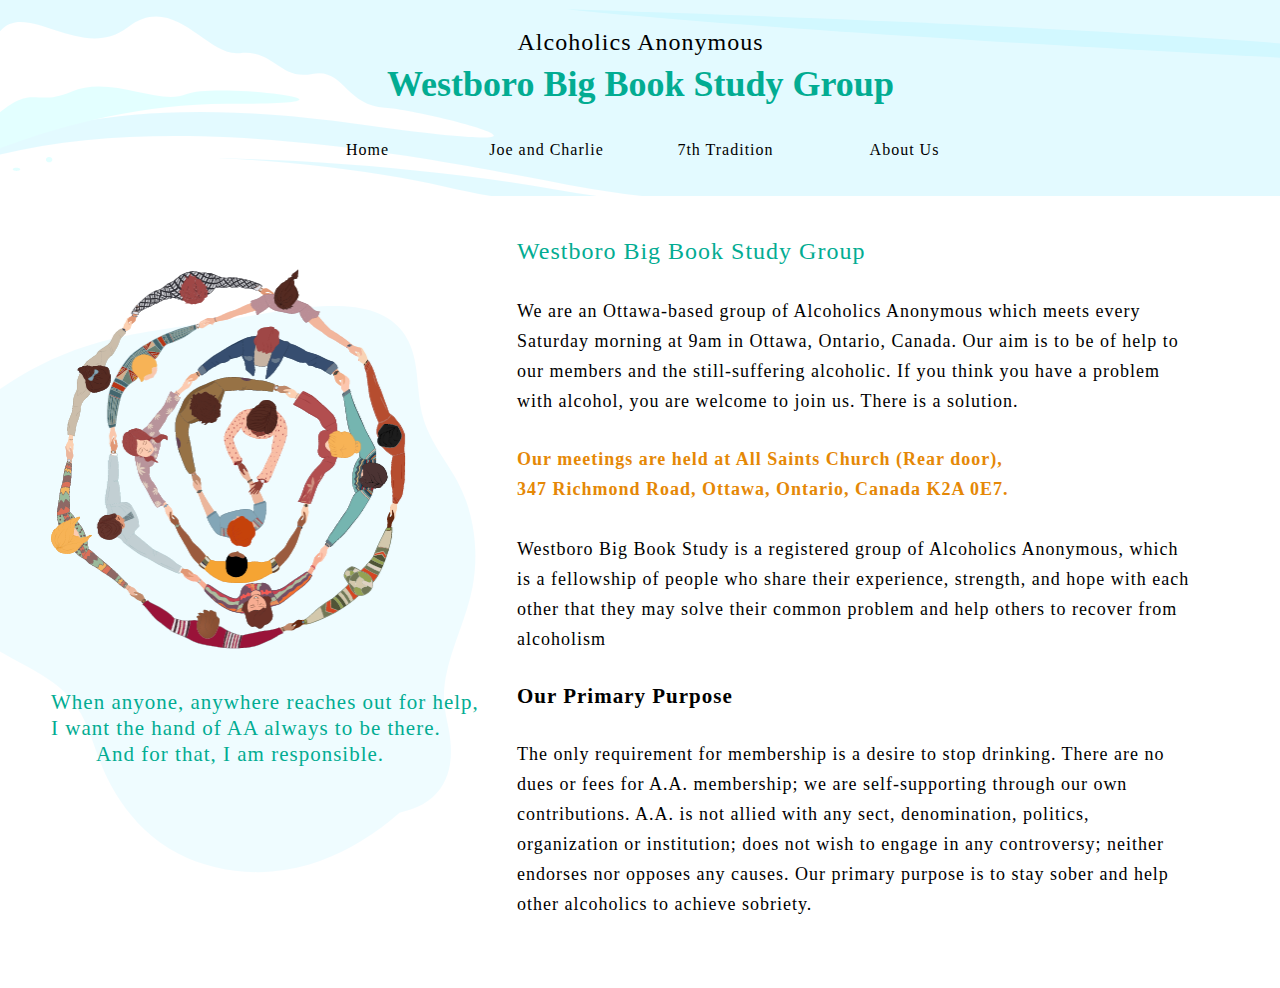
<file: Home.html>
<!DOCTYPE html>
<html>
<head>
<meta charset="utf-8"/>
<meta http-equiv="X-UA-Compatible" content="IE=edge"/>
<meta name="viewport" content="width=device-width, initial-scale=1.0">
<title>Home</title>
<link rel="stylesheet" type="text/css" id="applicationStylesheet" href="Home.css"/>
<script id="applicationScript" type="text/javascript" src="Home.js"></script>
</head>
<body>
<div id="Home">
	<img id="header" src="images/header.png" srcset="images/header.png 1x, images/header@2x.png 2x">
		
	</svg>
	<div id="Westboro_Big_Book_Study_Group_">
		<span>Westboro Big Book Study Group</span><br/>
	</div>
	<div id="Alcoholics_Anonymous">
		<span>Alcoholics Anonymous</span>
	</div>
	<div id="Westboro_Big_Book_Study_Group__m">
		<span>Westboro Big Book Study Group</span><br/><span style="font-style:normal;font-weight:normal;font-size:18px;color:rgba(0,0,0,1);"><br/>We are an Ottawa-based group of Alcoholics Anonymous which meets every Saturday morning at 9am in Ottawa, Ontario, Canada.  Our aim is to be of help to our members and the still-suffering alcoholic. If you think you have a problem with alcohol, you are welcome to join us. There is a solution.<br/></span><br/><span style="font-style:normal;font-weight:bold;font-size:18px;color:rgba(229,136,6,1);">Our meetings are held at All Saints Church (Rear door), <br/>347 Richmond Road, Ottawa, Ontario, Canada  K2A 0E7.</span><br/><span style="font-style:normal;font-weight:normal;font-size:18px;color:rgba(0,0,0,1);"><br/>Westboro Big Book Study is a registered group of Alcoholics Anonymous, which is a fellowship of people who share their experience, strength, and hope with each other that they may solve their common problem and help others to recover from alcoholism<br/></span><br/><span style="font-style:normal;font-weight:bold;font-size:21px;color:rgba(0,0,0,1);">Our Primary Purpose<br/></span><br/><span style="font-style:normal;font-weight:normal;font-size:18px;color:rgba(0,0,0,1);">The only requirement for membership is a desire to stop drinking. There are no dues or fees for A.A. membership; we are self-supporting through our own contributions. A.A. is not allied with any sect, denomination, politics, organization or institution; does not wish to engage in any controversy; neither endorses nor opposes any causes. Our primary purpose is to stay sober and help other alcoholics to achieve sobriety.</span><br/>
	</div>
	<div id="hero_home">
		<div id="Group_97">
			<div id="Group_98">
				<div id="Group_95">
					<div id="Group_99">
						<div id="Group_93">
							<div id="Group_92">
								<div id="Group_100">
									<svg class="Path_4982" viewBox="0.001 0 565.363 566.142">
										<path id="Path_4982" d="M 416.5809936523438 0.1190000027418137 C 396.6090087890625 0.7670000195503235 376.8980102539062 3.683000087738037 357.5469970703125 6.945000171661377 C 338.5570068359375 10.14500045776367 319.6719970703125 13.51500034332275 300.5429992675781 16.32999992370605 C 258.822998046875 22.4689998626709 215.9949951171875 27.67300033569336 176.9839935302734 39.92300033569336 C 144.1369934082031 50.23799896240234 114.8720016479492 65.78900146484375 89.69300079345703 83.31300354003906 C 62.92200088500977 101.9449996948242 39.97000122070312 123.4759979248047 23.54000091552734 147.0379943847656 C 8.293999671936035 168.9029998779297 -1.485999941825867 192.8869934082031 0.1860000044107437 217.2369995117188 C 2.065000057220459 244.6009979248047 13.27299976348877 271.3410034179688 32.4640007019043 295.4150085449219 C 42.16299819946289 307.5830078125 53.80099868774414 319.0230102539062 66.82900238037109 329.6520080566406 C 80.53500366210938 340.8330078125 97.41799926757812 349.739013671875 113.9739990234375 358.8529968261719 C 130.2010040283203 367.7860107421875 146.3390045166016 377.156005859375 157.6159973144531 389.2579956054688 C 168.6929931640625 401.1440124511719 175.0679931640625 414.6050109863281 180.1889953613281 428.1419982910156 C 184.7019958496094 440.0660095214844 188.3829956054688 452.1270141601562 193.5639953613281 463.9330139160156 C 198.2230072021484 474.5459899902344 203.8090057373047 484.97900390625 210.5540008544922 495.0650024414062 C 223.8119964599609 514.8870239257812 242.0740051269531 533.7999877929688 267.6409912109375 547.260009765625 C 294.0530090332031 561.1669921875 328.0679931640625 568.2459716796875 361.4320068359375 565.5910034179688 C 395.8179931640625 562.85498046875 426.2550048828125 550.405029296875 451.4970092773438 534.8359985351562 C 465.3970031738281 526.260986328125 477.9339904785156 516.72900390625 489.4769897460938 506.6549987792969 C 497.4710083007812 504.4630126953125 505.4609985351562 502.239013671875 512.2839965820312 498.4960021972656 C 527.9849853515625 489.8819885253906 535.6820068359375 476.7630004882812 538.8489990234375 463.56201171875 C 542.3690185546875 448.8989868164062 541 434.5989990234375 538.0650024414062 419.9530029296875 C 536.4500122070312 411.8840026855469 534.68798828125 403.81298828125 534.1320190429688 395.6700134277344 C 533.5880126953125 387.7030029296875 534.2680053710938 379.697998046875 535.6119995117188 371.781005859375 C 538.3170166015625 355.8450012207031 544.031005859375 340.2309875488281 549.5830078125 324.6690063476562 C 554.7919921875 310.0639953613281 559.8519897460938 295.4240112304688 562.5989990234375 280.4960021972656 C 565.239013671875 266.1610107421875 565.9639892578125 251.6569976806641 564.8770141601562 237.2310028076172 C 563.8060302734375 223.0390014648438 560.9869995117188 208.8719940185547 556.135009765625 195.0440063476562 C 551.1950073242188 180.9720001220703 543.4920043945312 167.8489990234375 534.833984375 154.6790008544922 C 526.3489990234375 141.7689971923828 518.531005859375 128.6580047607422 513.9949951171875 114.818000793457 C 510.5130004882812 104.1910018920898 509.2539978027344 93.44400024414062 508.2630004882812 82.60800170898438 C 506.5230102539062 63.58100128173828 505.510009765625 43.13700103759766 492.5989990234375 25.77700042724609 C 486.52099609375 17.60400009155273 477.3150024414062 10.58300018310547 465.385009765625 6.203999996185303 C 450.5260009765625 0.7480000257492065 433.2059936523438 -0.4199999868869781 416.5809936523438 0.1190000027418137">
										</path>
									</svg>
								</div>
							</div>
						</div>
					</div>
				</div>
			</div>
		</div>
		<div id="When_anyone_anywhere_reaches_o">
			<span>When anyone, anywhere reaches out for help,<br/>I want the hand of AA always to be there.<br/>And for that, I am responsible.</span>
		</div>
		<div id="Group_90">
			<img id="Group_89" src="images/Group_89.png" srcset="images/Group_89.png 1x, images/Group_89@2x.png 2x">
				
			</svg>
		</div>
	</div>
	<div id="Repeat_Grid_1">
		<div id="Group" class="">
			<div id="Home_">
				<span>Home</span>
			</div>
		</div>
		<div id="Group_" class="">
			<div id="Joe_and_Charlie">
				<span>Joe and Charlie</span>
			</div>
		</div>
		<div id="Group_ba" class="">
			<div id="n_th_Tradition">
				<span>7th Tradition</span>
			</div>
		</div>
		<div id="Group_bb" class="">
			<div id="About_Us">
				<span>About Us</span>
			</div>
		</div>
	</div>
	<svg class="hotspot">
		<rect onclick="application.goToTargetView(event)" id="hotspot" rx="0" ry="0" x="0" y="0" width="152" height="27">
		</rect>
	</svg>
	<svg class="hotspot_">
		<rect onclick="application.goToTargetView(event)" id="hotspot_" rx="0" ry="0" x="0" y="0" width="131" height="27">
		</rect>
	</svg>
	<svg class="hotspot_ba">
		<rect onclick="application.goToTargetView(event)" id="hotspot_ba" rx="0" ry="0" x="0" y="0" width="94" height="27">
		</rect>
	</svg>
</div>
</body>
</html>
</file>
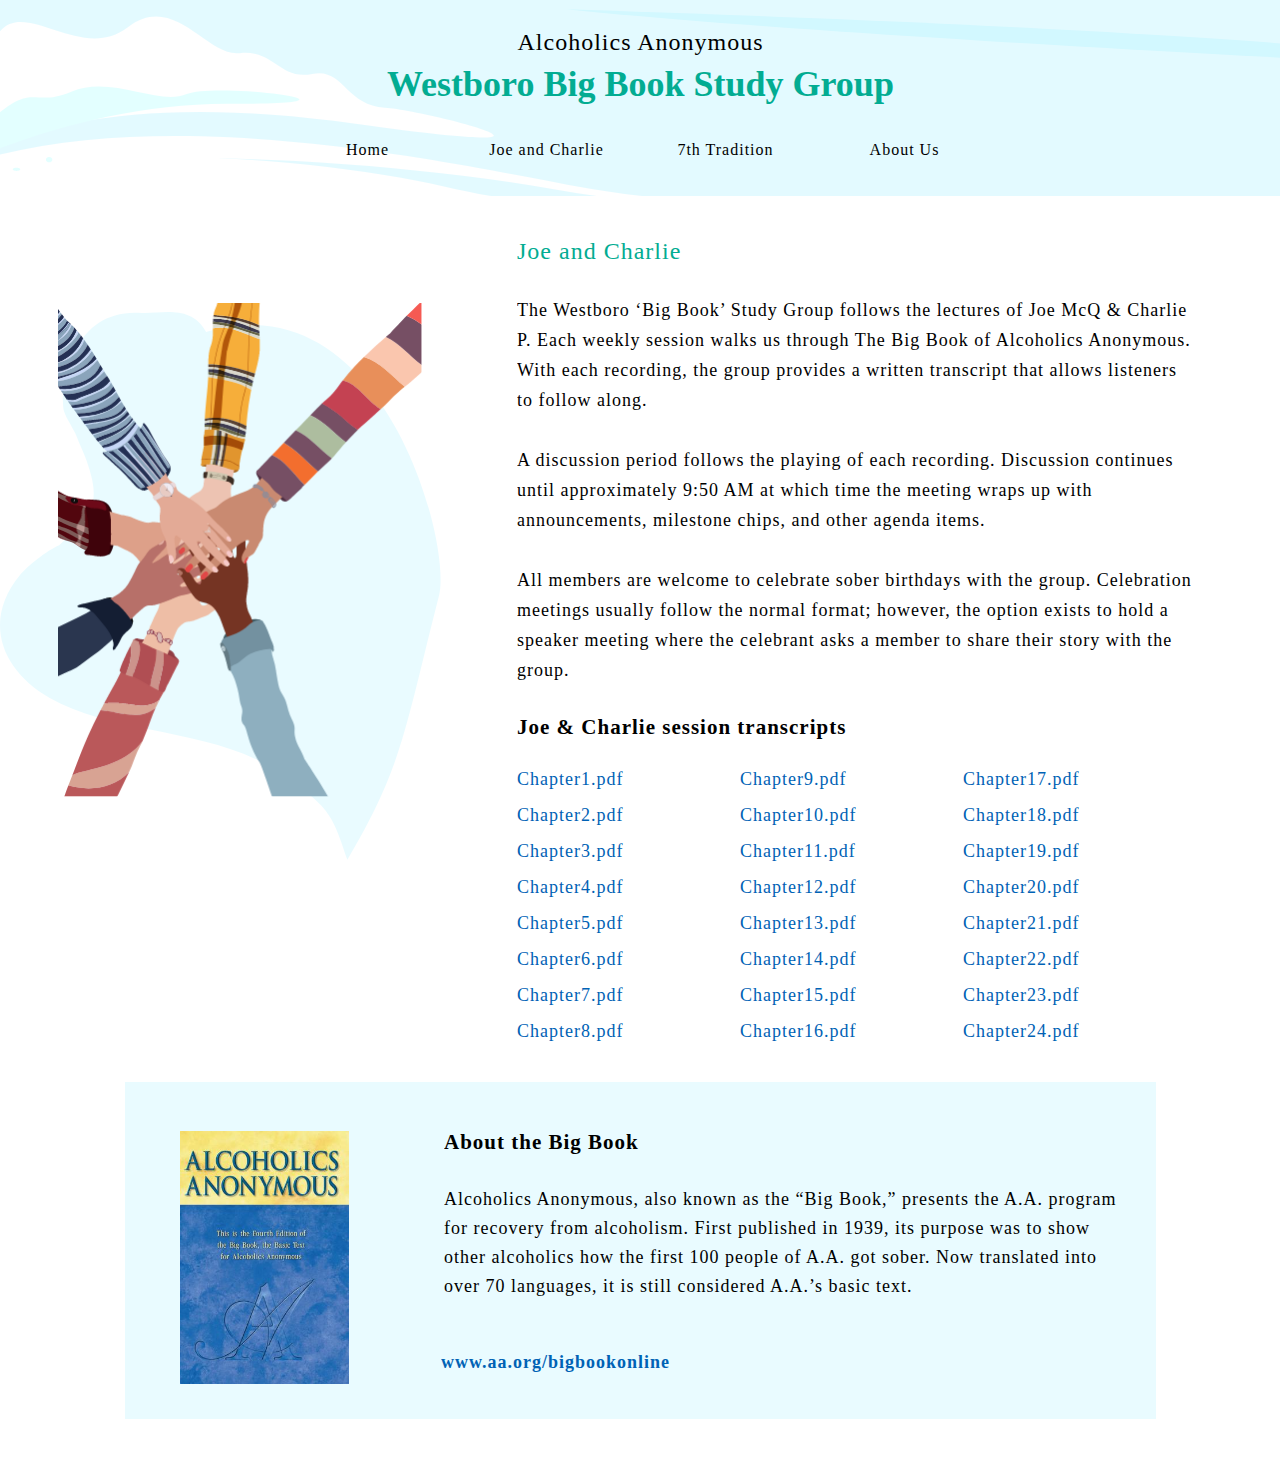
<file: Joe_and_Charlie.html>
<!DOCTYPE html>
<html>
<head>
<meta charset="utf-8"/>
<meta http-equiv="X-UA-Compatible" content="IE=edge"/>
<meta name="viewport" content="width=device-width, initial-scale=1.0">
<title>Joe and Charlie</title>
<style id="applicationStylesheet" type="text/css">
	.mediaViewInfo {
		--web-view-name: Joe and Charlie;
		--web-view-id: Joe_and_Charlie;
		--web-scale-to-fit: true;
		--web-scale-to-fit-type: width;
		--web-scale-on-resize: true;
		--web-enable-deep-linking: true;
	}
	:root {
		--web-view-ids: Joe_and_Charlie;
	}
	* {
		margin: 0;
		padding: 0;
		box-sizing: border-box;
		border: none;
	}
	#Joe_and_Charlie {
		position: absolute;
		width: 1280px;
		height: 1471px;
		background-color: rgba(255,255,255,1);
		overflow: hidden;
		--web-view-name: Joe and Charlie;
		--web-view-id: Joe_and_Charlie;
		--web-scale-to-fit: true;
		--web-scale-to-fit-type: width;
		--web-scale-on-resize: true;
		--web-enable-deep-linking: true;
	}
	@keyframes  {
	
	
	}
	@keyframes  {
	
	
	}
	@keyframes  {
	
	
	}
	#header {
		opacity: 0.8;
		position: absolute;
		width: 1280px;
		height: 196px;
		left: 0px;
		top: 0px;
		overflow: visible;
	}
	#Group_1 {
		position: absolute;
		width: 584px;
		height: 140px;
		left: 348px;
		top: 29px;
		overflow: visible;
	}
	#Westboro_Big_Book_Study_Group_ {
		left: 0px;
		top: 34px;
		position: absolute;
		overflow: visible;
		width: 585px;
		white-space: nowrap;
		text-align: center;
		font-family: Poppins;
		font-style: normal;
		font-weight: bold;
		font-size: 36px;
		color: rgba(2,172,146,1);
	}
	#Alcoholics_Anonymous {
		left: 139px;
		top: 0px;
		position: absolute;
		overflow: visible;
		width: 307px;
		white-space: nowrap;
		text-align: center;
		font-family: Poppins;
		font-style: normal;
		font-weight: lighter;
		font-size: 24px;
		color: rgba(0,0,0,1);
		letter-spacing: 1px;
	}
	#Joe_and_Charlie__The_Westboro_ {
		left: 517px;
		top: 239px;
		position: absolute;
		overflow: hidden;
		width: 679px;
		height: 535px;
		line-height: 28px;
		margin-top: -2px;
		text-align: left;
		font-family: SF Pro;
		font-style: normal;
		font-weight: normal;
		font-size: 24px;
		color: rgba(2,172,146,1);
		letter-spacing: 1px;
	}
	#hero_JoeCharlie {
		position: absolute;
		width: 440.608px;
		height: 556.844px;
		left: 0px;
		top: 303px;
		overflow: visible;
	}
	#Group_107 {
		position: absolute;
		width: 440.608px;
		height: 547.844px;
		left: 0px;
		top: 9px;
		overflow: visible;
	}
	#Group_108 {
		position: absolute;
		width: 440.608px;
		height: 547.844px;
		left: 0px;
		top: 0px;
		overflow: visible;
	}
	#Group_105 {
		position: absolute;
		width: 440.608px;
		height: 547.844px;
		left: 0px;
		top: 0px;
		overflow: visible;
	}
	#Group_109 {
		position: absolute;
		width: 440.608px;
		height: 547.844px;
		left: 0px;
		top: 0px;
		overflow: visible;
	}
	#Group_103 {
		opacity: 0.62;
		position: absolute;
		width: 440.608px;
		height: 547.844px;
		left: 0px;
		top: 0px;
		overflow: visible;
	}
	#Group_102 {
		position: absolute;
		width: 440.608px;
		height: 547.844px;
		left: 0px;
		top: 0px;
		overflow: visible;
	}
	#Group_110 {
		position: absolute;
		width: 440.608px;
		height: 547.844px;
		left: 0px;
		top: 0px;
		overflow: visible;
	}
	#Path_4983 {
		fill: rgba(221,250,255,1);
	}
	.Path_4983 {
		overflow: visible;
		position: absolute;
		width: 440.608px;
		height: 547.844px;
		left: 0px;
		top: 0px;
		transform: matrix(1,0,0,1,0,0);
	}
	#Group_36 {
		position: absolute;
		width: 364.425px;
		height: 494.286px;
		left: 58px;
		top: 0px;
		overflow: visible;
	}
	#Group_37 {
		position: absolute;
		width: 364.425px;
		height: 494.286px;
		left: 0px;
		top: 0px;
		overflow: visible;
	}
	#Group_3 {
		position: absolute;
		width: 364.425px;
		height: 494.286px;
		left: 0px;
		top: 0px;
		overflow: visible;
	}
	#Group_2 {
		position: absolute;
		width: 364.425px;
		height: 494.286px;
		left: 0px;
		top: 0px;
		overflow: visible;
	}
	#Group_14 {
		position: absolute;
		width: 35.296px;
		height: 58.751px;
		left: 0px;
		top: 188.377px;
		overflow: visible;
	}
	#Group_13 {
		position: absolute;
		width: 35.296px;
		height: 58.751px;
		left: 0px;
		top: 0px;
		overflow: visible;
	}
	#Group_34 {
		position: absolute;
		width: 364.425px;
		height: 494.286px;
		left: 0px;
		top: 0px;
		overflow: visible;
	}
	#Group_33 {
		position: absolute;
		width: 364.425px;
		height: 494.286px;
		left: 0px;
		top: 0px;
		overflow: visible;
	}
	#Chapter1pdf_Chapter2pdf_Chapte {
		left: 517px;
		top: 770px;
		position: absolute;
		overflow: hidden;
		width: 184px;
		height: 300px;
		line-height: 36px;
		margin-top: -9px;
		text-align: left;
		font-family: SF Pro;
		font-style: normal;
		font-weight: normal;
		font-size: 18px;
		color: rgba(0,98,181,1);
		letter-spacing: 1px;
	}
	#Rectangle_30 {
		fill: rgba(233,251,255,1);
	}
	.Rectangle_30 {
		position: absolute;
		overflow: visible;
		width: 1031px;
		height: 337px;
		left: 125px;
		top: 1082px;
	}
	#Img_bigBook {
		position: absolute;
		width: 169px;
		height: 253px;
		left: 180px;
		top: 1131px;
		overflow: visible;
	}
	#About_the_Big_Book__Alcoholics {
		left: 444px;
		top: 1131px;
		position: absolute;
		overflow: hidden;
		width: 679px;
		height: 241px;
		line-height: 28px;
		margin-top: -3.5px;
		text-align: left;
		font-family: SF Pro;
		font-style: normal;
		font-weight: bold;
		font-size: 21px;
		color: rgba(0,0,0,1);
		letter-spacing: 1px;
	}
	#wwwaaorgbigbookonline__ {
		left: 441px;
		top: 1353px;
		position: absolute;
		overflow: hidden;
		width: 679px;
		height: 33px;
		line-height: 28px;
		margin-top: -5px;
		text-align: left;
		font-family: SF Pro;
		font-style: normal;
		font-weight: bold;
		font-size: 18px;
		color: rgba(0,98,181,1);
		letter-spacing: 1px;
	}
	#Chapter9pdf_Chapter10pdf_Chapt {
		left: 740px;
		top: 770px;
		position: absolute;
		overflow: hidden;
		width: 184px;
		height: 300px;
		line-height: 36px;
		margin-top: -9px;
		text-align: left;
		font-family: SF Pro;
		font-style: normal;
		font-weight: normal;
		font-size: 18px;
		color: rgba(0,98,181,1);
		letter-spacing: 1px;
	}
	#Chapter17pdf_Chapter18pdf_Chap {
		left: 963px;
		top: 770px;
		position: absolute;
		overflow: hidden;
		width: 184px;
		height: 300px;
		line-height: 36px;
		margin-top: -9px;
		text-align: left;
		font-family: SF Pro;
		font-style: normal;
		font-weight: normal;
		font-size: 18px;
		color: rgba(0,98,181,1);
		letter-spacing: 1px;
	}
	#Repeat_Grid_1 {
		position: absolute;
		width: 685px;
		height: 20px;
		left: 298px;
		top: 142px;
		overflow: hidden;
	}
	#Group {
		position: absolute;
		width: 138px;
		height: 19px;
		left: 0px;
		top: 0px;
		overflow: visible;
	}
	#Home {
		left: 0px;
		top: 0px;
		position: absolute;
		overflow: visible;
		width: 139px;
		height: 19px;
		line-height: 36px;
		margin-top: -10px;
		text-align: center;
		font-family: SF Pro;
		font-style: normal;
		font-weight: normal;
		font-size: 16px;
		color: rgba(0,0,0,1);
		letter-spacing: 1px;
	}
	#Group_bf {
		position: absolute;
		width: 138px;
		height: 19px;
		left: 179px;
		top: 0px;
		overflow: visible;
	}
	#Joe_and_Charlie_bg {
		left: 0px;
		top: 0px;
		position: absolute;
		overflow: visible;
		width: 139px;
		height: 19px;
		line-height: 36px;
		margin-top: -10px;
		text-align: center;
		font-family: SF Pro;
		font-style: normal;
		font-weight: normal;
		font-size: 16px;
		color: rgba(0,0,0,1);
		letter-spacing: 1px;
	}
	#Group_bh {
		position: absolute;
		width: 138px;
		height: 19px;
		left: 358px;
		top: 0px;
		overflow: visible;
	}
	#n_th_Tradition {
		left: 0px;
		top: 0px;
		position: absolute;
		overflow: visible;
		width: 139px;
		height: 19px;
		line-height: 36px;
		margin-top: -10px;
		text-align: center;
		font-family: SF Pro;
		font-style: normal;
		font-weight: normal;
		font-size: 16px;
		color: rgba(0,0,0,1);
		letter-spacing: 1px;
	}
	#Group_bj {
		position: absolute;
		width: 138px;
		height: 19px;
		left: 537px;
		top: 0px;
		overflow: visible;
	}
	#About_Us {
		left: 0px;
		top: 0px;
		position: absolute;
		overflow: visible;
		width: 139px;
		height: 19px;
		line-height: 36px;
		margin-top: -10px;
		text-align: center;
		font-family: SF Pro;
		font-style: normal;
		font-weight: normal;
		font-size: 16px;
		color: rgba(0,0,0,1);
		letter-spacing: 1px;
	}
	#hotspot {
		opacity: 0;
		fill: rgba(255,255,255,1);
	}
	.hotspot {
		position: absolute;
		overflow: visible;
		width: 63px;
		height: 27px;
		left: 334px;
		top: 139px;
		--web-animation: fadein undefineds undefined;
		--web-action-type: page;
		--web-action-target: Home.html;
		cursor: pointer;
	}
	#hotspot_bm {
		opacity: 0;
		fill: rgba(255,255,255,1);
	}
	.hotspot_bm {
		position: absolute;
		overflow: visible;
		width: 124px;
		height: 27px;
		left: 663px;
		top: 139px;
		--web-animation: fadein undefineds undefined;
		--web-action-type: page;
		--web-action-target: 7th_Tradition.html;
		cursor: pointer;
	}
	#hotspot_bn {
		opacity: 0;
		fill: rgba(255,255,255,1);
	}
	.hotspot_bn {
		position: absolute;
		overflow: visible;
		width: 85px;
		height: 27px;
		left: 862px;
		top: 139px;
		--web-animation: fadein undefineds undefined;
		--web-action-type: page;
		--web-action-target: About_Us.html;
		cursor: pointer;
	}
</style>
<script id="applicationScript">
///////////////////////////////////////
// INITIALIZATION
///////////////////////////////////////

/**
 * Functionality for scaling, showing by media query, and navigation between multiple pages on a single page. 
 * Code subject to change.
 **/

if (window.console==null) { window["console"] = { log : function() {} } }; // some browsers do not set console

var Application = function() {
	// event constants
	this.prefix = "--web-";
	this.NAVIGATION_CHANGE = "viewChange";
	this.VIEW_NOT_FOUND = "viewNotFound";
	this.VIEW_CHANGE = "viewChange";
	this.VIEW_CHANGING = "viewChanging";
	this.STATE_NOT_FOUND = "stateNotFound";
	this.APPLICATION_COMPLETE = "applicationComplete";
	this.APPLICATION_RESIZE = "applicationResize";
	this.SIZE_STATE_NAME = "data-is-view-scaled";
	this.STATE_NAME = this.prefix + "state";

	this.lastTrigger = null;
	this.lastView = null;
	this.lastState = null;
	this.lastOverlay = null;
	this.currentView = null;
	this.currentState = null;
	this.currentOverlay = null;
	this.currentQuery = {index: 0, rule: null, mediaText: null, id: null};
	this.inclusionQuery = "(min-width: 0px)";
	this.exclusionQuery = "none and (min-width: 99999px)";
	this.LastModifiedDateLabelName = "LastModifiedDateLabel";
	this.viewScaleSliderId = "ViewScaleSliderInput";
	this.pageRefreshedName = "showPageRefreshedNotification";
	this.application = null;
	this.applicationStylesheet = null;
	this.showByMediaQuery = null;
	this.mediaQueryDictionary = {};
	this.viewsDictionary = {};
	this.addedViews = [];
	this.viewStates = [];
	this.views = [];
	this.viewIds = [];
	this.viewQueries = {};
	this.overlays = {};
	this.overlayIds = [];
	this.numberOfViews = 0;
	this.verticalPadding = 0;
	this.horizontalPadding = 0;
	this.stateName = null;
	this.viewScale = 1;
	this.viewLeft = 0;
	this.viewTop = 0;
	this.horizontalScrollbarsNeeded = false;
	this.verticalScrollbarsNeeded = false;

	// view settings
	this.showUpdateNotification = false;
	this.showNavigationControls = false;
	this.scaleViewsToFit = false;
	this.scaleToFitOnDoubleClick = false;
	this.actualSizeOnDoubleClick = false;
	this.scaleViewsOnResize = false;
	this.navigationOnKeypress = false;
	this.showViewName = false;
	this.enableDeepLinking = true;
	this.refreshPageForChanges = false;
	this.showRefreshNotifications = true;

	// view controls
	this.scaleViewSlider = null;
	this.lastModifiedLabel = null;
	this.supportsPopState = false; // window.history.pushState!=null;
	this.initialized = false;

	// refresh properties
	this.refreshDuration = 250;
	this.lastModifiedDate = null;
	this.refreshRequest = null;
	this.refreshInterval = null;
	this.refreshContent = null;
	this.refreshContentSize = null;
	this.refreshCheckContent = false;
	this.refreshCheckContentSize = false;

	var self = this;

	self.initialize = function(event) {
		var view = self.getVisibleView();
		var views = self.getVisibleViews();
		if (view==null) view = self.getInitialView();
		self.collectViews();
		self.collectOverlays();
		self.collectMediaQueries();

		for (let index = 0; index < views.length; index++) {
			var view = views[index];
			self.setViewOptions(view);
			self.setViewVariables(view);
			self.centerView(view);
		}

		// sometimes the body size is 0 so we call this now and again later
		if (self.initialized) {
			window.addEventListener(self.NAVIGATION_CHANGE, self.viewChangeHandler);
			window.addEventListener("keyup", self.keypressHandler);
			window.addEventListener("keypress", self.keypressHandler);
			window.addEventListener("resize", self.resizeHandler);
			window.document.addEventListener("dblclick", self.doubleClickHandler);

			if (self.supportsPopState) {
				window.addEventListener('popstate', self.popStateHandler);
			}
			else {
				window.addEventListener('hashchange', self.hashChangeHandler);
			}

			// we are ready to go
			window.dispatchEvent(new Event(self.APPLICATION_COMPLETE));
		}

		if (self.initialized==false) {
			if (self.enableDeepLinking) {
				self.syncronizeViewToURL();
			} 
	
			if (self.refreshPageForChanges) {
				self.setupRefreshForChanges();
			}
	
			self.initialized = true;
		}
		
		if (self.scaleViewsToFit) {
			self.viewScale = self.scaleViewToFit(view);
			
			if (self.viewScale<0) {
				setTimeout(self.scaleViewToFit, 500, view);
			}
		}
		else if (view) {
			self.viewScale = self.getViewScaleValue(view);
			self.centerView(view);
			self.updateSliderValue(self.viewScale);
		}
		else {
			// no view found
		}
	
		if (self.showUpdateNotification) {
			self.showNotification();
		}

		//"addEventListener" in window ? null : window.addEventListener = window.attachEvent;
		//"addEventListener" in document ? null : document.addEventListener = document.attachEvent;
	}


	///////////////////////////////////////
	// AUTO REFRESH 
	///////////////////////////////////////

	self.setupRefreshForChanges = function() {
		self.refreshRequest = new XMLHttpRequest();

		if (!self.refreshRequest) {
			return false;
		}

		// get document start values immediately
		self.requestRefreshUpdate();
	}

	/**
	 * Attempt to check the last modified date by the headers 
	 * or the last modified property from the byte array (experimental)
	 **/
	self.requestRefreshUpdate = function() {
		var url = document.location.href;
		var protocol = window.location.protocol;
		var method;
		
		try {

			if (self.refreshCheckContentSize) {
				self.refreshRequest.open('HEAD', url, true);
			}
			else if (self.refreshCheckContent) {
				self.refreshContent = document.documentElement.outerHTML;
				self.refreshRequest.open('GET', url, true);
				self.refreshRequest.responseType = "text";
			}
			else {

				// get page last modified date for the first call to compare to later
				if (self.lastModifiedDate==null) {

					// File system does not send headers in FF so get blob if possible
					if (protocol=="file:") {
						self.refreshRequest.open("GET", url, true);
						self.refreshRequest.responseType = "blob";
					}
					else {
						self.refreshRequest.open("HEAD", url, true);
						self.refreshRequest.responseType = "blob";
					}

					self.refreshRequest.onload = self.refreshOnLoadOnceHandler;

					// In some browsers (Chrome & Safari) this error occurs at send: 
					// 
					// Chrome - Access to XMLHttpRequest at 'file:///index.html' from origin 'null' 
					// has been blocked by CORS policy: 
					// Cross origin requests are only supported for protocol schemes: 
					// http, data, chrome, chrome-extension, https.
					// 
					// Safari - XMLHttpRequest cannot load file:///Users/user/Public/index.html. Cross origin requests are only supported for HTTP.
					// 
					// Solution is to run a local server, set local permissions or test in another browser
					self.refreshRequest.send(null);

					// In MS browsers the following behavior occurs possibly due to an AJAX call to check last modified date: 
					// 
					// DOM7011: The code on this page disabled back and forward caching.

					// In Brave (Chrome) error when on the server
					// index.js:221 HEAD https://www.example.com/ net::ERR_INSUFFICIENT_RESOURCES
					// self.refreshRequest.send(null);

				}
				else {
					self.refreshRequest = new XMLHttpRequest();
					self.refreshRequest.onreadystatechange = self.refreshHandler;
					self.refreshRequest.ontimeout = function() {
						self.log("Couldn't find page to check for updates");
					}
					
					var method;
					if (protocol=="file:") {
						method = "GET";
					}
					else {
						method = "HEAD";
					}

					//refreshRequest.open('HEAD', url, true);
					self.refreshRequest.open(method, url, true);
					self.refreshRequest.responseType = "blob";
					self.refreshRequest.send(null);
				}
			}
		}
		catch (error) {
			self.log("Refresh failed for the following reason:")
			self.log(error);
		}
	}

	self.refreshHandler = function() {
		var contentSize;

		try {

			if (self.refreshRequest.readyState === XMLHttpRequest.DONE) {
				
				if (self.refreshRequest.status === 2 || 
					self.refreshRequest.status === 200) {
					var pageChanged = false;

					self.updateLastModifiedLabel();

					if (self.refreshCheckContentSize) {
						var lastModifiedHeader = self.refreshRequest.getResponseHeader("Last-Modified");
						contentSize = self.refreshRequest.getResponseHeader("Content-Length");
						//lastModifiedDate = refreshRequest.getResponseHeader("Last-Modified");
						var headers = self.refreshRequest.getAllResponseHeaders();
						var hasContentHeader = headers.indexOf("Content-Length")!=-1;
						
						if (hasContentHeader) {
							contentSize = self.refreshRequest.getResponseHeader("Content-Length");

							// size has not been set yet
							if (self.refreshContentSize==null) {
								self.refreshContentSize = contentSize;
								// exit and let interval call this method again
								return;
							}

							if (contentSize!=self.refreshContentSize) {
								pageChanged = true;
							}
						}
					}
					else if (self.refreshCheckContent) {

						if (self.refreshRequest.responseText!=self.refreshContent) {
							pageChanged = true;
						}
					}
					else {
						lastModifiedHeader = self.getLastModified(self.refreshRequest);

						if (self.lastModifiedDate!=lastModifiedHeader) {
							self.log("lastModifiedDate:" + self.lastModifiedDate + ",lastModifiedHeader:" +lastModifiedHeader);
							pageChanged = true;
						}

					}

					
					if (pageChanged) {
						clearInterval(self.refreshInterval);
						self.refreshUpdatedPage();
						return;
					}

				}
				else {
					self.log('There was a problem with the request.');
				}

			}
		}
		catch( error ) {
			//console.log('Caught Exception: ' + error);
		}
	}

	self.refreshOnLoadOnceHandler = function(event) {

		// get the last modified date
		if (self.refreshRequest.response) {
			self.lastModifiedDate = self.getLastModified(self.refreshRequest);

			if (self.lastModifiedDate!=null) {

				if (self.refreshInterval==null) {
					self.refreshInterval = setInterval(self.requestRefreshUpdate, self.refreshDuration);
				}
			}
			else {
				self.log("Could not get last modified date from the server");
			}
		}
	}

	self.refreshUpdatedPage = function() {
		if (self.showRefreshNotifications) {
			var date = new Date().setTime((new Date().getTime()+10000));
			document.cookie = encodeURIComponent(self.pageRefreshedName) + "=true" + "; max-age=6000;" + " path=/";
		}

		document.location.reload(true);
	}

	self.showNotification = function(duration) {
		var notificationID = self.pageRefreshedName+"ID";
		var notification = document.getElementById(notificationID);
		if (duration==null) duration = 4000;

		if (notification!=null) {return;}

		notification = document.createElement("div");
		notification.id = notificationID;
		notification.textContent = "PAGE UPDATED";
		var styleRule = ""
		styleRule = "position: fixed; padding: 7px 16px 6px 16px; font-family: Arial, sans-serif; font-size: 10px; font-weight: bold; left: 50%;";
		styleRule += "top: 20px; background-color: rgba(0,0,0,.5); border-radius: 12px; color:rgb(235, 235, 235); transition: all 2s linear;";
		styleRule += "transform: translateX(-50%); letter-spacing: .5px; filter: drop-shadow(2px 2px 6px rgba(0, 0, 0, .1)); cursor: pointer";
		notification.setAttribute("style", styleRule);

		notification.className = "PageRefreshedClass";
		notification.addEventListener("click", function() {
			notification.parentNode.removeChild(notification);
		});
		
		document.body.appendChild(notification);

		setTimeout(function() {
			notification.style.opacity = "0";
			notification.style.filter = "drop-shadow( 0px 0px 0px rgba(0,0,0, .5))";
			setTimeout(function() {
				try {
					notification.parentNode.removeChild(notification);
				} catch(error) {}
			}, duration)
		}, duration);

		document.cookie = encodeURIComponent(self.pageRefreshedName) + "=; max-age=1; path=/";
	}

	/**
	 * Get the last modified date from the header 
	 * or file object after request has been received
	 **/
	self.getLastModified = function(request) {
		var date;

		// file protocol - FILE object with last modified property
		if (request.response && request.response.lastModified) {
			date = request.response.lastModified;
		}
		
		// http protocol - check headers
		if (date==null) {
			date = request.getResponseHeader("Last-Modified");
		}

		return date;
	}

	self.updateLastModifiedLabel = function() {
		var labelValue = "";
		
		if (self.lastModifiedLabel==null) {
			self.lastModifiedLabel = document.getElementById("LastModifiedLabel");
		}

		if (self.lastModifiedLabel) {
			var seconds = parseInt(((new Date().getTime() - Date.parse(document.lastModified)) / 1000 / 60) * 100 + "");
			var minutes = 0;
			var hours = 0;

			if (seconds < 60) {
				seconds = Math.floor(seconds/10)*10;
				labelValue = seconds + " seconds";
			}
			else {
				minutes = parseInt((seconds/60) + "");

				if (minutes>60) {
					hours = parseInt((seconds/60/60) +"");
					labelValue += hours==1 ? " hour" : " hours";
				}
				else {
					labelValue = minutes+"";
					labelValue += minutes==1 ? " minute" : " minutes";
				}
			}
			
			if (seconds<10) {
				labelValue = "Updated now";
			}
			else {
				labelValue = "Updated " + labelValue + " ago";
			}

			if (self.lastModifiedLabel.firstElementChild) {
				self.lastModifiedLabel.firstElementChild.textContent = labelValue;

			}
			else if ("textContent" in self.lastModifiedLabel) {
				self.lastModifiedLabel.textContent = labelValue;
			}
		}
	}

	self.getShortString = function(string, length) {
		if (length==null) length = 30;
		string = string!=null ? string.substr(0, length).replace(/\n/g, "") : "[String is null]";
		return string;
	}

	self.getShortNumber = function(value, places) {
		if (places==null || places<1) places = 4;
		value = Math.round(value * Math.pow(10,places)) / Math.pow(10, places);
		return value;
	}

	///////////////////////////////////////
	// NAVIGATION CONTROLS
	///////////////////////////////////////

	self.updateViewLabel = function() {
		var viewNavigationLabel = document.getElementById("ViewNavigationLabel");
		var view = self.getVisibleView();
		var viewIndex = view ? self.getViewIndex(view) : -1;
		var viewName = view ? self.getViewPreferenceValue(view, self.prefix + "view-name") : null;
		var viewId = view ? view.id : null;

		if (viewNavigationLabel && view) {
			if (viewName && viewName.indexOf('"')!=-1) {
				viewName = viewName.replace(/"/g, "");
			}

			if (self.showViewName) {
				viewNavigationLabel.textContent = viewName;
				self.setTooltip(viewNavigationLabel, viewIndex + 1 + " of " + self.numberOfViews);
			}
			else {
				viewNavigationLabel.textContent = viewIndex + 1 + " of " + self.numberOfViews;
				self.setTooltip(viewNavigationLabel, viewName);
			}

		}
	}

	self.updateURL = function(view) {
		view = view == null ? self.getVisibleView() : view;
		var viewId = view ? view.id : null
		var viewFragment = view ? "#"+ viewId : null;

		if (viewId && self.viewIds.length>1 && self.enableDeepLinking) {

			if (self.supportsPopState==false) {
				self.setFragment(viewId);
			}
			else {
				if (viewFragment!=window.location.hash) {

					if (window.location.hash==null) {
						window.history.replaceState({name:viewId}, null, viewFragment);
					}
					else {
						window.history.pushState({name:viewId}, null, viewFragment);
					}
				}
			}
		}
	}

	self.updateURLState = function(view, stateName) {
		stateName = view && (stateName=="" || stateName==null) ? self.getStateNameByViewId(view.id) : stateName;

		if (self.supportsPopState==false) {
			self.setFragment(stateName);
		}
		else {
			if (stateName!=window.location.hash) {

				if (window.location.hash==null) {
					window.history.replaceState({name:view.viewId}, null, stateName);
				}
				else {
					window.history.pushState({name:view.viewId}, null, stateName);
				}
			}
		}
	}

	self.setFragment = function(value) {
		window.location.hash = "#" + value;
	}

	self.setTooltip = function(element, value) {
		// setting the tooltip in edge causes a page crash on hover
		if (/Edge/.test(navigator.userAgent)) { return; }

		if ("title" in element) {
			element.title = value;
		}
	}

	self.getStylesheetRules = function(styleSheet) {
		try {
			if (styleSheet) return styleSheet.cssRules || styleSheet.rules;
	
			return document.styleSheets[0]["cssRules"] || document.styleSheets[0]["rules"];
		}
		catch (error) {
			// ERRORS:
			// SecurityError: The operation is insecure.
			// Errors happen when script loads before stylesheet or loading an external css locally

			// InvalidAccessError: A parameter or an operation is not supported by the underlying object
			// Place script after stylesheet

			console.log(error);
			if (error.toString().indexOf("The operation is insecure")!=-1) {
				console.log("Load the stylesheet before the script or load the stylesheet inline until it can be loaded on a server")
			}
			return [];
		}
	}

	/**
	 * If single page application hide all of the views. 
	 * @param {Number} selectedIndex if provided shows the view at index provided
	 **/
	self.hideViews = function(selectedIndex, animation) {
		var rules = self.getStylesheetRules();
		var queryIndex = 0;
		var numberOfRules = rules!=null ? rules.length : 0;

		// loop through rules and hide media queries except selected
		for (var i=0;i<numberOfRules;i++) {
			var rule = rules[i];
			var cssText = rule && rule.cssText;

			if (rule.media!=null && cssText.match("--web-view-name:")) {

				if (queryIndex==selectedIndex) {
					self.currentQuery.mediaText = rule.conditionText;
					self.currentQuery.index = selectedIndex;
					self.currentQuery.rule = rule;
					self.enableMediaQuery(rule);
				}
				else {
					if (animation) {
						self.fadeOut(rule)
					}
					else {
						self.disableMediaQuery(rule);
					}
				}
				
				queryIndex++;
			}
		}

		self.numberOfViews = queryIndex;
		self.updateViewLabel();
		self.updateURL();

		self.dispatchViewChange();

		var view = self.getVisibleView();
		var viewIndex = view ? self.getViewIndex(view) : -1;

		return viewIndex==selectedIndex ? view : null;
	}

	/**
	 * If single page application hide all of the views. 
	 * @param {HTMLElement} selectedView if provided shows the view passed in
	 **/
	 self.hideAllViews = function(selectedView, animation) {
		var views = self.views;
		var queryIndex = 0;
		var numberOfViews = views!=null ? views.length : 0;

		// loop through rules and hide media queries except selected
		for (var i=0;i<numberOfViews;i++) {
			var viewData = views[i];
			var view = viewData && viewData.view;
			var mediaRule = viewData && viewData.mediaRule;
			
			if (view==selectedView) {
				self.currentQuery.mediaText = mediaRule.conditionText;
				self.currentQuery.index = queryIndex;
				self.currentQuery.rule = mediaRule;
				self.enableMediaQuery(mediaRule);
			}
			else {
				if (animation) {
					self.fadeOut(mediaRule)
				}
				else {
					self.disableMediaQuery(mediaRule);
				}
			}
			
			queryIndex++;
		}

		self.numberOfViews = queryIndex;
		self.updateViewLabel();
		self.updateURL();
		self.dispatchViewChange();

		var visibleView = self.getVisibleView();

		return visibleView==selectedView ? selectedView : null;
	}

	/**
	 * Hide view
	 * @param {Object} view element to hide
	 **/
	self.hideView = function(view) {
		var rule = view ? self.mediaQueryDictionary[view.id] : null;

		if (rule) {
			self.disableMediaQuery(rule);
		}
	}

	/**
	 * Hide overlay
	 * @param {Object} overlay element to hide
	 **/
	self.hideOverlay = function(overlay) {
		var rule = overlay ? self.mediaQueryDictionary[overlay.id] : null;

		if (rule) {
			self.disableMediaQuery(rule);

			//if (self.showByMediaQuery) {
				overlay.style.display = "none";
			//}
		}
	}

	/**
	 * Show the view by media query. Does not hide current views
	 * Sets view options by default
	 * @param {Object} view element to show
	 * @param {Boolean} setViewOptions sets view options if null or true
	 */
	self.showViewByMediaQuery = function(view, setViewOptions) {
		var id = view ? view.id : null;
		var query = id ? self.mediaQueryDictionary[id] : null;
		var isOverlay = view ? self.isOverlay(view) : false;
		setViewOptions = setViewOptions==null ? true : setViewOptions;

		if (query) {
			self.enableMediaQuery(query);

			if (isOverlay && view && setViewOptions) {
				self.setViewVariables(null, view);
			}
			else {
				if (view && setViewOptions) self.setViewOptions(view);
				if (view && setViewOptions) self.setViewVariables(view);
			}
		}
	}

	/**
	 * Show the view. Does not hide current views
	 */
	self.showView = function(view, setViewOptions) {
		var id = view ? view.id : null;
		var query = id ? self.mediaQueryDictionary[id] : null;
		var display = null;
		setViewOptions = setViewOptions==null ? true : setViewOptions;

		if (query) {
			self.enableMediaQuery(query);
			if (view==null) view =self.getVisibleView();
			if (view && setViewOptions) self.setViewOptions(view);
		}
		else if (id) {
			display = window.getComputedStyle(view).getPropertyValue("display");
			if (display=="" || display=="none") {
				view.style.display = "block";
			}
		}

		if (view) {
			if (self.currentView!=null) {
				self.lastView = self.currentView;
			}

			self.currentView = view;
		}
	}

	self.showViewById = function(id, setViewOptions) {
		var view = id ? self.getViewById(id) : null;

		if (view) {
			self.showView(view);
			return;
		}

		self.log("View not found '" + id + "'");
	}

	self.getElementView = function(element) {
		var view = element;
		var viewFound = false;

		while (viewFound==false || view==null) {
			if (view && self.viewsDictionary[view.id]) {
				return view;
			}
			view = view.parentNode;
		}
	}

	/**
	 * Show overlay over view
	 * @param {Event | HTMLElement} event event or html element with styles applied
	 * @param {String} id id of view or view reference
	 * @param {Number} x x location
	 * @param {Number} y y location
	 */
	self.showOverlay = function(event, id, x, y) {
		var overlay = id && typeof id === 'string' ? self.getViewById(id) : id ? id : null;
		var query = overlay ? self.mediaQueryDictionary[overlay.id] : null;
		var centerHorizontally = false;
		var centerVertically = false;
		var anchorLeft = false;
		var anchorTop = false;
		var anchorRight = false;
		var anchorBottom = false;
		var display = null;
		var reparent = true;
		var view = null;
		
		if (overlay==null || overlay==false) {
			self.log("Overlay not found, '"+ id + "'");
			return;
		}

		// get enter animation - event target must have css variables declared
		if (event) {
			var button = event.currentTarget || event; // can be event or htmlelement
			var buttonComputedStyles = getComputedStyle(button);
			var actionTargetValue = buttonComputedStyles.getPropertyValue(self.prefix+"action-target").trim();
			var animation = buttonComputedStyles.getPropertyValue(self.prefix+"animation").trim();
			var isAnimated = animation!="";
			var targetType = buttonComputedStyles.getPropertyValue(self.prefix+"action-type").trim();
			var actionTarget = self.application ? null : self.getElement(actionTargetValue);
			var actionTargetStyles = actionTarget ? actionTarget.style : null;

			if (actionTargetStyles) {
				actionTargetStyles.setProperty("animation", animation);
			}

			if ("stopImmediatePropagation" in event) {
				event.stopImmediatePropagation();
			}
		}
		
		if (self.application==false || targetType=="page") {
			document.location.href = "./" + actionTargetValue;
			return;
		}

		// remove any current overlays
		if (self.currentOverlay) {

			// act as switch if same button
			if (self.currentOverlay==actionTarget || self.currentOverlay==null) {
				if (self.lastTrigger==button) {
					self.removeOverlay(isAnimated);
					return;
				}
			}
			else {
				self.removeOverlay(isAnimated);
			}
		}

		if (reparent) {
			view = self.getElementView(button);
			if (view) {
				view.appendChild(overlay);
			}
		}

		if (query) {
			//self.setElementAnimation(overlay, null);
			//overlay.style.animation = animation;
			self.enableMediaQuery(query);
			
			var display = overlay && overlay.style.display;
			
			if (overlay && display=="" || display=="none") {
				overlay.style.display = "block";
				//self.setViewOptions(overlay);
			}

			// add animation defined in event target style declaration
			if (animation && self.supportAnimations) {
				self.fadeIn(overlay, false, animation);
			}
		}
		else if (id) {

			display = window.getComputedStyle(overlay).getPropertyValue("display");

			if (display=="" || display=="none") {
				overlay.style.display = "block";
			}

			// add animation defined in event target style declaration
			if (animation && self.supportAnimations) {
				self.fadeIn(overlay, false, animation);
			}
		}

		// do not set x or y position if centering
		var horizontal = self.prefix + "center-horizontally";
		var vertical = self.prefix + "center-vertically";
		var style = overlay.style;
		var transform = [];

		centerHorizontally = self.getIsStyleDefined(id, horizontal) ? self.getViewPreferenceBoolean(overlay, horizontal) : false;
		centerVertically = self.getIsStyleDefined(id, vertical) ? self.getViewPreferenceBoolean(overlay, vertical) : false;
		anchorLeft = self.getIsStyleDefined(id, "left");
		anchorRight = self.getIsStyleDefined(id, "right");
		anchorTop = self.getIsStyleDefined(id, "top");
		anchorBottom = self.getIsStyleDefined(id, "bottom");

		
		if (self.viewsDictionary[overlay.id] && self.viewsDictionary[overlay.id].styleDeclaration) {
			style = self.viewsDictionary[overlay.id].styleDeclaration.style;
		}
		
		if (centerHorizontally) {
			style.left = "50%";
			style.transformOrigin = "0 0";
			transform.push("translateX(-50%)");
		}
		else if (anchorRight && anchorLeft) {
			style.left = x + "px";
		}
		else if (anchorRight) {
			//style.right = x + "px";
		}
		else {
			style.left = x + "px";
		}
		
		if (centerVertically) {
			style.top = "50%";
			transform.push("translateY(-50%)");
			style.transformOrigin = "0 0";
		}
		else if (anchorTop && anchorBottom) {
			style.top = y + "px";
		}
		else if (anchorBottom) {
			//style.bottom = y + "px";
		}
		else {
			style.top = y + "px";
		}

		if (transform.length) {
			style.transform = transform.join(" ");
		}

		self.currentOverlay = overlay;
		self.lastTrigger = button;
	}

	self.goBack = function() {
		if (self.currentOverlay) {
			self.removeOverlay();
		}
		else if (self.lastView) {
			self.goToView(self.lastView.id);
		}
	}

	self.removeOverlay = function(animate) {
		var overlay = self.currentOverlay;
		animate = animate===false ? false : true;

		if (overlay) {
			var style = overlay.style;
			
			if (style.animation && self.supportAnimations && animate) {
				self.reverseAnimation(overlay, true);

				var duration = self.getAnimationDuration(style.animation, true);
		
				setTimeout(function() {
					self.setElementAnimation(overlay, null);
					self.hideOverlay(overlay);
					self.currentOverlay = null;
				}, duration);
			}
			else {
				self.setElementAnimation(overlay, null);
				self.hideOverlay(overlay);
				self.currentOverlay = null;
			}
		}
	}

	/**
	 * Reverse the animation and hide after
	 * @param {Object} target element with animation
	 * @param {Boolean} hide hide after animation ends
	 */
	self.reverseAnimation = function(target, hide) {
		var lastAnimation = null;
		var style = target.style;

		style.animationPlayState = "paused";
		lastAnimation = style.animation;
		style.animation = null;
		style.animationPlayState = "paused";

		if (hide) {
			//target.addEventListener("animationend", self.animationEndHideHandler);
	
			var duration = self.getAnimationDuration(lastAnimation, true);
			var isOverlay = self.isOverlay(target);
	
			setTimeout(function() {
				self.setElementAnimation(target, null);

				if (isOverlay) {
					self.hideOverlay(target);
				}
				else {
					self.hideView(target);
				}
			}, duration);
		}

		setTimeout(function() {
			style.animation = lastAnimation;
			style.animationPlayState = "paused";
			style.animationDirection = "reverse";
			style.animationPlayState = "running";
		}, 30);
	}

	self.animationEndHandler = function(event) {
		var target = event.currentTarget;
		self.dispatchEvent(new Event(event.type));
	}

	self.isOverlay = function(view) {
		var result = view ? self.getViewPreferenceBoolean(view, self.prefix + "is-overlay") : false;

		return result;
	}

	self.animationEndHideHandler = function(event) {
		var target = event.currentTarget;
		self.setViewVariables(null, target);
		self.hideView(target);
		target.removeEventListener("animationend", self.animationEndHideHandler);
	}

	self.animationEndShowHandler = function(event) {
		var target = event.currentTarget;
		target.removeEventListener("animationend", self.animationEndShowHandler);
	}

	self.setViewOptions = function(view) {

		if (view) {
			self.minimumScale = self.getViewPreferenceValue(view, self.prefix + "minimum-scale");
			self.maximumScale = self.getViewPreferenceValue(view, self.prefix + "maximum-scale");
			self.scaleViewsToFit = self.getViewPreferenceBoolean(view, self.prefix + "scale-to-fit");
			self.scaleToFitType = self.getViewPreferenceValue(view, self.prefix + "scale-to-fit-type");
			self.scaleToFitOnDoubleClick = self.getViewPreferenceBoolean(view, self.prefix + "scale-on-double-click");
			self.actualSizeOnDoubleClick = self.getViewPreferenceBoolean(view, self.prefix + "actual-size-on-double-click");
			self.scaleViewsOnResize = self.getViewPreferenceBoolean(view, self.prefix + "scale-on-resize");
			self.enableScaleUp = self.getViewPreferenceBoolean(view, self.prefix + "enable-scale-up");
			self.centerHorizontally = self.getViewPreferenceBoolean(view, self.prefix + "center-horizontally");
			self.centerVertically = self.getViewPreferenceBoolean(view, self.prefix + "center-vertically");
			self.navigationOnKeypress = self.getViewPreferenceBoolean(view, self.prefix + "navigate-on-keypress");
			self.showViewName = self.getViewPreferenceBoolean(view, self.prefix + "show-view-name");
			self.refreshPageForChanges = self.getViewPreferenceBoolean(view, self.prefix + "refresh-for-changes");
			self.refreshPageForChangesInterval = self.getViewPreferenceValue(view, self.prefix + "refresh-interval");
			self.showNavigationControls = self.getViewPreferenceBoolean(view, self.prefix + "show-navigation-controls");
			self.scaleViewSlider = self.getViewPreferenceBoolean(view, self.prefix + "show-scale-controls");
			self.enableDeepLinking = self.getViewPreferenceBoolean(view, self.prefix + "enable-deep-linking");
			self.singlePageApplication = self.getViewPreferenceBoolean(view, self.prefix + "application");
			self.showByMediaQuery = self.getViewPreferenceBoolean(view, self.prefix + "show-by-media-query");
			self.showUpdateNotification = document.cookie!="" ? document.cookie.indexOf(self.pageRefreshedName)!=-1 : false;
			self.imageComparisonDuration = self.getViewPreferenceValue(view, self.prefix + "image-comparison-duration");
			self.supportAnimations = self.getViewPreferenceBoolean(view, self.prefix + "enable-animations", true);

			if (self.scaleViewsToFit) {
				var newScaleValue = self.scaleViewToFit(view);
				
				if (newScaleValue<0) {
					setTimeout(self.scaleViewToFit, 500, view);
				}
			}
			else {
				self.viewScale = self.getViewScaleValue(view);
				self.viewToFitWidthScale = self.getViewFitToViewportWidthScale(view, self.enableScaleUp)
				self.viewToFitHeightScale = self.getViewFitToViewportScale(view, self.enableScaleUp);
				self.updateSliderValue(self.viewScale);
			}

			if (self.imageComparisonDuration!=null) {
				// todo
			}

			if (self.refreshPageForChangesInterval!=null) {
				self.refreshDuration = Number(self.refreshPageForChangesInterval);
			}
		}
	}

	self.previousView = function(event) {
		var rules = self.getStylesheetRules();
		var view = self.getVisibleView()
		var index = view ? self.getViewIndex(view) : -1;
		var prevQueryIndex = index!=-1 ? index-1 : self.currentQuery.index-1;
		var queryIndex = 0;
		var numberOfRules = rules!=null ? rules.length : 0;

		if (event) {
			event.stopImmediatePropagation();
		}

		if (prevQueryIndex<0) {
			return;
		}

		// loop through rules and hide media queries except selected
		for (var i=0;i<numberOfRules;i++) {
			var rule = rules[i];
			
			if (rule.media!=null) {

				if (queryIndex==prevQueryIndex) {
					self.currentQuery.mediaText = rule.conditionText;
					self.currentQuery.index = prevQueryIndex;
					self.currentQuery.rule = rule;
					self.enableMediaQuery(rule);
					self.updateViewLabel();
					self.updateURL();
					self.dispatchViewChange();
				}
				else {
					self.disableMediaQuery(rule);
				}

				queryIndex++;
			}
		}
	}

	self.nextView = function(event) {
		var rules = self.getStylesheetRules();
		var view = self.getVisibleView();
		var index = view ? self.getViewIndex(view) : -1;
		var nextQueryIndex = index!=-1 ? index+1 : self.currentQuery.index+1;
		var queryIndex = 0;
		var numberOfRules = rules!=null ? rules.length : 0;
		var numberOfMediaQueries = self.getNumberOfMediaRules();

		if (event) {
			event.stopImmediatePropagation();
		}

		if (nextQueryIndex>=numberOfMediaQueries) {
			return;
		}

		// loop through rules and hide media queries except selected
		for (var i=0;i<numberOfRules;i++) {
			var rule = rules[i];
			
			if (rule.media!=null) {

				if (queryIndex==nextQueryIndex) {
					self.currentQuery.mediaText = rule.conditionText;
					self.currentQuery.index = nextQueryIndex;
					self.currentQuery.rule = rule;
					self.enableMediaQuery(rule);
					self.updateViewLabel();
					self.updateURL();
					self.dispatchViewChange();
				}
				else {
					self.disableMediaQuery(rule);
				}

				queryIndex++;
			}
		}
	}

	/**
	 * Enables a view via media query
	 */
	self.enableMediaQuery = function(rule) {

		try {
			rule.media.mediaText = self.inclusionQuery;
		}
		catch(error) {
			//self.log(error);
			rule.conditionText = self.inclusionQuery;
		}
	}

	self.disableMediaQuery = function(rule) {

		try {
			rule.media.mediaText = self.exclusionQuery;
		}
		catch(error) {
			rule.conditionText = self.exclusionQuery;
		}
	}

	self.dispatchViewChange = function() {
		try {
			var event = new Event(self.NAVIGATION_CHANGE);
			window.dispatchEvent(event);
		}
		catch (error) {
			// In IE 11: Object doesn't support this action
		}
	}

	self.getNumberOfMediaRules = function() {
		var rules = self.getStylesheetRules();
		var numberOfRules = rules ? rules.length : 0;
		var numberOfQueries = 0;

		for (var i=0;i<numberOfRules;i++) {
			if (rules[i].media!=null) { numberOfQueries++; }
		}
		
		return numberOfQueries;
	}

	/////////////////////////////////////////
	// VIEW SCALE 
	/////////////////////////////////////////

	self.sliderChangeHandler = function(event) {
		var value = self.getShortNumber(event.currentTarget.value/100);
		var view = self.getVisibleView();
		self.setViewScaleValue(view, false, value, true);
	}

	self.updateSliderValue = function(scale) {
		var slider = document.getElementById(self.viewScaleSliderId);
		var tooltip = parseInt(scale * 100 + "") + "%";
		var inputType;
		var inputValue;
		
		if (slider) {
			inputValue = self.getShortNumber(scale * 100);
			if (inputValue!=slider["value"]) {
				slider["value"] = inputValue;
			}
			inputType = slider.getAttributeNS(null, "type");

			if (inputType!="range") {
				// input range is not supported
				slider.style.display = "none";
			}

			self.setTooltip(slider, tooltip);
		}
	}

	self.viewChangeHandler = function(event) {
		var view = self.getVisibleView();
		var matrix = view ? getComputedStyle(view).transform : null;
		
		if (matrix) {
			self.viewScale = self.getViewScaleValue(view);
			
			var scaleNeededToFit = self.getViewFitToViewportScale(view);
			var isViewLargerThanViewport = scaleNeededToFit<1;
			
			// scale large view to fit if scale to fit is enabled
			if (self.scaleViewsToFit) {
				self.scaleViewToFit(view);
			}
			else {
				self.updateSliderValue(self.viewScale);
			}
		}
	}

	self.getViewScaleValue = function(view) {
		var matrix = getComputedStyle(view).transform;

		if (matrix) {
			var matrixArray = matrix.replace("matrix(", "").split(",");
			var scaleX = parseFloat(matrixArray[0]);
			var scaleY = parseFloat(matrixArray[3]);
			var scale = Math.min(scaleX, scaleY);
		}

		return scale;
	}

	/**
	 * Scales view to scale. 
	 * @param {Object} view view to scale. views are in views array
	 * @param {Boolean} scaleToFit set to true to scale to fit. set false to use desired scale value
	 * @param {Number} desiredScale scale to define. not used if scale to fit is false
	 * @param {Boolean} isSliderChange indicates if slider is callee
	 */
	self.setViewScaleValue = function(view, scaleToFit, desiredScale, isSliderChange) {
		var enableScaleUp = self.enableScaleUp;
		var scaleToFitType = self.scaleToFitType;
		var minimumScale = self.minimumScale;
		var maximumScale = self.maximumScale;
		var hasMinimumScale = !isNaN(minimumScale) && minimumScale!="";
		var hasMaximumScale = !isNaN(maximumScale) && maximumScale!="";
		var scaleNeededToFit = self.getViewFitToViewportScale(view, enableScaleUp);
		var scaleNeededToFitWidth = self.getViewFitToViewportWidthScale(view, enableScaleUp);
		var scaleNeededToFitHeight = self.getViewFitToViewportHeightScale(view, enableScaleUp);
		var scaleToFitFull = self.getViewFitToViewportScale(view, true);
		var scaleToFitFullWidth = self.getViewFitToViewportWidthScale(view, true);
		var scaleToFitFullHeight = self.getViewFitToViewportHeightScale(view, true);
		var scaleToWidth = scaleToFitType=="width";
		var scaleToHeight = scaleToFitType=="height";
		var shrunkToFit = false;
		var topPosition = null;
		var leftPosition = null;
		var translateY = null;
		var translateX = null;
		var transformValue = "";
		var canCenterVertically = true;
		var canCenterHorizontally = true;
		var style = view.style;

		if (view && self.viewsDictionary[view.id] && self.viewsDictionary[view.id].styleDeclaration) {
			style = self.viewsDictionary[view.id].styleDeclaration.style;
		}

		if (scaleToFit && isSliderChange!=true) {
			if (scaleToFitType=="fit" || scaleToFitType=="") {
				desiredScale = scaleNeededToFit;
			}
			else if (scaleToFitType=="width") {
				desiredScale = scaleNeededToFitWidth;
			}
			else if (scaleToFitType=="height") {
				desiredScale = scaleNeededToFitHeight;
			}
		}
		else {
			if (isNaN(desiredScale)) {
				desiredScale = 1;
			}
		}

		self.updateSliderValue(desiredScale);
		
		// scale to fit width
		if (scaleToWidth && scaleToHeight==false) {
			canCenterVertically = scaleNeededToFitHeight>=scaleNeededToFitWidth;
			canCenterHorizontally = scaleNeededToFitWidth>=1 && enableScaleUp==false;

			if (isSliderChange) {
				canCenterHorizontally = desiredScale<scaleToFitFullWidth;
			}
			else if (scaleToFit) {
				desiredScale = scaleNeededToFitWidth;
			}

			if (hasMinimumScale) {
				desiredScale = Math.max(desiredScale, Number(minimumScale));
			}

			if (hasMaximumScale) {
				desiredScale = Math.min(desiredScale, Number(maximumScale));
			}

			desiredScale = self.getShortNumber(desiredScale);

			canCenterHorizontally = self.canCenterHorizontally(view, "width", enableScaleUp, desiredScale, minimumScale, maximumScale);
			canCenterVertically = self.canCenterVertically(view, "width", enableScaleUp, desiredScale, minimumScale, maximumScale);

			if (desiredScale>1 && (enableScaleUp || isSliderChange)) {
				transformValue = "scale(" + desiredScale + ")";
			}
			else if (desiredScale>=1 && enableScaleUp==false) {
				transformValue = "scale(" + 1 + ")";
			}
			else {
				transformValue = "scale(" + desiredScale + ")";
			}

			if (self.centerVertically) {
				if (canCenterVertically) {
					translateY = "-50%";
					topPosition = "50%";
				}
				else {
					translateY = "0";
					topPosition = "0";
				}
				
				if (style.top != topPosition) {
					style.top = topPosition + "";
				}

				if (canCenterVertically) {
					transformValue += " translateY(" + translateY+ ")";
				}
			}

			if (self.centerHorizontally) {
				if (canCenterHorizontally) {
					translateX = "-50%";
					leftPosition = "50%";
				}
				else {
					translateX = "0";
					leftPosition = "0";
				}

				if (style.left != leftPosition) {
					style.left = leftPosition + "";
				}

				if (canCenterHorizontally) {
					transformValue += " translateX(" + translateX+ ")";
				}
			}

			style.transformOrigin = "0 0";
			style.transform = transformValue;

			self.viewScale = desiredScale;
			self.viewToFitWidthScale = scaleNeededToFitWidth;
			self.viewToFitHeightScale = scaleNeededToFitHeight;
			self.viewLeft = leftPosition;
			self.viewTop = topPosition;

			return desiredScale;
		}

		// scale to fit height
		if (scaleToHeight && scaleToWidth==false) {
			//canCenterVertically = scaleNeededToFitHeight>=scaleNeededToFitWidth;
			//canCenterHorizontally = scaleNeededToFitHeight<=scaleNeededToFitWidth && enableScaleUp==false;
			canCenterVertically = scaleNeededToFitHeight>=scaleNeededToFitWidth;
			canCenterHorizontally = scaleNeededToFitWidth>=1 && enableScaleUp==false;
			
			if (isSliderChange) {
				canCenterHorizontally = desiredScale<scaleToFitFullHeight;
			}
			else if (scaleToFit) {
				desiredScale = scaleNeededToFitHeight;
			}

			if (hasMinimumScale) {
				desiredScale = Math.max(desiredScale, Number(minimumScale));
			}

			if (hasMaximumScale) {
				desiredScale = Math.min(desiredScale, Number(maximumScale));
				//canCenterVertically = desiredScale>=scaleNeededToFitHeight && enableScaleUp==false;
			}

			desiredScale = self.getShortNumber(desiredScale);

			canCenterHorizontally = self.canCenterHorizontally(view, "height", enableScaleUp, desiredScale, minimumScale, maximumScale);
			canCenterVertically = self.canCenterVertically(view, "height", enableScaleUp, desiredScale, minimumScale, maximumScale);

			if (desiredScale>1 && (enableScaleUp || isSliderChange)) {
				transformValue = "scale(" + desiredScale + ")";
			}
			else if (desiredScale>=1 && enableScaleUp==false) {
				transformValue = "scale(" + 1 + ")";
			}
			else {
				transformValue = "scale(" + desiredScale + ")";
			}

			if (self.centerHorizontally) {
				if (canCenterHorizontally) {
					translateX = "-50%";
					leftPosition = "50%";
				}
				else {
					translateX = "0";
					leftPosition = "0";
				}

				if (style.left != leftPosition) {
					style.left = leftPosition + "";
				}

				if (canCenterHorizontally) {
					transformValue += " translateX(" + translateX+ ")";
				}
			}

			if (self.centerVertically) {
				if (canCenterVertically) {
					translateY = "-50%";
					topPosition = "50%";
				}
				else {
					translateY = "0";
					topPosition = "0";
				}
				
				if (style.top != topPosition) {
					style.top = topPosition + "";
				}

				if (canCenterVertically) {
					transformValue += " translateY(" + translateY+ ")";
				}
			}

			style.transformOrigin = "0 0";
			style.transform = transformValue;

			self.viewScale = desiredScale;
			self.viewToFitWidthScale = scaleNeededToFitWidth;
			self.viewToFitHeightScale = scaleNeededToFitHeight;
			self.viewLeft = leftPosition;
			self.viewTop = topPosition;

			return scaleNeededToFitHeight;
		}

		if (scaleToFitType=="fit") {
			//canCenterVertically = scaleNeededToFitHeight>=scaleNeededToFitWidth;
			//canCenterHorizontally = scaleNeededToFitWidth>=scaleNeededToFitHeight;
			canCenterVertically = scaleNeededToFitHeight>=scaleNeededToFit;
			canCenterHorizontally = scaleNeededToFitWidth>=scaleNeededToFit;

			if (hasMinimumScale) {
				desiredScale = Math.max(desiredScale, Number(minimumScale));
			}

			desiredScale = self.getShortNumber(desiredScale);

			if (isSliderChange || scaleToFit==false) {
				canCenterVertically = scaleToFitFullHeight>=desiredScale;
				canCenterHorizontally = desiredScale<scaleToFitFullWidth;
			}
			else if (scaleToFit) {
				desiredScale = scaleNeededToFit;
			}

			transformValue = "scale(" + desiredScale + ")";

			//canCenterHorizontally = self.canCenterHorizontally(view, "fit", false, desiredScale);
			//canCenterVertically = self.canCenterVertically(view, "fit", false, desiredScale);
			
			if (self.centerVertically) {
				if (canCenterVertically) {
					translateY = "-50%";
					topPosition = "50%";
				}
				else {
					translateY = "0";
					topPosition = "0";
				}
				
				if (style.top != topPosition) {
					style.top = topPosition + "";
				}

				if (canCenterVertically) {
					transformValue += " translateY(" + translateY+ ")";
				}
			}

			if (self.centerHorizontally) {
				if (canCenterHorizontally) {
					translateX = "-50%";
					leftPosition = "50%";
				}
				else {
					translateX = "0";
					leftPosition = "0";
				}

				if (style.left != leftPosition) {
					style.left = leftPosition + "";
				}

				if (canCenterHorizontally) {
					transformValue += " translateX(" + translateX+ ")";
				}
			}

			style.transformOrigin = "0 0";
			style.transform = transformValue;

			self.viewScale = desiredScale;
			self.viewToFitWidthScale = scaleNeededToFitWidth;
			self.viewToFitHeightScale = scaleNeededToFitHeight;
			self.viewLeft = leftPosition;
			self.viewTop = topPosition;

			self.updateSliderValue(desiredScale);
			
			return desiredScale;
		}

		if (scaleToFitType=="default" || scaleToFitType=="") {
			desiredScale = 1;

			if (hasMinimumScale) {
				desiredScale = Math.max(desiredScale, Number(minimumScale));
			}
			if (hasMaximumScale) {
				desiredScale = Math.min(desiredScale, Number(maximumScale));
			}

			canCenterHorizontally = self.canCenterHorizontally(view, "none", false, desiredScale, minimumScale, maximumScale);
			canCenterVertically = self.canCenterVertically(view, "none", false, desiredScale, minimumScale, maximumScale);

			if (self.centerVertically) {
				if (canCenterVertically) {
					translateY = "-50%";
					topPosition = "50%";
				}
				else {
					translateY = "0";
					topPosition = "0";
				}
				
				if (style.top != topPosition) {
					style.top = topPosition + "";
				}

				if (canCenterVertically) {
					transformValue += " translateY(" + translateY+ ")";
				}
			}

			if (self.centerHorizontally) {
				if (canCenterHorizontally) {
					translateX = "-50%";
					leftPosition = "50%";
				}
				else {
					translateX = "0";
					leftPosition = "0";
				}

				if (style.left != leftPosition) {
					style.left = leftPosition + "";
				}

				if (canCenterHorizontally) {
					transformValue += " translateX(" + translateX+ ")";
				}
				else {
					transformValue += " translateX(" + 0 + ")";
				}
			}

			style.transformOrigin = "0 0";
			style.transform = transformValue;


			self.viewScale = desiredScale;
			self.viewToFitWidthScale = scaleNeededToFitWidth;
			self.viewToFitHeightScale = scaleNeededToFitHeight;
			self.viewLeft = leftPosition;
			self.viewTop = topPosition;

			self.updateSliderValue(desiredScale);
			
			return desiredScale;
		}
	}

	/**
	 * Returns true if view can be centered horizontally
	 * @param {HTMLElement} view view
	 * @param {String} type type of scaling - width, height, all, none
	 * @param {Boolean} scaleUp if scale up enabled 
	 * @param {Number} scale target scale value 
	 */
	self.canCenterHorizontally = function(view, type, scaleUp, scale, minimumScale, maximumScale) {
		var scaleNeededToFit = self.getViewFitToViewportScale(view, scaleUp);
		var scaleNeededToFitHeight = self.getViewFitToViewportHeightScale(view, scaleUp);
		var scaleNeededToFitWidth = self.getViewFitToViewportWidthScale(view, scaleUp);
		var canCenter = false;
		var minScale;

		type = type==null ? "none" : type;
		scale = scale==null ? scale : scaleNeededToFitWidth;
		scaleUp = scaleUp == null ? false : scaleUp;

		if (type=="width") {
	
			if (scaleUp && maximumScale==null) {
				canCenter = false;
			}
			else if (scaleNeededToFitWidth>=1) {
				canCenter = true;
			}
		}
		else if (type=="height") {
			minScale = Math.min(1, scaleNeededToFitHeight);
			if (minimumScale!="" && maximumScale!="") {
				minScale = Math.max(minimumScale, Math.min(maximumScale, scaleNeededToFitHeight));
			}
			else {
				if (minimumScale!="") {
					minScale = Math.max(minimumScale, scaleNeededToFitHeight);
				}
				if (maximumScale!="") {
					minScale = Math.max(minimumScale, Math.min(maximumScale, scaleNeededToFitHeight));
				}
			}
	
			if (scaleUp && maximumScale=="") {
				canCenter = false;
			}
			else if (scaleNeededToFitWidth>=minScale) {
				canCenter = true;
			}
		}
		else if (type=="fit") {
			canCenter = scaleNeededToFitWidth>=scaleNeededToFit;
		}
		else {
			if (scaleUp) {
				canCenter = false;
			}
			else if (scaleNeededToFitWidth>=1) {
				canCenter = true;
			}
		}

		self.horizontalScrollbarsNeeded = canCenter;
		
		return canCenter;
	}

	/**
	 * Returns true if view can be centered horizontally
	 * @param {HTMLElement} view view to scale
	 * @param {String} type type of scaling
	 * @param {Boolean} scaleUp if scale up enabled 
	 * @param {Number} scale target scale value 
	 */
	self.canCenterVertically = function(view, type, scaleUp, scale, minimumScale, maximumScale) {
		var scaleNeededToFit = self.getViewFitToViewportScale(view, scaleUp);
		var scaleNeededToFitWidth = self.getViewFitToViewportWidthScale(view, scaleUp);
		var scaleNeededToFitHeight = self.getViewFitToViewportHeightScale(view, scaleUp);
		var canCenter = false;
		var minScale;

		type = type==null ? "none" : type;
		scale = scale==null ? 1 : scale;
		scaleUp = scaleUp == null ? false : scaleUp;
	
		if (type=="width") {
			canCenter = scaleNeededToFitHeight>=scaleNeededToFitWidth;
		}
		else if (type=="height") {
			minScale = Math.max(minimumScale, Math.min(maximumScale, scaleNeededToFit));
			canCenter = scaleNeededToFitHeight>=minScale;
		}
		else if (type=="fit") {
			canCenter = scaleNeededToFitHeight>=scaleNeededToFit;
		}
		else {
			if (scaleUp) {
				canCenter = false;
			}
			else if (scaleNeededToFitHeight>=1) {
				canCenter = true;
			}
		}

		self.verticalScrollbarsNeeded = canCenter;
		
		return canCenter;
	}

	self.getViewFitToViewportScale = function(view, scaleUp) {
		var enableScaleUp = scaleUp;
		var availableWidth = window.innerWidth || document.documentElement.clientWidth || document.body.clientWidth;
		var availableHeight = window.innerHeight || document.documentElement.clientHeight || document.body.clientHeight;
		var elementWidth = parseFloat(getComputedStyle(view, "style").width);
		var elementHeight = parseFloat(getComputedStyle(view, "style").height);
		var newScale = 1;

		// if element is not added to the document computed values are NaN
		if (isNaN(elementWidth) || isNaN(elementHeight)) {
			return newScale;
		}

		availableWidth -= self.horizontalPadding;
		availableHeight -= self.verticalPadding;

		if (enableScaleUp) {
			newScale = Math.min(availableHeight/elementHeight, availableWidth/elementWidth);
		}
		else if (elementWidth > availableWidth || elementHeight > availableHeight) {
			newScale = Math.min(availableHeight/elementHeight, availableWidth/elementWidth);
		}
		
		return newScale;
	}

	self.getViewFitToViewportWidthScale = function(view, scaleUp) {
		// need to get browser viewport width when element
		var isParentWindow = view && view.parentNode && view.parentNode===document.body;
		var enableScaleUp = scaleUp;
		var availableWidth = window.innerWidth || document.documentElement.clientWidth || document.body.clientWidth;
		var elementWidth = parseFloat(getComputedStyle(view, "style").width);
		var newScale = 1;

		// if element is not added to the document computed values are NaN
		if (isNaN(elementWidth)) {
			return newScale;
		}

		availableWidth -= self.horizontalPadding;

		if (enableScaleUp) {
			newScale = availableWidth/elementWidth;
		}
		else if (elementWidth > availableWidth) {
			newScale = availableWidth/elementWidth;
		}
		
		return newScale;
	}

	self.getViewFitToViewportHeightScale = function(view, scaleUp) {
		var enableScaleUp = scaleUp;
		var availableHeight = window.innerHeight || document.documentElement.clientHeight || document.body.clientHeight;
		var elementHeight = parseFloat(getComputedStyle(view, "style").height);
		var newScale = 1;

		// if element is not added to the document computed values are NaN
		if (isNaN(elementHeight)) {
			return newScale;
		}

		availableHeight -= self.verticalPadding;

		if (enableScaleUp) {
			newScale = availableHeight/elementHeight;
		}
		else if (elementHeight > availableHeight) {
			newScale = availableHeight/elementHeight;
		}
		
		return newScale;
	}

	self.keypressHandler = function(event) {
		var rightKey = 39;
		var leftKey = 37;
		
		// listen for both events 
		if (event.type=="keypress") {
			window.removeEventListener("keyup", self.keypressHandler);
		}
		else {
			window.removeEventListener("keypress", self.keypressHandler);
		}
		
		if (self.showNavigationControls) {
			if (self.navigationOnKeypress) {
				if (event.keyCode==rightKey) {
					self.nextView();
				}
				if (event.keyCode==leftKey) {
					self.previousView();
				}
			}
		}
		else if (self.navigationOnKeypress) {
			if (event.keyCode==rightKey) {
				self.nextView();
			}
			if (event.keyCode==leftKey) {
				self.previousView();
			}
		}
	}

	///////////////////////////////////
	// GENERAL FUNCTIONS
	///////////////////////////////////

	self.getViewById = function(id) {
		id = id ? id.replace("#", "") : "";
		var view = self.viewIds.indexOf(id)!=-1 && self.getElement(id);
		return view;
	}

	self.getViewIds = function() {
		var viewIds = self.getViewPreferenceValue(document.body, self.prefix + "view-ids");
		var viewId = null;

		viewIds = viewIds!=null && viewIds!="" ? viewIds.split(",") : [];

		if (viewIds.length==0) {
			viewId = self.getViewPreferenceValue(document.body, self.prefix + "view-id");
			viewIds = viewId ? [viewId] : [];
		}

		return viewIds;
	}

	self.getInitialViewId = function() {
		var viewId = self.getViewPreferenceValue(document.body, self.prefix + "view-id");
		return viewId;
	}

	self.getApplicationStylesheet = function() {
		var stylesheetId = self.getViewPreferenceValue(document.body, self.prefix + "stylesheet-id");
		self.applicationStylesheet = document.getElementById("applicationStylesheet");
		return self.applicationStylesheet.sheet;
	}

	self.getVisibleView = function() {
		var viewIds = self.getViewIds();
		
		for (var i=0;i<viewIds.length;i++) {
			var viewId = viewIds[i].replace(/[\#?\.?](.*)/, "$" + "1");
			var view = self.getElement(viewId);
			var postName = "_Class";

			if (view==null && viewId && viewId.lastIndexOf(postName)!=-1) {
				view = self.getElement(viewId.replace(postName, ""));
			}
			
			if (view) {
				var display = getComputedStyle(view).display;
		
				if (display=="block" || display=="flex") {
					return view;
				}
			}
		}

		return null;
	}

	self.getVisibleViews = function() {
		var viewIds = self.getViewIds();
		var views = [];
		
		for (var i=0;i<viewIds.length;i++) {
			var viewId = viewIds[i].replace(/[\#?\.?](.*)/, "$" + "1");
			var view = self.getElement(viewId);
			var postName = "_Class";

			if (view==null && viewId && viewId.lastIndexOf(postName)!=-1) {
				view = self.getElement(viewId.replace(postName, ""));
			}
			
			if (view) {
				var display = getComputedStyle(view).display;
				
				if (display=="none") {
					continue;
				}

				if (display=="block" || display=="flex") {
					views.push(view);
				}
			}
		}

		return views;
	}

	self.getStateNameByViewId = function(id) {
		var state = self.viewsDictionary[id];
		return state && state.stateName;
	}

	self.getMatchingViews = function(ids) {
		var views = self.addedViews.slice(0);
		var matchingViews = [];

		if (self.showByMediaQuery) {
			for (let index = 0; index < views.length; index++) {
				var viewId = views[index];
				var state = self.viewsDictionary[viewId];
				var rule = state && state.rule; 
				var matchResults = window.matchMedia(rule.conditionText);
				var view = self.views[viewId];
				
				if (matchResults.matches) {
					if (ids==true) {
						matchingViews.push(viewId);
					}
					else {
						matchingViews.push(view);
					}
				}
			}
		}

		return matchingViews;
	}

	self.ruleMatchesQuery = function(rule) {
		var result = window.matchMedia(rule.conditionText);
		return result.matches;
	}

	self.getViewsByStateName = function(stateName, matchQuery) {
		var views = self.addedViews.slice(0);
		var matchingViews = [];

		if (self.showByMediaQuery) {

			// find state name
			for (let index = 0; index < views.length; index++) {
				var viewId = views[index];
				var state = self.viewsDictionary[viewId];
				var rule = state.rule;
				var mediaRule = state.mediaRule;
				var view = self.views[viewId];
				var viewStateName = self.getStyleRuleValue(mediaRule, self.STATE_NAME, state);
				var stateFoundAtt = view.getAttribute(self.STATE_NAME)==state;
				var matchesResults = false;
				
				if (viewStateName==stateName) {
					if (matchQuery) {
						matchesResults = self.ruleMatchesQuery(rule);

						if (matchesResults) {
							matchingViews.push(view);
						}
					}
					else {
						matchingViews.push(view);
					}
				}
			}
		}

		return matchingViews;
	}

	self.getInitialView = function() {
		var viewId = self.getInitialViewId();
		viewId = viewId.replace(/[\#?\.?](.*)/, "$" + "1");
		var view = self.getElement(viewId);
		var postName = "_Class";

		if (view==null && viewId && viewId.lastIndexOf(postName)!=-1) {
			view = self.getElement(viewId.replace(postName, ""));
		}

		return view;
	}

	self.getViewIndex = function(view) {
		var viewIds = self.getViewIds();
		var id = view ? view.id : null;
		var index = id && viewIds ? viewIds.indexOf(id) : -1;

		return index;
	}

	self.syncronizeViewToURL = function() {
		var fragment = self.getHashFragment();

		if (self.showByMediaQuery) {
			var stateName = fragment;
			
			if (stateName==null || stateName=="") {
				var initialView = self.getInitialView();
				stateName = initialView ? self.getStateNameByViewId(initialView.id) : null;
			}
			
			self.showMediaQueryViewsByState(stateName);
			return;
		}

		var view = self.getViewById(fragment);
		var index = view ? self.getViewIndex(view) : 0;
		if (index==-1) index = 0;
		var currentView = self.hideViews(index);

		if (self.supportsPopState && currentView) {

			if (fragment==null) {
				window.history.replaceState({name:currentView.id}, null, "#"+ currentView.id);
			}
			else {
				window.history.pushState({name:currentView.id}, null, "#"+ currentView.id);
			}
		}
		
		self.setViewVariables(view);
		return view;
	}

	/**
	 * Set the currentView or currentOverlay properties and set the lastView or lastOverlay properties
	 */
	self.setViewVariables = function(view, overlay, parentView) {
		if (view) {
			if (self.currentView) {
				self.lastView = self.currentView;
			}
			self.currentView = view;
		}

		if (overlay) {
			if (self.currentOverlay) {
				self.lastOverlay = self.currentOverlay;
			}
			self.currentOverlay = overlay;
		}
	}

	self.getViewPreferenceBoolean = function(view, property, altValue) {
		var computedStyle = window.getComputedStyle(view);
		var value = computedStyle.getPropertyValue(property);
		var type = typeof value;
		
		if (value=="true" || (type=="string" && value.indexOf("true")!=-1)) {
			return true;
		}
		else if (value=="" && arguments.length==3) {
			return altValue;
		}

		return false;
	}

	self.getViewPreferenceValue = function(view, property, defaultValue) {
		var value = window.getComputedStyle(view).getPropertyValue(property);

		if (value===undefined) {
			return defaultValue;
		}
		
		value = value.replace(/^[\s\"]*/, "");
		value = value.replace(/[\s\"]*$/, "");
		value = value.replace(/^[\s"]*(.*?)[\s"]*$/, function (match, capture) { 
			return capture;
		});

		return value;
	}

	self.getStyleRuleValue = function(cssRule, property) {
		var value = cssRule ? cssRule.style.getPropertyValue(property) : null;

		if (value===undefined) {
			return null;
		}
		
		value = value.replace(/^[\s\"]*/, "");
		value = value.replace(/[\s\"]*$/, "");
		value = value.replace(/^[\s"]*(.*?)[\s"]*$/, function (match, capture) { 
			return capture;
		});

		return value;
	}

	/**
	 * Get the first defined value of property. Returns empty string if not defined
	 * @param {String} id id of element
	 * @param {String} property 
	 */
	self.getCSSPropertyValueForElement = function(id, property) {
		var styleSheets = document.styleSheets;
		var numOfStylesheets = styleSheets.length;
		var values = [];
		var selectorIDText = "#" + id;
		var selectorClassText = "." + id + "_Class";
		var value;

		for(var i=0;i<numOfStylesheets;i++) {
			var styleSheet = styleSheets[i];
			var cssRules = self.getStylesheetRules(styleSheet);
			var numOfCSSRules = cssRules.length;
			var cssRule;
			
			for (var j=0;j<numOfCSSRules;j++) {
				cssRule = cssRules[j];
				
				if (cssRule.media) {
					var mediaRules = cssRule.cssRules;
					var numOfMediaRules = mediaRules ? mediaRules.length : 0;
					
					for(var k=0;k<numOfMediaRules;k++) {
						var mediaRule = mediaRules[k];
						
						if (mediaRule.selectorText==selectorIDText || mediaRule.selectorText==selectorClassText) {
							
							if (mediaRule.style && mediaRule.style.getPropertyValue(property)!="") {
								value = mediaRule.style.getPropertyValue(property);
								values.push(value);
							}
						}
					}
				}
				else {

					if (cssRule.selectorText==selectorIDText || cssRule.selectorText==selectorClassText) {
						if (cssRule.style && cssRule.style.getPropertyValue(property)!="") {
							value = cssRule.style.getPropertyValue(property);
							values.push(value);
						}
					}
				}
			}
		}

		return values.pop();
	}

	self.getIsStyleDefined = function(id, property) {
		var value = self.getCSSPropertyValueForElement(id, property);
		return value!==undefined && value!="";
	}

	self.collectViews = function() {
		var viewIds = self.getViewIds();

		for (let index = 0; index < viewIds.length; index++) {
			const id = viewIds[index];
			const view = self.getElement(id);
			self.views[id] = view;
		}
		
		self.viewIds = viewIds;
	}

	self.collectOverlays = function() {
		var viewIds = self.getViewIds();
		var ids = [];

		for (let index = 0; index < viewIds.length; index++) {
			const id = viewIds[index];
			const view = self.getViewById(id);
			const isOverlay = view && self.isOverlay(view);
			
			if (isOverlay) {
				ids.push(id);
				self.overlays[id] = view;
			}
		}
		
		self.overlayIds = ids;
	}

	self.collectMediaQueries = function() {
		var viewIds = self.getViewIds();
		var styleSheet = self.getApplicationStylesheet();
		var cssRules = self.getStylesheetRules(styleSheet);
		var numOfCSSRules = cssRules ? cssRules.length : 0;
		var cssRule;
		var id = viewIds.length ? viewIds[0]: ""; // single view
		var selectorIDText = "#" + id;
		var selectorClassText = "." + id + "_Class";
		var viewsNotFound = viewIds.slice();
		var viewsFound = [];
		var selectorText = null;
		var property = self.prefix + "view-id";
		var stateName = self.prefix + "state";
		var stateValue = null;
		var view = null;
		
		for (var j=0;j<numOfCSSRules;j++) {
			cssRule = cssRules[j];
			
			if (cssRule.media) {
				var mediaRules = cssRule.cssRules;
				var numOfMediaRules = mediaRules ? mediaRules.length : 0;
				var mediaViewInfoFound = false;
				var mediaId = null;
				
				for(var k=0;k<numOfMediaRules;k++) {
					var mediaRule = mediaRules[k];

					selectorText = mediaRule.selectorText;
					
					if (selectorText==".mediaViewInfo" && mediaViewInfoFound==false) {

						mediaId = self.getStyleRuleValue(mediaRule, property);
						stateValue = self.getStyleRuleValue(mediaRule, stateName);

						selectorIDText = "#" + mediaId;
						selectorClassText = "." + mediaId + "_Class";
						view = self.getElement(mediaId);
						
						// prevent duplicates from load and domcontentloaded events
						if (self.addedViews.indexOf(mediaId)==-1) {
							self.addView(view, mediaId, cssRule, mediaRule, stateValue);
						}

						viewsFound.push(mediaId);

						if (viewsNotFound.indexOf(mediaId)!=-1) {
							viewsNotFound.splice(viewsNotFound.indexOf(mediaId));
						}

						mediaViewInfoFound = true;
					}

					if (selectorIDText==selectorText || selectorClassText==selectorText) {
						var styleObject = self.viewsDictionary[mediaId];
						if (styleObject) {
							styleObject.styleDeclaration = mediaRule;
						}
						break;
					}
				}
			}
			else {
				selectorText = cssRule.selectorText;
				
				if (selectorText==null) continue;

				selectorText = selectorText.replace(/[#|\s|*]?/g, "");

				if (viewIds.indexOf(selectorText)!=-1) {
					view = self.getElement(selectorText);
					self.addView(view, selectorText, cssRule, null, stateValue);

					if (viewsNotFound.indexOf(selectorText)!=-1) {
						viewsNotFound.splice(viewsNotFound.indexOf(selectorText));
					}

					break;
				}
			}
		}

		if (viewsNotFound.length) {
			console.log("Could not find the following views:" + viewsNotFound.join(",") + "");
			console.log("Views found:" + viewsFound.join(",") + "");
		}
	}

	/**
	 * Adds a view
	 * @param {HTMLElement} view view element
	 * @param {String} id id of view element
	 * @param {CSSRule} cssRule of view element
	 * @param {CSSMediaRule} mediaRule media rule of view element
	 * @param {String} stateName name of state if applicable
	 **/
	self.addView = function(view, viewId, cssRule, mediaRule, stateName) {
		var viewData = {};
		viewData.name = viewId;
		viewData.rule = cssRule;
		viewData.id = viewId;
		viewData.mediaRule = mediaRule;
		viewData.stateName = stateName;

		self.views.push(viewData);
		self.addedViews.push(viewId);
		self.viewsDictionary[viewId] = viewData;
		self.mediaQueryDictionary[viewId] = cssRule;
	}

	self.hasView = function(name) {

		if (self.addedViews.indexOf(name)!=-1) {
			return true;
		}
		return false;
	}

	/**
	 * Go to view by id. Views are added in addView()
	 * @param {String} id id of view in current
	 * @param {Boolean} maintainPreviousState if true then do not hide other views
	 * @param {String} parent id of parent view
	 **/
	self.goToView = function(id, maintainPreviousState, parent) {
		var state = self.viewsDictionary[id];

		if (state) {
			if (maintainPreviousState==false || maintainPreviousState==null) {
				self.hideViews();
			}
			self.enableMediaQuery(state.rule);
			self.updateViewLabel();
			self.updateURL();
		}
		else {
			var event = new Event(self.STATE_NOT_FOUND);
			self.stateName = id;
			window.dispatchEvent(event);
		}
	}

	/**
	 * Go to the view in the event targets CSS variable
	 **/
	self.goToTargetView = function(event) {
		var button = event.currentTarget;
		var buttonComputedStyles = getComputedStyle(button);
		var actionTargetValue = buttonComputedStyles.getPropertyValue(self.prefix+"action-target").trim();
		var animation = buttonComputedStyles.getPropertyValue(self.prefix+"animation").trim();
		var targetType = buttonComputedStyles.getPropertyValue(self.prefix+"action-type").trim();
		var targetView = self.application ? null : self.getElement(actionTargetValue);
		var targetState = targetView ? self.getStateNameByViewId(targetView.id) : null;
		var actionTargetStyles = targetView ? targetView.style : null;
		var state = self.viewsDictionary[actionTargetValue];
		
		// navigate to page
		if (self.application==false || targetType=="page") {
			document.location.href = "./" + actionTargetValue;
			return;
		}

		// if view is found
		if (targetView) {

			if (self.currentOverlay) {
				self.removeOverlay(false);
			}

			if (self.showByMediaQuery) {
				var stateName = targetState;
				
				if (stateName==null || stateName=="") {
					var initialView = self.getInitialView();
					stateName = initialView ? self.getStateNameByViewId(initialView.id) : null;
				}
				self.showMediaQueryViewsByState(stateName, event);
				return;
			}

			// add animation set in event target style declaration
			if (animation && self.supportAnimations) {
				self.crossFade(self.currentView, targetView, false, animation);
			}
			else {
				self.setViewVariables(self.currentView);
				self.hideViews();
				self.enableMediaQuery(state.rule);
				self.scaleViewIfNeeded(targetView);
				self.centerView(targetView);
				self.updateViewLabel();
				self.updateURL();
			}
		}
		else {
			var stateEvent = new Event(self.STATE_NOT_FOUND);
			self.stateName = name;
			window.dispatchEvent(stateEvent);
		}

		event.stopImmediatePropagation();
	}

	/**
	 * Cross fade between views
	 **/
	self.crossFade = function(from, to, update, animation) {
		var targetIndex = to.parentNode
		var fromIndex = Array.prototype.slice.call(from.parentElement.children).indexOf(from);
		var toIndex = Array.prototype.slice.call(to.parentElement.children).indexOf(to);

		if (from.parentNode==to.parentNode) {
			var reverse = self.getReverseAnimation(animation);
			var duration = self.getAnimationDuration(animation, true);

			// if target view is above (higher index)
			// then fade in target view 
			// and after fade in then hide previous view instantly
			if (fromIndex<toIndex) {
				self.setElementAnimation(from, null);
				self.setElementAnimation(to, null);
				self.showViewByMediaQuery(to);
				self.fadeIn(to, update, animation);

				setTimeout(function() {
					self.setElementAnimation(to, null);
					self.setElementAnimation(from, null);
					self.hideView(from);
					self.updateURL();
					self.setViewVariables(to);
					self.updateViewLabel();
				}, duration)
			}
			// if target view is on bottom
			// then show target view instantly 
			// and fade out current view
			else if (fromIndex>toIndex) {
				self.setElementAnimation(to, null);
				self.setElementAnimation(from, null);
				self.showViewByMediaQuery(to);
				self.fadeOut(from, update, reverse);

				setTimeout(function() {
					self.setElementAnimation(to, null);
					self.setElementAnimation(from, null);
					self.hideView(from);
					self.updateURL();
					self.setViewVariables(to);
				}, duration)
			}
		}
	}

	self.fadeIn = function(element, update, animation) {
		self.showViewByMediaQuery(element);

		if (update) {
			self.updateURL(element);

			element.addEventListener("animationend", function(event) {
				element.style.animation = null;
				self.setViewVariables(element);
				self.updateViewLabel();
				element.removeEventListener("animationend", arguments.callee);
			});
		}

		self.setElementAnimation(element, null);
		
		element.style.animation = animation;
	}

	self.fadeOutCurrentView = function(animation, update) {
		if (self.currentView) {
			self.fadeOut(self.currentView, update, animation);
		}
		if (self.currentOverlay) {
			self.fadeOut(self.currentOverlay, update, animation);
		}
	}

	self.fadeOut = function(element, update, animation) {
		if (update) {
			element.addEventListener("animationend", function(event) {
				element.style.animation = null;
				self.hideView(element);
				element.removeEventListener("animationend", arguments.callee);
			});
		}

		element.style.animationPlayState = "paused";
		element.style.animation = animation;
		element.style.animationPlayState = "running";
	}

	self.getReverseAnimation = function(animation) {
		if (animation && animation.indexOf("reverse")==-1) {
			animation += " reverse";
		}

		return animation;
	}

	/**
	 * Get duration in animation string
	 * @param {String} animation animation value
	 * @param {Boolean} inMilliseconds length in milliseconds if true
	 */
	self.getAnimationDuration = function(animation, inMilliseconds) {
		var duration = 0;
		var expression = /.+(\d\.\d)s.+/;

		if (animation && animation.match(expression)) {
			duration = parseFloat(animation.replace(expression, "$" + "1"));
			if (duration && inMilliseconds) duration = duration * 1000;
		}

		return duration;
	}

	self.setElementAnimation = function(element, animation, priority) {
		element.style.setProperty("animation", animation, "important");
	}

	self.getElement = function(id) {
		id = id ? id.trim() : id;
		var element = id ? document.getElementById(id) : null;

		return element;
	}

	self.getElementById = function(id) {
		id = id ? id.trim() : id;
		var element = id ? document.getElementById(id) : null;

		return element;
	}

	self.getElementByClass = function(className) {
		className = className ? className.trim() : className;
		var elements = document.getElementsByClassName(className);

		return elements.length ? elements[0] : null;
	}

	self.resizeHandler = function(event) {
		
		if (self.showByMediaQuery) {
			if (self.enableDeepLinking) {
				var stateName = self.getHashFragment();

				if (stateName==null || stateName=="") {
					var initialView = self.getInitialView();
					stateName = initialView ? self.getStateNameByViewId(initialView.id) : null;
				}
				self.showMediaQueryViewsByState(stateName, event);
			}
		}
		else {
			var visibleViews = self.getVisibleViews();

			for (let index = 0; index < visibleViews.length; index++) {	
				var view = visibleViews[index];
				self.scaleViewIfNeeded(view);
			}
		}

		window.dispatchEvent(new Event(self.APPLICATION_RESIZE));
	}

	self.scaleViewIfNeeded = function(view) {

		if (self.scaleViewsOnResize) {
			if (view==null) {
				view = self.getVisibleView();
			}

			var isViewScaled = view.getAttributeNS(null, self.SIZE_STATE_NAME)=="false" ? false : true;

			if (isViewScaled) {
				self.scaleViewToFit(view, true);
			}
			else {
				self.scaleViewToActualSize(view);
			}
		}
		else if (view) {
			self.centerView(view);
		}
	}

	self.centerView = function(view) {

		if (self.scaleViewsToFit) {
			self.scaleViewToFit(view, true);
		}
		else {
			self.scaleViewToActualSize(view);  // for centering support for now
		}
	}

	self.preventDoubleClick = function(event) {
		event.stopImmediatePropagation();
	}

	self.getHashFragment = function() {
		var value = window.location.hash ? window.location.hash.replace("#", "") : "";
		return value;
	}

	self.showBlockElement = function(view) {
		view.style.display = "block";
	}

	self.hideElement = function(view) {
		view.style.display = "none";
	}

	self.showStateFunction = null;

	self.showMediaQueryViewsByState = function(state, event) {
		// browser will hide and show by media query (small, medium, large)
		// but if multiple views exists at same size user may want specific view
		// if showStateFunction is defined that is called with state fragment and user can show or hide each media matching view by returning true or false
		// if showStateFunction is not defined and state is defined and view has a defined state that matches then show that and hide other matching views
		// if no state is defined show view 
		// an viewChanging event is dispatched before views are shown or hidden that can be prevented 

		// get all matched queries
		// if state name is specified then show that view and hide other views
		// if no state name is defined then show
		var matchedViews = self.getMatchingViews();
		var matchMediaQuery = true;
		var foundViews = self.getViewsByStateName(state, matchMediaQuery);
		var showViews = [];
		var hideViews = [];

		// loop views that match media query 
		for (let index = 0; index < matchedViews.length; index++) {
			var view = matchedViews[index];
			
			// let user determine visible view
			if (self.showStateFunction!=null) {
				if (self.showStateFunction(view, state)) {
					showViews.push(view);
				}
				else {
					hideViews.push(view);
				}
			}
			// state was defined so check if view matches state
			else if (foundViews.length) {

				if (foundViews.indexOf(view)!=-1) {
					showViews.push(view);
				}
				else {
					hideViews.push(view);
				}
			}
			// if no state names are defined show view (define unused state name to exclude)
			else if (state==null || state=="") {
				showViews.push(view);
			}
		}

		if (showViews.length) {
			var viewChangingEvent = new Event(self.VIEW_CHANGING);
			viewChangingEvent.showViews = showViews;
			viewChangingEvent.hideViews = hideViews;
			window.dispatchEvent(viewChangingEvent);

			if (viewChangingEvent.defaultPrevented==false) {
				for (var index = 0; index < hideViews.length; index++) {
					var view = hideViews[index];

					if (self.isOverlay(view)) {
						self.removeOverlay(view);
					}
					else {
						self.hideElement(view);
					}
				}

				for (var index = 0; index < showViews.length; index++) {
					var view = showViews[index];

					if (index==showViews.length-1) {
						self.clearDisplay(view);
						self.setViewOptions(view);
						self.setViewVariables(view);
						self.centerView(view);
						self.updateURLState(view, state);
					}
				}
			}

			var viewChangeEvent = new Event(self.VIEW_CHANGE);
			viewChangeEvent.showViews = showViews;
			viewChangeEvent.hideViews = hideViews;
			window.dispatchEvent(viewChangeEvent);
		}
		
	}

	self.clearDisplay = function(view) {
		view.style.setProperty("display", null);
	}

	self.hashChangeHandler = function(event) {
		var fragment = self.getHashFragment();
		var view = self.getViewById(fragment);

		if (self.showByMediaQuery) {
			var stateName = fragment;

			if (stateName==null || stateName=="") {
				var initialView = self.getInitialView();
				stateName = initialView ? self.getStateNameByViewId(initialView.id) : null;
			}
			self.showMediaQueryViewsByState(stateName);
		}
		else {
			if (view) {
				self.hideViews();
				self.showView(view);
				self.setViewVariables(view);
				self.updateViewLabel();
				
				window.dispatchEvent(new Event(self.VIEW_CHANGE));
			}
			else {
				window.dispatchEvent(new Event(self.VIEW_NOT_FOUND));
			}
		}
	}

	self.popStateHandler = function(event) {
		var state = event.state;
		var fragment = state ? state.name : window.location.hash;
		var view = self.getViewById(fragment);

		if (view) {
			self.hideViews();
			self.showView(view);
			self.updateViewLabel();
		}
		else {
			window.dispatchEvent(new Event(self.VIEW_NOT_FOUND));
		}
	}

	self.doubleClickHandler = function(event) {
		var view = self.getVisibleView();
		var scaleValue = view ? self.getViewScaleValue(view) : 1;
		var scaleNeededToFit = view ? self.getViewFitToViewportScale(view) : 1;
		var scaleNeededToFitWidth = view ? self.getViewFitToViewportWidthScale(view) : 1;
		var scaleNeededToFitHeight = view ? self.getViewFitToViewportHeightScale(view) : 1;
		var scaleToFitType = self.scaleToFitType;

		// Three scenarios
		// - scale to fit on double click
		// - set scale to actual size on double click
		// - switch between scale to fit and actual page size

		if (scaleToFitType=="width") {
			scaleNeededToFit = scaleNeededToFitWidth;
		}
		else if (scaleToFitType=="height") {
			scaleNeededToFit = scaleNeededToFitHeight;
		}

		// if scale and actual size enabled then switch between
		if (self.scaleToFitOnDoubleClick && self.actualSizeOnDoubleClick) {
			var isViewScaled = view.getAttributeNS(null, self.SIZE_STATE_NAME);
			var isScaled = false;
			
			// if scale is not 1 then view needs scaling
			if (scaleNeededToFit!=1) {

				// if current scale is at 1 it is at actual size
				// scale it to fit
				if (scaleValue==1) {
					self.scaleViewToFit(view);
					isScaled = true;
				}
				else {
					// scale is not at 1 so switch to actual size
					self.scaleViewToActualSize(view);
					isScaled = false;
				}
			}
			else {
				// view is smaller than viewport 
				// so scale to fit() is scale actual size
				// actual size and scaled size are the same
				// but call scale to fit to retain centering
				self.scaleViewToFit(view);
				isScaled = false;
			}
			
			view.setAttributeNS(null, self.SIZE_STATE_NAME, isScaled+"");
			isViewScaled = view.getAttributeNS(null, self.SIZE_STATE_NAME);
		}
		else if (self.scaleToFitOnDoubleClick) {
			self.scaleViewToFit(view);
		}
		else if (self.actualSizeOnDoubleClick) {
			self.scaleViewToActualSize(view);
		}

	}

	self.scaleViewToFit = function(view) {
		return self.setViewScaleValue(view, true);
	}

	self.scaleViewToActualSize = function(view) {
		self.setViewScaleValue(view, false, 1);
	}

	self.onloadHandler = function(event) {
		self.initialize();
	}

	self.setElementHTML = function(id, value) {
		var element = self.getElement(id);
		element.innerHTML = value;
	}

	self.getStackArray = function(error) {
		var value = "";
		
		if (error==null) {
		  try {
			 error = new Error("Stack");
		  }
		  catch (e) {
			 
		  }
		}
		
		if ("stack" in error) {
		  value = error.stack;
		  var methods = value.split(/\n/g);
	 
		  var newArray = methods ? methods.map(function (value, index, array) {
			 value = value.replace(/\@.*/,"");
			 return value;
		  }) : null;
	 
		  if (newArray && newArray[0].includes("getStackTrace")) {
			 newArray.shift();
		  }
		  if (newArray && newArray[0].includes("getStackArray")) {
			 newArray.shift();
		  }
		  if (newArray && newArray[0]=="") {
			 newArray.shift();
		  }
	 
			return newArray;
		}
		
		return null;
	}

	self.log = function(value) {
		console.log.apply(this, [value]);
	}
	
	// initialize on load
	// sometimes the body size is 0 so we call this now and again later
	window.addEventListener("load", self.onloadHandler);
	window.document.addEventListener("DOMContentLoaded", self.onloadHandler);
}

window.application = new Application();
</script>
</head>
<body>
<div id="Joe_and_Charlie">
	<img id="header" src="images/header.png" srcset="images/header.png 1x, images/header@2x.png 2x">
		
	</svg>
	<div id="Group_1">
		<div id="Westboro_Big_Book_Study_Group_">
			<span>Westboro Big Book Study Group</span><br/>
		</div>
		<div id="Alcoholics_Anonymous">
			<span>Alcoholics Anonymous</span>
		</div>
	</div>
	<div id="Joe_and_Charlie__The_Westboro_">
		<span>Joe and Charlie</span><br/><span style="font-style:normal;font-weight:bold;font-size:21px;color:rgba(0,0,0,1);"></span><br/><span style="font-style:normal;font-weight:normal;font-size:18px;color:rgba(0,0,0,1);">The Westboro ‘Big Book’ Study Group follows the lectures of Joe McQ & Charlie P.  Each weekly session walks us through The Big Book of Alcoholics Anonymous. With each recording, the group provides a written transcript that allows listeners to follow along. <br/><br/>A discussion period follows the playing of each recording. Discussion continues until approximately 9:50 AM at which time the meeting wraps up with announcements, milestone chips, and other agenda items. <br/><br/>All members are welcome to celebrate sober birthdays with the group.  Celebration meetings usually follow the normal format; however, the option exists to hold a speaker meeting where the celebrant asks a member to share their story with the group.<br/></span><br/><span style="font-style:normal;font-weight:bold;font-size:21px;color:rgba(0,0,0,1);">Joe & Charlie session transcripts</span><span style="font-style:normal;font-weight:normal;font-size:18px;color:rgba(0,165,204,1);"></span><br/><span style="font-style:normal;font-weight:bold;font-size:21px;color:rgba(0,0,0,1);"></span><br/>
	</div>
	<div id="hero_JoeCharlie">
		<div id="Group_107">
			<div id="Group_108">
				<div id="Group_105">
					<div id="Group_109">
						<div id="Group_103">
							<div id="Group_102">
								<div id="Group_110">
									<svg class="Path_4983" viewBox="0 0 440.608 547.844">
										<path id="Path_4983" d="M 206.1260070800781 19.9689998626709 C 190.77099609375 -8.36299991607666 160.2850036621094 2.180999994277954 141.3990020751953 0.8709999918937683 C 66.51699829101562 -4.324999809265137 59.66500091552734 84.65499877929688 63.94300079345703 98.94699859619141 C 66.34600067138672 106.9729995727539 73.77100372314453 116.588996887207 76.73699951171875 124.6370010375977 C 79.7030029296875 132.6849975585938 83.91999816894531 140.9389953613281 86.53199768066406 148.4649963378906 C 97.00199890136719 178.6210021972656 98.46700286865234 196.5149993896484 74.43299865722656 219.3849945068359 C 69.00099945068359 224.5540008544922 64.60700225830078 227.72900390625 59.17200088500977 233.2700042724609 C 46.84799957275391 238.5350036621094 27.43099975585938 254.0850067138672 20.0049991607666 263.0899963378906 C -17.64500045776367 308.7479858398438 0.9729999899864197 358.1050109863281 49.79700088500977 386.0989990234375 C 116.4499969482422 424.3139953613281 219.1759948730469 415.4970092773438 285.5989990234375 464.5409851074219 C 326.8810119628906 495.0220031738281 331.8930053710938 499.1220092773438 347.3710021972656 547.843994140625 C 402.3949890136719 454.1449890136719 403.6740112304688 422.3169860839844 439.0390014648438 283.4429931640625 C 452.2090148925781 231.7279968261719 383.14599609375 -33.21099853515625 206.1260070800781 19.9689998626709">
										</path>
									</svg>
								</div>
							</div>
						</div>
					</div>
				</div>
			</div>
		</div>
		<div id="Group_36">
			<div id="Group_37">
				<div id="Group_3">
					<img id="Group_2" src="images/Group_2.png" srcset="images/Group_2.png 1x, images/Group_2@2x.png 2x">
						
					</svg>
				</div>
				<div id="Group_14">
					<img id="Group_13" src="images/Group_13.png" srcset="images/Group_13.png 1x, images/Group_13@2x.png 2x">
						
					</svg>
				</div>
				<div id="Group_34">
					<img id="Group_33" src="images/Group_33.png" srcset="images/Group_33.png 1x, images/Group_33@2x.png 2x">
						
					</svg>
				</div>
			</div>
		</div>
	</div>
	<div id="Chapter1pdf_Chapter2pdf_Chapte">
		<span>Chapter1.pdf<br/>Chapter2.pdf<br/>Chapter3.pdf<br/>Chapter4.pdf<br/>Chapter5.pdf<br/>Chapter6.pdf<br/>Chapter7.pdf<br/>Chapter8.pdf</span><br/><span style="font-style:normal;font-weight:bold;font-size:21px;"></span><br/>
	</div>
	<svg class="Rectangle_30">
		<rect id="Rectangle_30" rx="0" ry="0" x="0" y="0" width="1031" height="337">
		</rect>
	</svg>
	<img id="Img_bigBook" src="images/Img_bigBook.png" srcset="images/Img_bigBook.png 1x, images/Img_bigBook@2x.png 2x">
		
	<div id="About_the_Big_Book__Alcoholics">
		<span>About the Big Book<br/></span><br/><span style="font-style:normal;font-weight:normal;font-size:18px;">Alcoholics Anonymous, also known as the “Big Book,” presents the A.A. program for recovery from alcoholism. First published in 1939, its purpose was to show other alcoholics how the first 100 people of A.A. got sober. Now translated into over 70 languages, it is still considered A.A.’s basic text.</span><br/><span style="font-style:normal;font-weight:normal;font-size:18px;color:rgba(0,165,204,1);"></span><br/><span></span><br/>
	</div>
	<div id="wwwaaorgbigbookonline__">
		<span>www.aa.org/bigbookonline<br/></span><br/>
	</div>
	<div id="Chapter9pdf_Chapter10pdf_Chapt">
		<span>Chapter9.pdf<br/>Chapter10.pdf<br/>Chapter11.pdf<br/>Chapter12.pdf<br/>Chapter13.pdf<br/>Chapter14.pdf<br/>Chapter15.pdf<br/>Chapter16.pdf</span><br/><span style="font-style:normal;font-weight:bold;font-size:21px;"></span><br/>
	</div>
	<div id="Chapter17pdf_Chapter18pdf_Chap">
		<span>Chapter17.pdf<br/>Chapter18.pdf<br/>Chapter19.pdf<br/>Chapter20.pdf<br/>Chapter21.pdf<br/>Chapter22.pdf<br/>Chapter23.pdf<br/>Chapter24.pdf</span><br/><span style="font-style:normal;font-weight:bold;font-size:21px;"></span><br/>
	</div>
	<div id="Repeat_Grid_1">
		<div id="Group" class="">
			<div id="Home">
				<span>Home</span>
			</div>
		</div>
		<div id="Group_bf" class="">
			<div id="Joe_and_Charlie_bg">
				<span>Joe and Charlie</span>
			</div>
		</div>
		<div id="Group_bh" class="">
			<div id="n_th_Tradition">
				<span>7th Tradition</span>
			</div>
		</div>
		<div id="Group_bj" class="">
			<div id="About_Us">
				<span>About Us</span>
			</div>
		</div>
	</div>
	<svg class="hotspot">
		<rect onclick="application.goToTargetView(event)" id="hotspot" rx="0" ry="0" x="0" y="0" width="63" height="27">
		</rect>
	</svg>
	<svg class="hotspot_bm">
		<rect onclick="application.goToTargetView(event)" id="hotspot_bm" rx="0" ry="0" x="0" y="0" width="124" height="27">
		</rect>
	</svg>
	<svg class="hotspot_bn">
		<rect onclick="application.goToTargetView(event)" id="hotspot_bn" rx="0" ry="0" x="0" y="0" width="85" height="27">
		</rect>
	</svg>
</div>
</body>
</html>
</file>
<file: Home.css>
.mediaViewInfo {
	--web-view-name: Home;
	--web-view-id: Home;
	--web-scale-to-fit: true;
	--web-scale-to-fit-type: width;
	--web-scale-on-resize: true;
	--web-enable-deep-linking: true;
}
:root {
	--web-view-ids: Home;
}
* {
	margin: 0;
	padding: 0;
	box-sizing: border-box;
	border: none;
}
#Home {
	position: absolute;
	width: 1280px;
	height: 988px;
	background-color: rgba(255,255,255,1);
	overflow: hidden;
	--web-view-name: Home;
	--web-view-id: Home;
	--web-scale-to-fit: true;
	--web-scale-to-fit-type: width;
	--web-scale-on-resize: true;
	--web-enable-deep-linking: true;
}
@keyframes  {


}
@keyframes  {


}
@keyframes  {


}
#header {
	opacity: 0.8;
	position: absolute;
	width: 1280px;
	height: 196px;
	left: 0px;
	top: 0px;
	overflow: visible;
}
#Westboro_Big_Book_Study_Group_ {
	left: 348px;
	top: 63px;
	position: absolute;
	overflow: visible;
	width: 585px;
	white-space: nowrap;
	text-align: center;
	font-family: Poppins;
	font-style: normal;
	font-weight: bold;
	font-size: 36px;
	color: rgba(2,172,146,1);
}
#Alcoholics_Anonymous {
	left: 487px;
	top: 29px;
	position: absolute;
	overflow: visible;
	width: 307px;
	white-space: nowrap;
	text-align: center;
	font-family: Poppins;
	font-style: normal;
	font-weight: lighter;
	font-size: 24px;
	color: rgba(0,0,0,1);
	letter-spacing: 1px;
}
#Westboro_Big_Book_Study_Group__m {
	left: 517px;
	top: 239px;
	position: absolute;
	overflow: visible;
	width: 679px;
	height: 727px;
	line-height: 28px;
	margin-top: -2px;
	text-align: left;
	font-family: SF Pro;
	font-style: normal;
	font-weight: normal;
	font-size: 24px;
	color: rgba(2,172,146,1);
	letter-spacing: 1px;
}
#hero_home {
	position: absolute;
	width: 565.363px;
	height: 609px;
	left: -90.181px;
	top: 263px;
	overflow: visible;
}
#Group_97 {
	opacity: 0.695;
	position: absolute;
	width: 565.363px;
	height: 566.142px;
	left: 0px;
	top: 42.858px;
	overflow: visible;
}
#Group_98 {
	position: absolute;
	width: 565.363px;
	height: 566.142px;
	left: 0px;
	top: 0px;
	overflow: visible;
}
#Group_95 {
	position: absolute;
	width: 565.363px;
	height: 566.142px;
	left: 0px;
	top: 0px;
	overflow: visible;
}
#Group_99 {
	position: absolute;
	width: 565.363px;
	height: 566.142px;
	left: 0px;
	top: 0px;
	overflow: visible;
}
#Group_93 {
	opacity: 0.62;
	position: absolute;
	width: 565.363px;
	height: 566.142px;
	left: 0px;
	top: 0px;
	overflow: visible;
}
#Group_92 {
	position: absolute;
	width: 565.363px;
	height: 566.142px;
	left: 0px;
	top: 0px;
	overflow: visible;
}
#Group_100 {
	position: absolute;
	width: 565.363px;
	height: 566.142px;
	left: 0px;
	top: 0px;
	overflow: visible;
}
#Path_4982 {
	fill: rgba(221,250,255,1);
}
.Path_4982 {
	overflow: visible;
	position: absolute;
	width: 565.363px;
	height: 566.142px;
	left: 0px;
	top: 0px;
	transform: matrix(1,0,0,1,0,0);
}
#When_anyone_anywhere_reaches_o {
	left: 141.181px;
	top: 428px;
	position: absolute;
	overflow: visible;
	width: 378px;
	white-space: nowrap;
	line-height: 26px;
	margin-top: -2.5px;
	text-align: center;
	font-family: GoodDog;
	font-style: normal;
	font-weight: normal;
	font-size: 21px;
	color: rgba(2,172,146,1);
	letter-spacing: 1px;
}
#Group_90 {
	position: absolute;
	width: 355.377px;
	height: 385.858px;
	left: 141.181px;
	top: 0px;
	overflow: visible;
}
#Group_89 {
	position: absolute;
	width: 355.377px;
	height: 385.858px;
	left: 0px;
	top: 0px;
	overflow: visible;
}
#Repeat_Grid_1 {
	position: absolute;
	width: 685px;
	height: 20px;
	left: 298px;
	top: 142px;
	overflow: hidden;
}
#Group {
	position: absolute;
	width: 138px;
	height: 19px;
	left: 0px;
	top: 0px;
	overflow: visible;
}
#Home_ {
	left: 0px;
	top: 0px;
	position: absolute;
	overflow: visible;
	width: 139px;
	height: 19px;
	line-height: 36px;
	margin-top: -10px;
	text-align: center;
	font-family: SF Pro;
	font-style: normal;
	font-weight: normal;
	font-size: 16px;
	color: rgba(0,0,0,1);
	letter-spacing: 1px;
}
#Group_ {
	position: absolute;
	width: 138px;
	height: 19px;
	left: 179px;
	top: 0px;
	overflow: visible;
}
#Joe_and_Charlie {
	left: 0px;
	top: 0px;
	position: absolute;
	overflow: visible;
	width: 139px;
	height: 19px;
	line-height: 36px;
	margin-top: -10px;
	text-align: center;
	font-family: SF Pro;
	font-style: normal;
	font-weight: normal;
	font-size: 16px;
	color: rgba(0,0,0,1);
	letter-spacing: 1px;
}
#Group_ba {
	position: absolute;
	width: 138px;
	height: 19px;
	left: 358px;
	top: 0px;
	overflow: visible;
}
#n_th_Tradition {
	left: 0px;
	top: 0px;
	position: absolute;
	overflow: visible;
	width: 139px;
	height: 19px;
	line-height: 36px;
	margin-top: -10px;
	text-align: center;
	font-family: SF Pro;
	font-style: normal;
	font-weight: normal;
	font-size: 16px;
	color: rgba(0,0,0,1);
	letter-spacing: 1px;
}
#Group_bb {
	position: absolute;
	width: 138px;
	height: 19px;
	left: 537px;
	top: 0px;
	overflow: visible;
}
#About_Us {
	left: 0px;
	top: 0px;
	position: absolute;
	overflow: visible;
	width: 139px;
	height: 19px;
	line-height: 36px;
	margin-top: -10px;
	text-align: center;
	font-family: SF Pro;
	font-style: normal;
	font-weight: normal;
	font-size: 16px;
	color: rgba(0,0,0,1);
	letter-spacing: 1px;
}
#hotspot {
	opacity: 0;
	fill: rgba(255,255,255,1);
}
.hotspot {
	position: absolute;
	overflow: visible;
	width: 152px;
	height: 27px;
	left: 470px;
	top: 139px;
	--web-animation: fadein undefineds undefined;
	--web-action-type: page;
	--web-action-target: Joe_and_Charlie.html;
	cursor: pointer;
}
#hotspot_ {
	opacity: 0;
	fill: rgba(255,255,255,1);
}
.hotspot_ {
	position: absolute;
	overflow: visible;
	width: 131px;
	height: 27px;
	left: 662px;
	top: 139px;
	--web-animation: fadein undefineds undefined;
	--web-action-type: page;
	--web-action-target: 7th_Tradition.html;
	cursor: pointer;
}
#hotspot_ba {
	opacity: 0;
	fill: rgba(255,255,255,1);
}
.hotspot_ba {
	position: absolute;
	overflow: visible;
	width: 94px;
	height: 27px;
	left: 856px;
	top: 139px;
	--web-animation: fadein undefineds undefined;
	--web-action-type: page;
	--web-action-target: About_Us.html;
	cursor: pointer;
}
</file>
